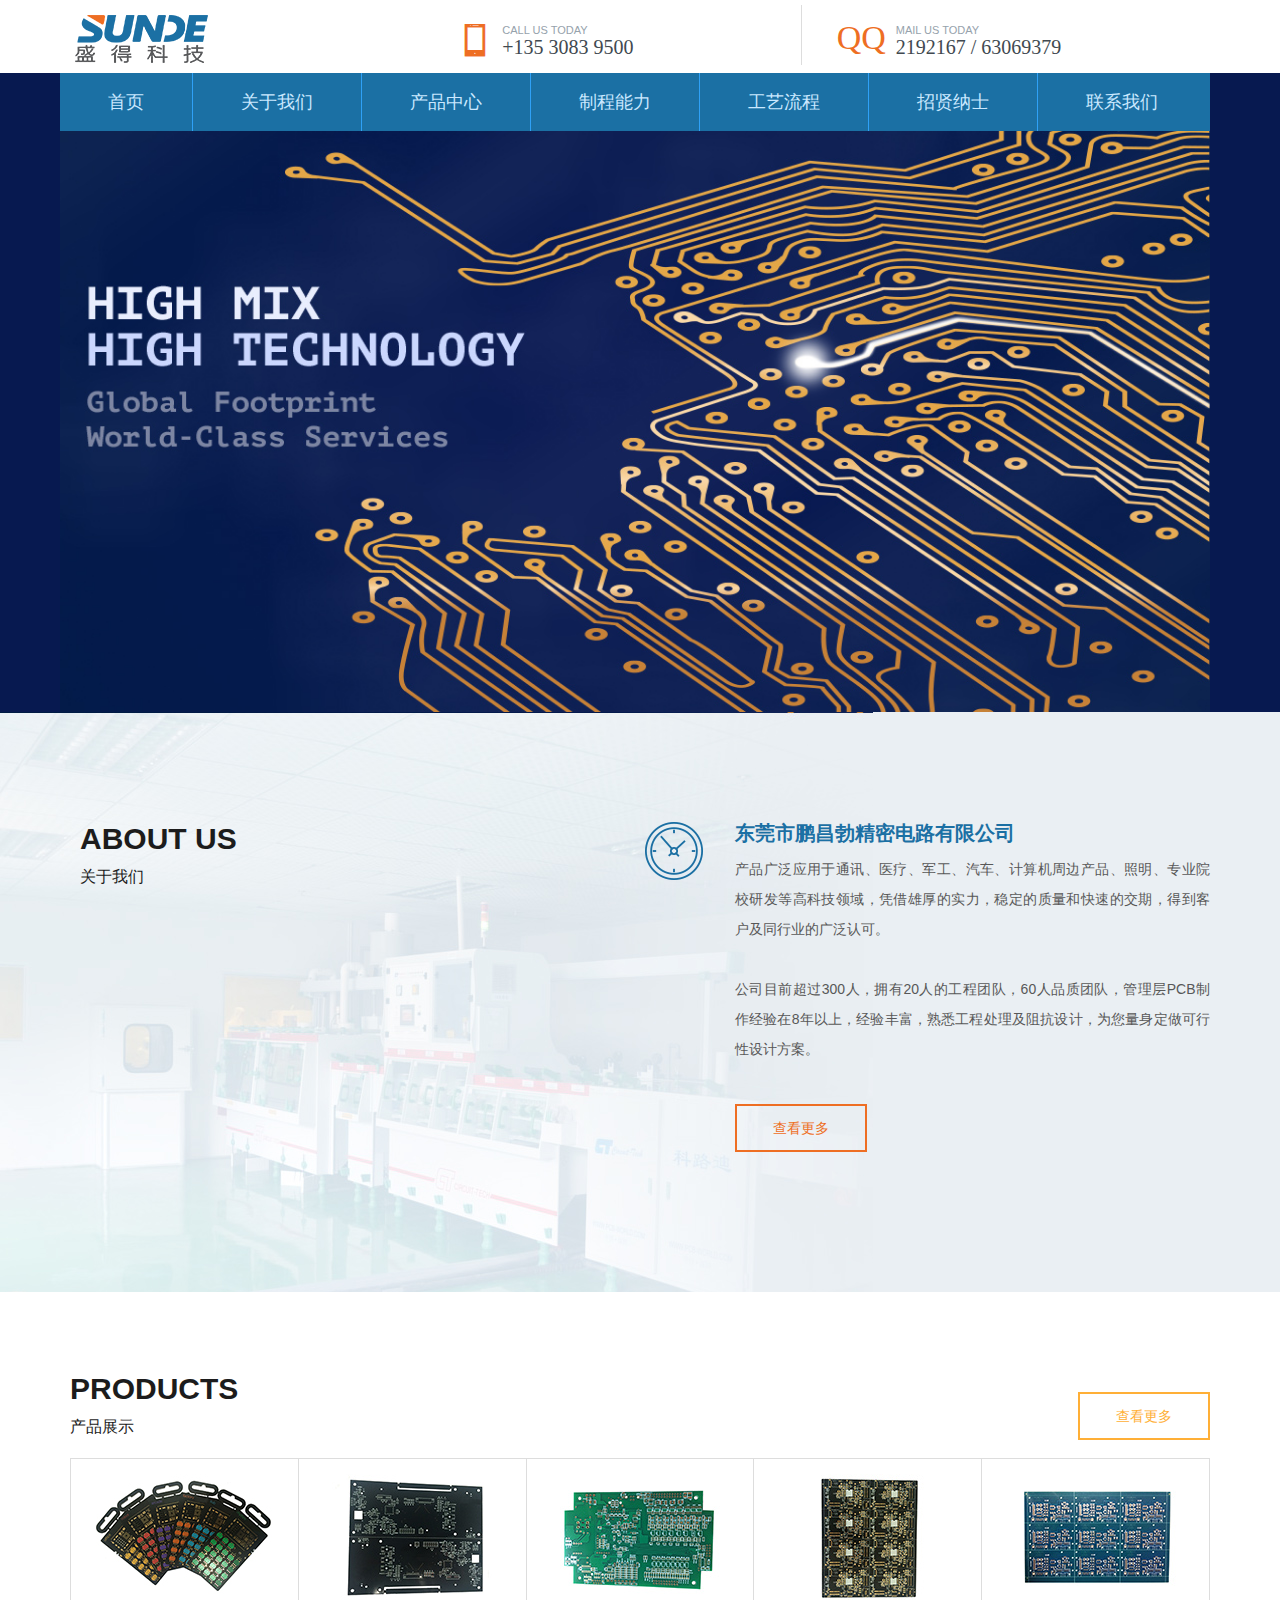
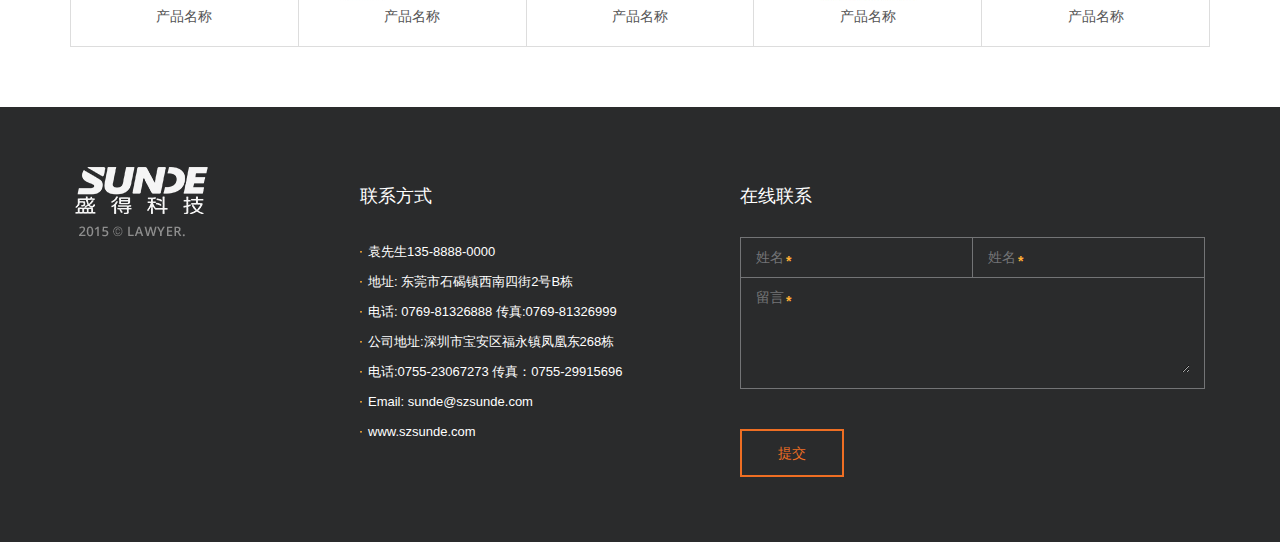
<file: index.html>
﻿<!DOCTYPE html>
<html xmlns="http://www.w3.org/1999/xhtml">
<head>
<meta http-equiv="Content-Type" content="text/html; charset=utf-8"/>
    <title></title>
    <meta http-equiv="X-UA-Compatible" content="IE=edge,chrome=1">
    <!--IOS中Safari允许全屏浏览-->
    <meta content="yes" name="apple-mobile-web-app-capable">
    <!--IOS中Safari顶端状态条样式-->
    <meta content="black" name="apple-mobile-web-app-status-bar-style">
    <!--忽略将数字变为电话号码-->
    <meta content="telephone=no" name="format-detection">
    <!--控制显示区域各种属性-->
    <meta content="width=device-width, initial-scale=1.0, maximum-scale=1.0, user-scalable=0" name="viewport">
    <link href="WebUI/css/reset.min.css" rel="stylesheet" />
    <link href="WebUI/css/bootstrap.min.css" rel="stylesheet" /> 
    <!--字体图标-->
    <link href="WebUI/font/iconfont.css" rel="stylesheet" />
    <link href="WebUI/css/theme.css" rel="stylesheet" />
    <link href="WebUI/css/index.css" rel="stylesheet" />
</head>
<body>
    <div class="infinitypush-wrapper" style="left:-150px;">
        <ul>
            <li><a href="index.html">首页</a></li>
            <li>
                <a href="aboutus.html">关于我们</a>
                <div class="child">
                    <p class="e"><a href="aboutus.html">关于我们</a></p>
                    <p><a href="gssj.html">公司实景</a></p>
                    <p><a href="qywh.html">企业文化</a></p>
                    <p><a href="fzlc.html">发展历程</a></p>
                </div>
            </li>
            <li>
                <a href="productCenter.html">产品中心</a>
                <div class="child">
                    <p><a href="productCenter.html">PCB</a></p>
                    <p><a href="productCenterF.html">FPC</a></p>
                </div>
            </li>
            <li><a href="productZcnl.html">制程能力</a></li>
            <li>
                <a href="pcb.html">工艺流程</a>
                <div class="child">
                    <p><a href="pcb.html">PCB工艺流程</a></p>
                    <p><a href="fpc.html">FPC工艺流程</a></p>
                </div>
            </li>
            <li><a href="job.html">招贤纳士</a></li>
            <li class="no-bord"><a href="contact.html">联系我们</a></li>
        </ul>
    </div>
    <div id="wrapper" style="left: 0">
        <div class="head">
            <div class="container">
                <div class="row">
                    <a href="javascript://" class="logo col-xs-4">
                        <img src="WebUI/images/logo.png" />
                    </a>
                    <div class="t-r col-xs-8">
                        <a href="javascript:// " class="col-xs-12 col-sm-6 col-md-6 col-lg-6">
                            <i class="iconfont text-orange">&#xe608;</i>
                            <span>
                                <em class="hidden-xs">CALL US TODAY</em>
                                <strong>+135 3083 9500</strong>
                            </span>
                        </a>
                        <b class="hidden-xs"></b>
                        <a href="javascript://" class="col-xs-12 col-sm-6 col-md-6 col-lg-6">
                            <i class="text-orange">QQ</i>
                            <span>
                                <em class="hidden-xs">MAIL US TODAY</em>
                                <strong>2192167 / 63069379</strong>
                            </span>
                        </a>
                    </div>
                    <div class="fclear"></div>
                </div>
            </div>
        </div>
        <div class="nav clearfix">
            <div class="container">
                <img src="WebUI/images/banner.jpg" class="banner" />
                <ul class="row hidden-xs hidden-sm">
                    <li class="e"><a href="index.html">首页</a></li>
                    <li>
                        <a href="aboutus.html">关于我们</a>
                        <div class="child">
                            <p><a href="aboutus.html">关于我们</a></p>
                            <p><a href="gssj.html">公司实景</a></p>
                            <p><a href="qywh.html">企业文化</a></p>
                            <p><a href="fzlc.html">发展历程</a></p>
                        </div>
                    </li>
                    <li>
                        <a href="productCenter.html">产品中心</a>
                        <div class="child">
                            <p><a href="productCenter.html">PCB</a></p>
                            <p><a href="productCenterF.html">FPC</a></p>
                        </div>
                    </li>
                    <li><a href="productZcnl.html">制程能力</a></li>
                    <li>
                        <a href="pcb.html">工艺流程</a>
                        <div class="child">
                            <p><a href="pcb.html">PCB工艺流程</a></p>
                            <p><a href="fpc.html">FPC工艺流程</a></p>
                        </div>
                    </li>
                    <li><a href="job.html">招贤纳士</a></li>
                    <li class="no-bord"><a href="contact.html">联系我们</a></li>
                </ul>
                <i class="iconfont infinitypush visible-xs visible-sm">&#xe601;</i>
            </div>
        </div>
        <div class="content">
            <div class="mid1 clearfix">
                <img src="WebUI/images/m1.jpg" class="m1" />
                <div class="container">
                    <div class="row">
                        <div class="left col-xs-12 col-sm-6">
                            <h2 class="title">ABOUT US<br /><span>关于我们</span></h2>
                        </div>
                        <div class="right col-xs-12  col-sm-6">
                            <img class="clocks" src="WebUI/images/index-clocks.png" />
                            <div class="intro">
                                <h2>东莞市鹏昌勃精密电路有限公司</h2>
                                <p>
                                    产品广泛应用于通讯、医疗、军工、汽车、计算机周边产品、照明、专业院校研发等高科技领域，凭借雄厚的实力，稳定的质量和快速的交期，得到客户及同行业的广泛认可。
                                    <br />
                                    <br />
                                    公司目前超过300人，拥有20人的工程团队，60人品质团队，管理层PCB制作经验在8年以上，经验丰富，熟悉工程处理及阻抗设计，为您量身定做可行性设计方案。
                                </p>
                                <a class="more" href="">查看更多</a>
                            </div>
                        </div>
                    </div>
                </div>
            </div>
            <div class="mid2 clearfix">
                <div class="container">
                    <div class="row">
                        <a class="more" href="">查看更多</a>
                        <h2 class="title">PRODUCTS<br /><span>产品展示</span></h2>
                        <div class="fclear"></div>
                        <ul class="clearfix">
                            <li class="thumbnail">
                                <a href="javascript://" class="imgs "><img src="WebUI/images/p1.jpg" /></a>
                                <p><a href="javascript://">产品名称</a></p>
                            </li>
                            <li class="thumbnail">
                                <a href="javascript://" class="imgs "><img src="WebUI/images/p2.jpg" /></a>
                                <p><a href="javascript://">产品名称</a></p>
                            </li>
                            <li class="thumbnail">
                                <a href="javascript://" class="imgs "><img src="WebUI/images/p3.jpg" /></a>
                                <p><a href="javascript://">产品名称</a></p>
                            </li>
                            <li class="thumbnail">
                                <a href="javascript://" class="imgs "><img src="WebUI/images/p4.jpg" /></a>
                                <p><a href="javascript://">产品名称</a></p>
                            </li>
                            <li class="thumbnail">
                                <a href="javascript://" class="imgs "><img src="WebUI/images/p5.jpg" /></a>
                                <p><a href="javascript://">产品名称</a></p>
                            </li>   
                           
                        </ul>
                    </div>
                </div>
            </div>
        </div>
        <div class="foot">
            <div class="container">
                <div class="row" style="padding:0 5px;">
                    <div class="col-xs-12 col-sm-3"><img src="WebUI/images/logo-b.png" /></div>
                    <div class="col-xs-12 col-sm-4">
                        <h2>联系方式</h2>
                        <p class="footinfo">   袁先生135-8888-0000</p>
                        <p class="footinfo">   地址: 东莞市石碣镇西南四街2号B栋</p>
                        <p class="footinfo">   电话: 0769-81326888 传真:0769-81326999</p>
                        <p class="footinfo">   公司地址:深圳市宝安区福永镇凤凰东268栋</p>
                        <p class="footinfo">   电话:0755-23067273 传真：0755-29915696</p>
                        <p class="footinfo">   Email: sunde@szsunde.com</p>
                        <p class="footinfo">   www.szsunde.com</p>
                    </div>
                    <div class="col-xs-12 col-sm-5">
                        <h2>在线联系</h2>
                        <form method="post">
                            <div class="formsDiv">
                                <div class="forms col-xs-6"><label>姓名<b>*</b></label><input type="text" placeholder="" /></div>
                                <div class="forms col-xs-6"><label>姓名<b>*</b></label><input type="text" placeholder="" /></div>
                            </div>
                            <div class="forms col-xs-12" style="border-top: none; border-right: #737476 1px solid;">
                                <label>留言<b>*</b></label>
                                <textarea></textarea>
                            </div>
                            <a class="more" href="">提交</a>
                        </form>
                    </div>
                </div>
            </div>
        </div>
    </div>
    <script src="WebUI/js/jquery-1.8.0.min.js"></script>
    <script src="WebUI/js/animate.js"></script>
    <script>
        $(function () {
            banner();
        })
        window.onresize = function () {
            banner();
        }
    </script>
</body>
</html>
</file>
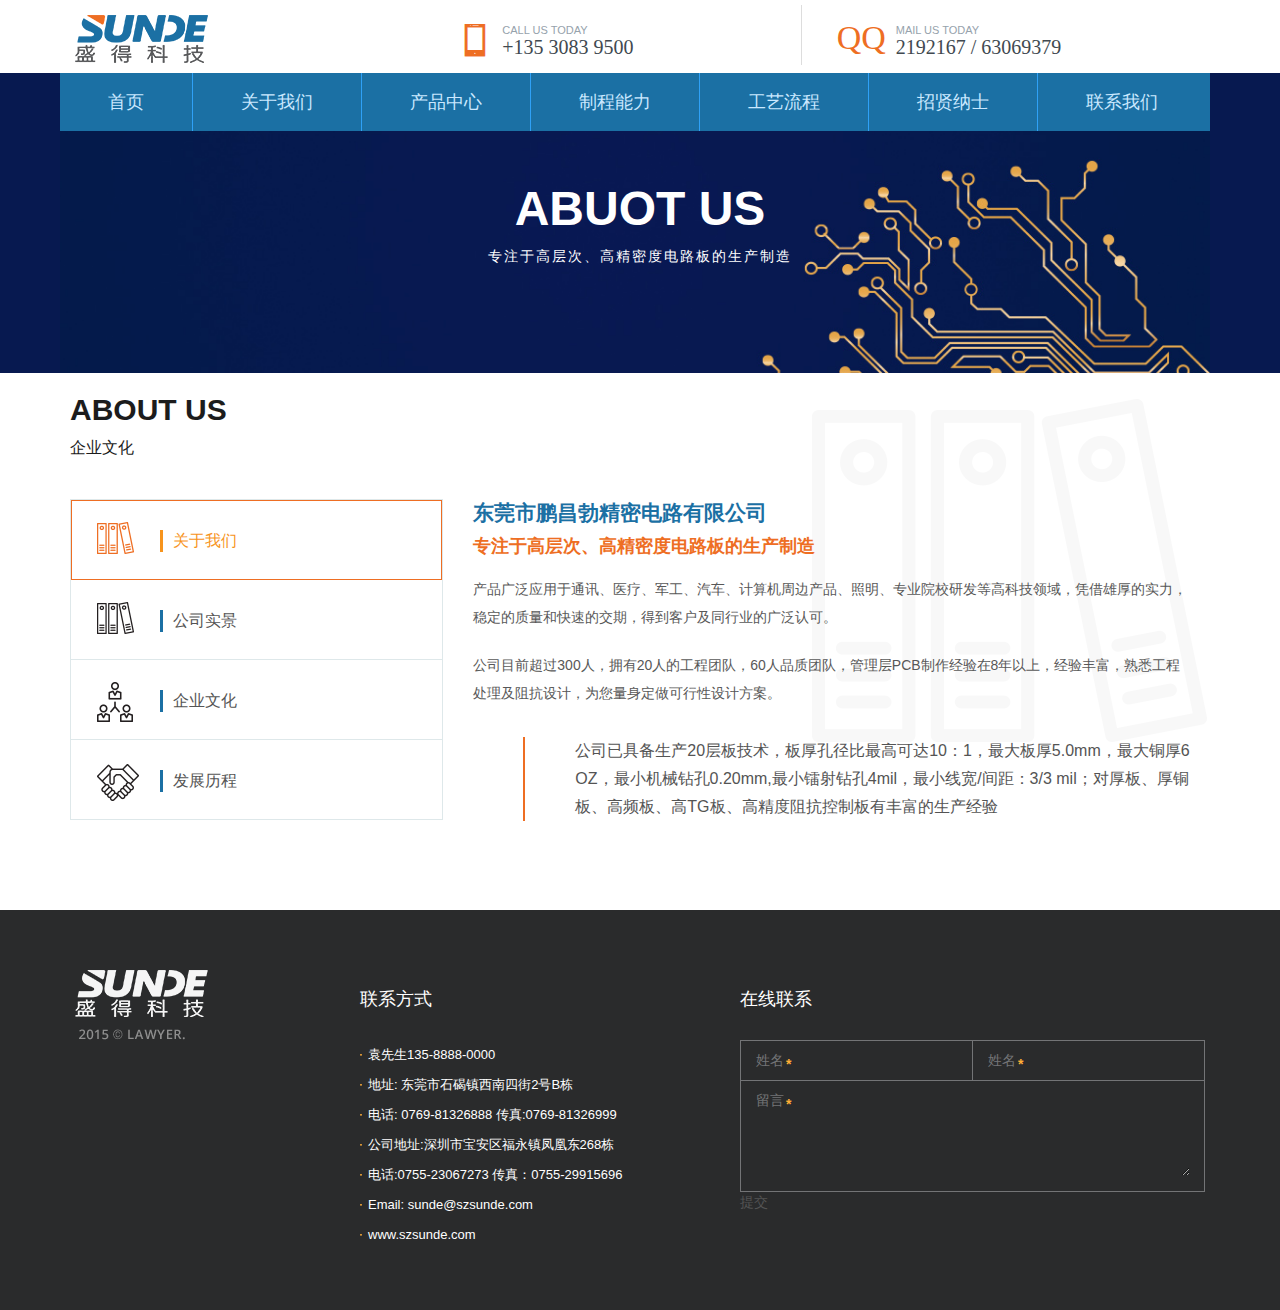
<file: aboutus.html>
﻿<!DOCTYPE html>
<html xmlns="http://www.w3.org/1999/xhtml">
<head>
<meta http-equiv="Content-Type" content="text/html; charset=utf-8"/>
    <title></title>
    <meta http-equiv="X-UA-Compatible" content="IE=edge,chrome=1">
    <!--IOS中Safari允许全屏浏览-->
    <meta content="yes" name="apple-mobile-web-app-capable">
    <!--IOS中Safari顶端状态条样式-->
    <meta content="black" name="apple-mobile-web-app-status-bar-style">
    <!--忽略将数字变为电话号码-->
    <meta content="telephone=no" name="format-detection">
    <!--控制显示区域各种属性-->
    <meta content="width=device-width, initial-scale=1.0, maximum-scale=1.0, user-scalable=0" name="viewport">
    <link href="WebUI/css/reset.min.css" rel="stylesheet" />
    <link href="WebUI/css/bootstrap.min.css" rel="stylesheet" /> 
    <!--字体图标-->
    <link href="WebUI/font/iconfont.css" rel="stylesheet" />
    <link href="WebUI/css/theme.css" rel="stylesheet" />
    <link href="WebUI/css/list1.css" rel="stylesheet" />
</head>
<body>
    <div class="infinitypush-wrapper" style="left:-150px;">
        <ul>
            <li><a href="index.html">首页</a></li>
            <li>
                <a href="aboutus.html">关于我们</a>
                <div class="child">
                    <p class="e"><a href="aboutus.html">关于我们</a></p>
                    <p><a href="gssj.html">公司实景</a></p>
                    <p><a href="qywh.html">企业文化</a></p>
                    <p><a href="fzlc.html">发展历程</a></p>
                </div>
            </li>
            <li>
                <a href="productCenter.html">产品中心</a>
                <div class="child">
                    <p><a href="productCenter.html">PCB</a></p>
                    <p><a href="productCenterF.html">FPC</a></p>
                </div>
            </li>
            <li><a href="productZcnl.html">制程能力</a></li>
            <li>
                <a href="pcb.html">工艺流程</a>
                <div class="child">
                    <p><a href="pcb.html">PCB工艺流程</a></p>
                    <p><a href="fpc.html">FPC工艺流程</a></p>
                </div>
            </li>
            <li><a href="job.html">招贤纳士</a></li>
            <li class="no-bord"><a href="contact.html">联系我们</a></li>
        </ul>
    </div>
    <div id="wrapper" style="left: 0">
        <div class="head">
            <div class="container">
                <div class="row">
                    <a href="javascript://" class="logo col-xs-4">
                        <img src="WebUI/images/logo.png" />
                    </a>
                    <div class="t-r col-xs-8">
                        <a href="javascript:// " class="col-xs-12 col-sm-6 col-md-6 col-lg-6">
                            <i class="iconfont text-orange">&#xe608;</i>
                            <span>
                                <em class="hidden-xs">CALL US TODAY</em>
                                <strong>+135 3083 9500</strong>
                            </span>
                        </a>
                        <b class="hidden-xs"></b>
                        <a href="javascript://" class="col-xs-12 col-sm-6 col-md-6 col-lg-6">
                            <i class="text-orange">QQ</i>
                            <span>
                                <em class="hidden-xs">MAIL US TODAY</em>
                                <strong>2192167 / 63069379</strong>
                            </span>
                        </a>
                    </div>
                    <div class="fclear"></div>
                </div>
            </div>
        </div>
        <div class="nav clearfix">
            <div class="banner-list">
                <h2>ABUOT US</h2>
                <p>专注于高层次、高精密度电路板的生产制造</p>
            </div>
            <div class="container">
                <img src="WebUI/images/banner-list.jpg" class="banner" />
                <ul class="row hidden-xs hidden-sm">
                    <li class="e"><a href="index.html">首页</a></li>
                    <li>
                        <a href="aboutus.html">关于我们</a>
                        <div class="child">
                            <p><a href="aboutus.html">关于我们</a></p>
                            <p><a href="gssj.html">公司实景</a></p>
                            <p><a href="qywh.html">企业文化</a></p>
                            <p><a href="fzlc.html">发展历程</a></p>
                        </div>
                    </li>
                    <li>
                        <a href="productCenter.html">产品中心</a>
                        <div class="child">
                            <p><a href="productCenter.html">PCB</a></p>
                            <p><a href="productCenterF.html">FPC</a></p>
                        </div>
                    </li>
                    <li><a href="productZcnl.html">制程能力</a></li>
                    <li>
                        <a href="pcb.html">工艺流程</a>
                        <div class="child">
                            <p><a href="pcb.html">PCB工艺流程</a></p>
                            <p><a href="fpc.html">FPC工艺流程</a></p>
                        </div>
                    </li>
                    <li><a href="job.html">招贤纳士</a></li>
                    <li class="no-bord"><a href="contact.html">联系我们</a></li>
                </ul>
                <i class="iconfont infinitypush visible-xs visible-sm">&#xe601;</i>
            </div>
        </div>
        <div class="content clearfix">
            <div class="container">
                <div class="row">
                    <h2 class="title">ABOUT US<br /><span>企业文化</span></h2>
                    <div class="left col-xs-12 col-sm-4">
                        <ul>
                            <li class="e"><i class="aboutUs"></i><a href="aboutus.html" class="a">关于我们</a><a href="aboutus.html" class="borders"></a></li>
                            <li><i class="gssj"></i><a href="gssj.html" class="a">公司实景</a><a href="gssj.html" class="borders"></a></li>
                            <li><i class="qywh"></i><a href="qywh.html" class="a">企业文化</a><a href="qywh.html" class="borders"></a></li>
                            <li><i class="fzlc"></i><a href="fzlc.html" class="a">发展历程</a><a href="fzlc.html" class="borders"></a></li>
                        </ul>
                    </div>
                    <div class="right col-xs-12 col-sm-8">
                        <img src="WebUI/images/bigico-about.png" class="bigIco2" />
                        <div class="text-indro">
                            <h2 style="margin-bottom:5px;">东莞市鹏昌勃精密电路有限公司 </h2>
                            <h3>专注于高层次、高精密度电路板的生产制造</h3>
                            <h4>产品广泛应用于通讯、医疗、军工、汽车、计算机周边产品、照明、专业院校研发等高科技领域，凭借雄厚的实力，稳定的质量和快速的交期，得到客户及同行业的广泛认可。</h4>
                            <h4>公司目前超过300人，拥有20人的工程团队，60人品质团队，管理层PCB制作经验在8年以上，经验丰富，熟悉工程处理及阻抗设计，为您量身定做可行性设计方案。</h4>
                            <p class="about-teshu" style="margin-top:30px;">公司已具备生产20层板技术，板厚孔径比最高可达10：1，最大板厚5.0mm，最大铜厚6 OZ，最小机械钻孔0.20mm,最小镭射钻孔4mil，最小线宽/间距：3/3 mil；对厚板、厚铜板、高频板、高TG板、高精度阻抗控制板有丰富的生产经验</p>
                        </div>
                    </div>
                </div>
            </div>
        </div>
        <div class="foot">
            <div class="container">
                <div class="row" style="padding:0 5px;">
                    <div class="col-xs-12 col-sm-3"><img src="WebUI/images/logo-b.png" /></div>
                    <div class="col-xs-12 col-sm-4">
                        <h2>联系方式</h2>
                        <p class="footinfo">   袁先生135-8888-0000</p>
                        <p class="footinfo">   地址: 东莞市石碣镇西南四街2号B栋</p>
                        <p class="footinfo">   电话: 0769-81326888 传真:0769-81326999</p>
                        <p class="footinfo">   公司地址:深圳市宝安区福永镇凤凰东268栋</p>
                        <p class="footinfo">   电话:0755-23067273 传真：0755-29915696</p>
                        <p class="footinfo">   Email: sunde@szsunde.com</p>
                        <p class="footinfo">   www.szsunde.com</p>
                    </div>
                    <div class="col-xs-12 col-sm-5">
                        <h2>在线联系</h2>
                        <form method="post">
                            <div class="formsDiv">
                                <div class="forms col-xs-6"><label>姓名<b>*</b></label><input type="text" placeholder="" /></div>
                                <div class="forms col-xs-6"><label>姓名<b>*</b></label><input type="text" placeholder="" /></div>
                            </div>
                            <div class="forms col-xs-12" style="border-top: none; border-right: #737476 1px solid;">
                                <label>留言<b>*</b></label>
                                <textarea></textarea>
                            </div>
                            <a class="more" href="">提交</a>
                        </form>
                    </div>
                </div>
            </div>
        </div>
    </div>
    <script src="WebUI/js/jquery-1.8.0.min.js"></script>
    <script src="WebUI/js/animate.js"></script>
    <script>
        $(function () {
            bannerList();

            //$(".left li").mouseover(function () {
            //    $(this).addClass("e").siblings("li").removeClass("e");
            //})
        })
        window.onresize = function () {
            bannerList();
        }
    </script>
</body>
</html>
</file>
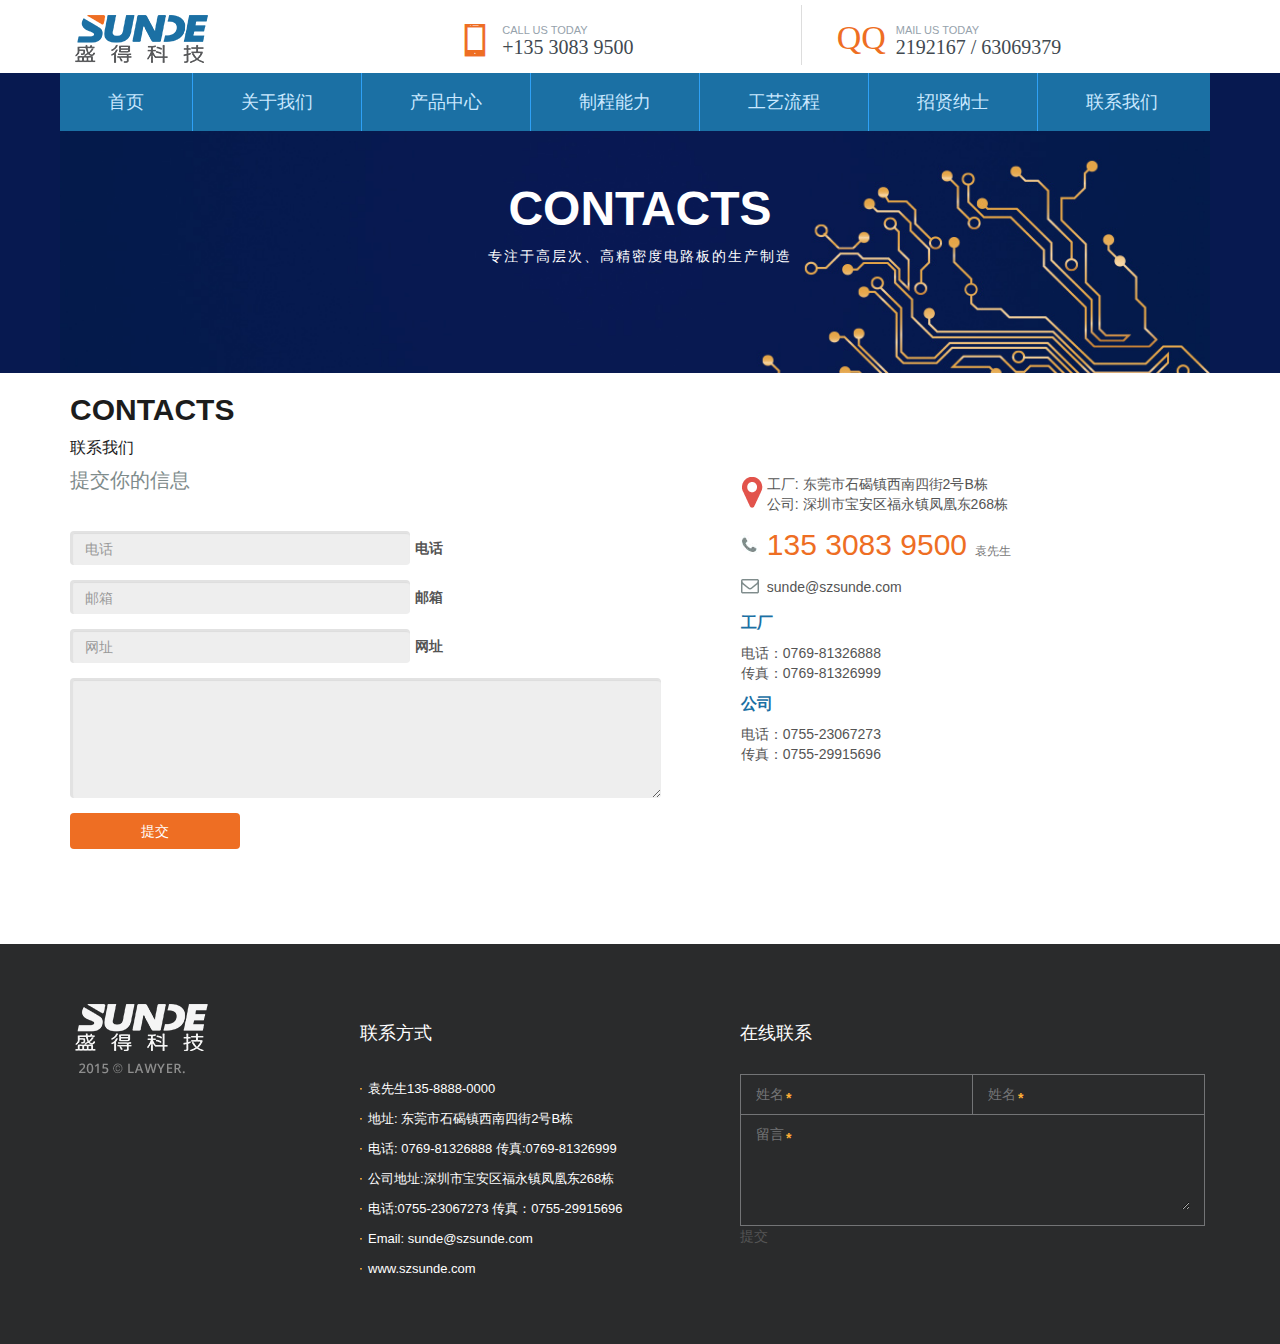
<file: contact.html>
﻿<!DOCTYPE html>
<html xmlns="http://www.w3.org/1999/xhtml">
<head>
<meta http-equiv="Content-Type" content="text/html; charset=utf-8"/>
    <title></title>
    <meta http-equiv="X-UA-Compatible" content="IE=edge,chrome=1">
    <!--IOS中Safari允许全屏浏览-->
    <meta content="yes" name="apple-mobile-web-app-capable">
    <!--IOS中Safari顶端状态条样式-->
    <meta content="black" name="apple-mobile-web-app-status-bar-style">
    <!--忽略将数字变为电话号码-->
    <meta content="telephone=no" name="format-detection">
    <!--控制显示区域各种属性-->
    <meta content="width=device-width, initial-scale=1.0, maximum-scale=1.0, user-scalable=0" name="viewport">
    <link href="WebUI/css/reset.min.css" rel="stylesheet" />
    <link href="WebUI/css/bootstrap.min.css" rel="stylesheet" /> 
    <!--字体图标-->
    <link href="WebUI/font/iconfont.css" rel="stylesheet" />
    <link href="WebUI/css/theme.css" rel="stylesheet" />
    <link href="WebUI/css/list1.css" rel="stylesheet" />
</head>
<body>
    <div class="infinitypush-wrapper" style="left:-150px;">
        <ul>
            <li><a href="index.html">首页</a></li>
            <li>
                <a href="aboutus.html">关于我们</a>
                <div class="child">
                    <p class="e"><a href="aboutus.html">关于我们</a></p>
                    <p><a href="gssj.html">公司实景</a></p>
                    <p><a href="qywh.html">企业文化</a></p>
                    <p><a href="fzlc.html">发展历程</a></p>
                </div>
            </li>
            <li>
                <a href="productCenter.html">产品中心</a>
                <div class="child">
                    <p><a href="productCenter.html">PCB</a></p>
                    <p><a href="productCenterF.html">FPC</a></p>
                </div>
            </li>
            <li><a href="productZcnl.html">制程能力</a></li>
            <li>
                <a href="pcb.html">工艺流程</a>
                <div class="child">
                    <p><a href="pcb.html">PCB工艺流程</a></p>
                    <p><a href="fpc.html">FPC工艺流程</a></p>
                </div>
            </li>
            <li><a href="job.html">招贤纳士</a></li>
            <li class="no-bord"><a href="contact.html">联系我们</a></li>
        </ul>
    </div>
    <div id="wrapper" style="left: 0">
        <div class="head">
            <div class="container">
                <div class="row">
                    <a href="javascript://" class="logo col-xs-4">
                        <img src="WebUI/images/logo.png" />
                    </a>
                    <div class="t-r col-xs-8">
                        <a href="javascript:// " class="col-xs-12 col-sm-6 col-md-6 col-lg-6">
                            <i class="iconfont text-orange">&#xe608;</i>
                            <span>
                                <em class="hidden-xs">CALL US TODAY</em>
                                <strong>+135 3083 9500</strong>
                            </span>
                        </a>
                        <b class="hidden-xs"></b>
                        <a href="javascript://" class="col-xs-12 col-sm-6 col-md-6 col-lg-6">
                            <i class="text-orange">QQ</i>
                            <span>
                                <em class="hidden-xs">MAIL US TODAY</em>
                                <strong>2192167 / 63069379</strong>
                            </span>
                        </a>
                    </div>
                    <div class="fclear"></div>
                </div>
            </div>
        </div>
        <div class="nav clearfix">
            <div class="banner-list">
                <h2>CONTACTS</h2>
                <p>专注于高层次、高精密度电路板的生产制造</p>
            </div>
            <div class="container">
                <img src="WebUI/images/banner-list.jpg" class="banner" />
                <ul class="row hidden-xs hidden-sm">
                    <li class="e"><a href="index.html">首页</a></li>
                    <li>
                        <a href="aboutus.html">关于我们</a>
                        <div class="child">
                            <p><a href="aboutus.html">关于我们</a></p>
                            <p><a href="gssj.html">公司实景</a></p>
                            <p><a href="qywh.html">企业文化</a></p>
                            <p><a href="fzlc.html">发展历程</a></p>
                        </div>
                    </li>
                    <li>
                        <a href="productCenter.html">产品中心</a>
                        <div class="child">
                            <p><a href="productCenter.html">PCB</a></p>
                            <p><a href="productCenterF.html">FPC</a></p>
                        </div>
                    </li>
                    <li><a href="productZcnl.html">制程能力</a></li>
                    <li>
                        <a href="pcb.html">工艺流程</a>
                        <div class="child">
                            <p><a href="pcb.html">PCB工艺流程</a></p>
                            <p><a href="fpc.html">FPC工艺流程</a></p>
                        </div>
                    </li>
                    <li><a href="job.html">招贤纳士</a></li>
                    <li class="no-bord"><a href="contact.html">联系我们</a></li>
                </ul>
                <i class="iconfont infinitypush visible-xs visible-sm">&#xe601;</i>
            </div>
        </div>
        <div class="content clearfix">
            <div class="container contact">
                <div class="row">
                    <h2 class="title">CONTACTS<br /><span>联系我们</span></h2>
                    <div class="col-xs-12 col-sm-7">
                        <div class="form-body form-horizontal">
                            <h3>提交你的信息</h3>
                            <div class="form-group">
                                <div class="col-xs-12 col-sm-7">
                                    <input class="form-control"  type="text" placeholder="电话"/>
                                </div>
                                <label class="control-label hidden-xs">电话</label>
                            </div>
                            <div class="form-group">
                                <div class="col-xs-12 col-sm-7">
                                    <input class="form-control"  type="text" placeholder="邮箱"/>
                                </div>
                                <label class="control-label hidden-xs">邮箱</label>
                            </div>
                            <div class="form-group">
                                <div class="col-xs-12 col-sm-7">
                                    <input class="form-control"  type="text" placeholder="网址"/>
                                </div>
                                <label class="control-label hidden-xs">网址</label>
                            </div>
                            <div class="form-group">
                                <div class="col-xs-12">
                                    <textarea class="form-control" style="height:120px;"></textarea>
                                </div>
                            </div>
                            <div class="form-group">
                                <div class="col-xs-8"><a class="btn orange">提交</a></div>
                            </div>
                        </div>
                    </div>
                    <div class="col-xs-12 col-sm-5">
                        <ul>
                            <li class="ads">
                                工厂: 东莞市石碣镇西南四街2号B栋<br/>
                                公司: 深圳市宝安区福永镇凤凰东268栋
                            </li>
                            <li class="phone">135 3083 9500 <small>袁先生</small></li>
                            <li class="email"><a>sunde@szsunde.com</a></li>
                        </ul>
                        <dl>
                            <dt>工厂</dt>
                            <dd>
                                电话：0769-81326888<br/>
                                传真：0769-81326999
                            </dd>
                            <dt>公司</dt>
                            <dd>
                                电话：0755-23067273<br/>
                                传真：0755-29915696
                            </dd>
                        </dl>
                    </div>
                </div>
            </div>
        </div>
        <div class="foot">
            <div class="container">
                <div class="row" style="padding:0 5px;">
                    <div class="col-xs-12 col-sm-3"><img src="WebUI/images/logo-b.png" /></div>
                    <div class="col-xs-12 col-sm-4">
                        <h2>联系方式</h2>
                        <p class="footinfo">   袁先生135-8888-0000</p>
                        <p class="footinfo">   地址: 东莞市石碣镇西南四街2号B栋</p>
                        <p class="footinfo">   电话: 0769-81326888 传真:0769-81326999</p>
                        <p class="footinfo">   公司地址:深圳市宝安区福永镇凤凰东268栋</p>
                        <p class="footinfo">   电话:0755-23067273 传真：0755-29915696</p>
                        <p class="footinfo">   Email: sunde@szsunde.com</p>
                        <p class="footinfo">   www.szsunde.com</p>
                    </div>
                    <div class="col-xs-12 col-sm-5">
                        <h2>在线联系</h2>
                        <form method="post">
                            <div class="formsDiv">
                                <div class="forms col-xs-6"><label>姓名<b>*</b></label><input type="text" placeholder="" /></div>
                                <div class="forms col-xs-6"><label>姓名<b>*</b></label><input type="text" placeholder="" /></div>
                            </div>
                            <div class="forms col-xs-12" style="border-top: none; border-right: #737476 1px solid;">
                                <label>留言<b>*</b></label>
                                <textarea></textarea>
                            </div>
                            <a class="more" href="">提交</a>
                        </form>
                    </div>
                </div>
            </div>
        </div>
    </div>
    <script src="WebUI/js/jquery-1.8.0.min.js"></script>
    <script src="WebUI/js/animate.js"></script>
    <script>
        $(function () {
            bannerList();

            $(".left li").mouseover(function () {
                $(this).addClass("e").siblings("li").removeClass("e");
            })
        })
        window.onresize = function () {
            bannerList();
        }
    </script>
</body>
</html>
</file>
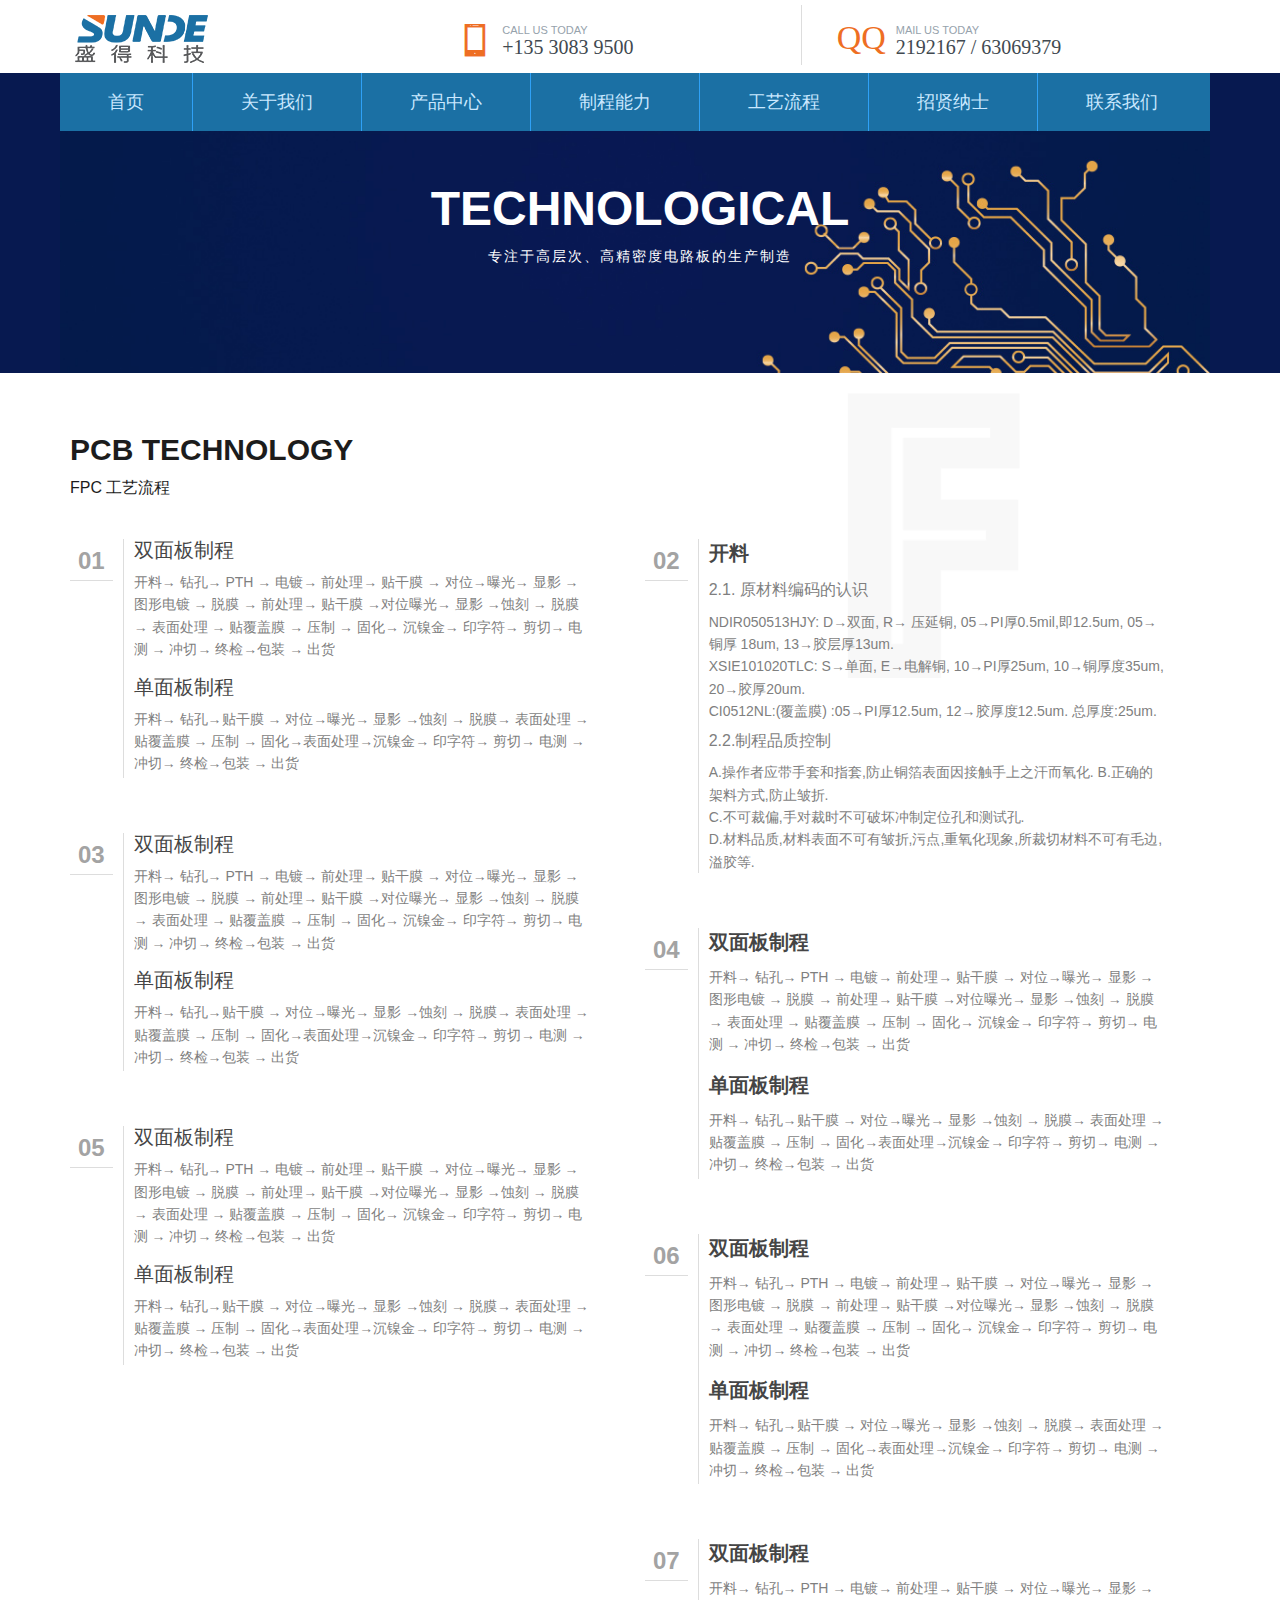
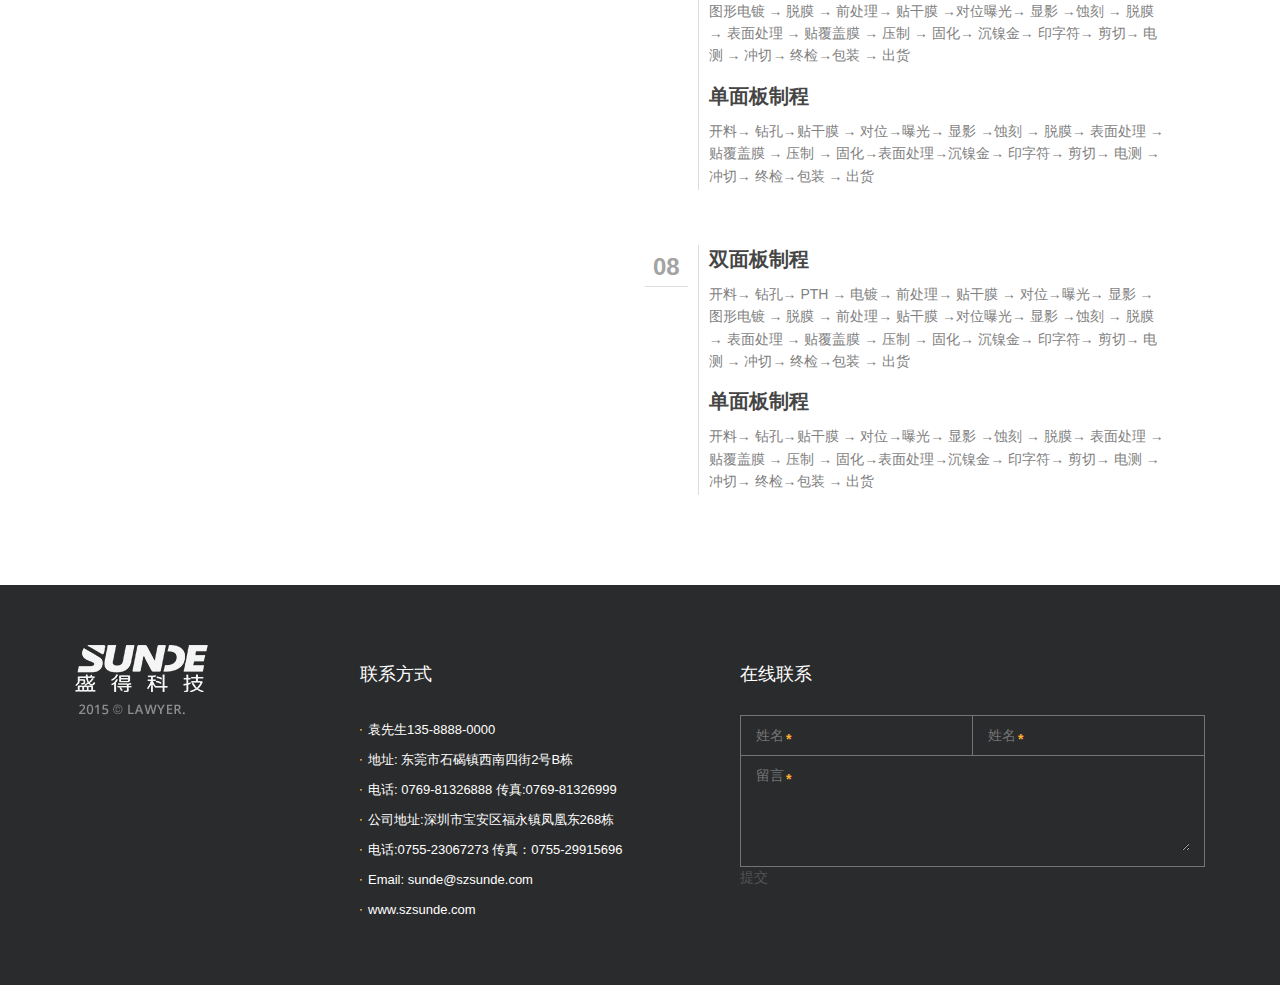
<file: fpc.html>
﻿<!DOCTYPE html>
<html xmlns="http://www.w3.org/1999/xhtml">
<head>
<meta http-equiv="Content-Type" content="text/html; charset=utf-8"/>
    <title></title>
    <meta http-equiv="X-UA-Compatible" content="IE=edge,chrome=1">
    <!--IOS中Safari允许全屏浏览-->
    <meta content="yes" name="apple-mobile-web-app-capable">
    <!--IOS中Safari顶端状态条样式-->
    <meta content="black" name="apple-mobile-web-app-status-bar-style">
    <!--忽略将数字变为电话号码-->
    <meta content="telephone=no" name="format-detection">
    <!--控制显示区域各种属性-->
    <meta content="width=device-width, initial-scale=1.0, maximum-scale=1.0, user-scalable=0" name="viewport">
    <link href="WebUI/css/reset.min.css" rel="stylesheet" />
    <link href="WebUI/css/bootstrap.min.css" rel="stylesheet" /> 
    <!--字体图标-->
    <link href="WebUI/font/iconfont.css" rel="stylesheet" />
    <link href="WebUI/css/theme.css" rel="stylesheet" />
    <link href="WebUI/css/list1.css" rel="stylesheet" />
</head>
<body>
    <div class="infinitypush-wrapper" style="left:-150px;">
        <ul>
            <li><a href="index.html">首页</a></li>
            <li>
                <a href="aboutus.html">关于我们</a>
                <div class="child">
                    <p class="e"><a href="aboutus.html">关于我们</a></p>
                    <p><a href="gssj.html">公司实景</a></p>
                    <p><a href="qywh.html">企业文化</a></p>
                    <p><a href="fzlc.html">发展历程</a></p>
                </div>
            </li>
            <li>
                <a href="productCenter.html">产品中心</a>
                <div class="child">
                    <p><a href="productCenter.html">PCB</a></p>
                    <p><a href="productCenterF.html">FPC</a></p>
                </div>
            </li>
            <li><a href="productZcnl.html">制程能力</a></li>
            <li>
                <a href="pcb.html">工艺流程</a>
                <div class="child">
                    <p><a href="pcb.html">PCB工艺流程</a></p>
                    <p><a href="fpc.html">FPC工艺流程</a></p>
                </div>
            </li>
            <li><a href="job.html">招贤纳士</a></li>
            <li class="no-bord"><a href="contact.html">联系我们</a></li>
        </ul>
    </div>
    <div id="wrapper" style="left: 0">
        <div class="head">
            <div class="container">
                <div class="row">
                    <a href="javascript://" class="logo col-xs-4">
                        <img src="WebUI/images/logo.png" />
                    </a>
                    <div class="t-r col-xs-8">
                        <a href="javascript:// " class="col-xs-12 col-sm-6 col-md-6 col-lg-6">
                            <i class="iconfont text-orange">&#xe608;</i>
                            <span>
                                <em class="hidden-xs">CALL US TODAY</em>
                                <strong>+135 3083 9500</strong>
                            </span>
                        </a>
                        <b class="hidden-xs"></b>
                        <a href="javascript://" class="col-xs-12 col-sm-6 col-md-6 col-lg-6">
                            <i class="text-orange">QQ</i>
                            <span>
                                <em class="hidden-xs">MAIL US TODAY</em>
                                <strong>2192167 / 63069379</strong>
                            </span>
                        </a>
                    </div>
                    <div class="fclear"></div>
                </div>
            </div>
        </div>
        <div class="nav clearfix">
            <div class="banner-list">
                <h2>TECHNOLOGICAL</h2>
                <p>专注于高层次、高精密度电路板的生产制造</p>
            </div>
            <div class="container">
                <img src="WebUI/images/banner-list.jpg" class="banner" />
                <ul class="row hidden-xs hidden-sm">
                    <li class="e"><a href="index.html">首页</a></li>
                    <li>
                        <a href="aboutus.html">关于我们</a>
                        <div class="child">
                            <p><a href="aboutus.html">关于我们</a></p>
                            <p><a href="gssj.html">公司实景</a></p>
                            <p><a href="qywh.html">企业文化</a></p>
                            <p><a href="fzlc.html">发展历程</a></p>
                        </div>
                    </li>
                    <li>
                        <a href="productCenter.html">产品中心</a>
                        <div class="child">
                            <p><a href="productCenter.html">PCB</a></p>
                            <p><a href="productCenterF.html">FPC</a></p>
                        </div>
                    </li>
                    <li><a href="productZcnl.html">制程能力</a></li>
                    <li>
                        <a href="pcb.html">工艺流程</a>
                        <div class="child">
                            <p><a href="pcb.html">PCB工艺流程</a></p>
                            <p><a href="fpc.html">FPC工艺流程</a></p>
                        </div>
                    </li>
                    <li><a href="job.html">招贤纳士</a></li>
                    <li class="no-bord"><a href="contact.html">联系我们</a></li>
                </ul>
                <i class="iconfont infinitypush visible-xs visible-sm">&#xe601;</i>
            </div>
        </div>
        <div class="content clearfix">
            <div class="container products fpc">
                <div class="row">
                    <h2 class="title">PCB TECHNOLOGY<br /><span>FPC 工艺流程</span></h2>
                    <div class="left col-xs-12 col-sm-6 max-img">
                        <!-- 模块1 -->
                        <div class="media fpc-col-1">
                            <span class="pull-left media-left">01</span>
                            <div class="media-body">
                                <h3>双面板制程</h3>
                                <p>
                                    开料→ 钻孔→ PTH → 电镀→ 前处理→ 贴干膜 → 对位→曝光→ 显影 → 图形电镀 → 脱膜 → 前处理→ 贴干膜 →对位曝光→ 显影 →蚀刻 → 脱膜→ 表面处理 → 贴覆盖膜 → 压制 → 固化→ 沉镍金→ 印字符→ 剪切→ 电测 → 冲切→ 终检→包装 → 出货
                                </p>
                                <h3>单面板制程</h3>
                                <p>
                                    开料→ 钻孔→贴干膜 → 对位→曝光→ 显影 →蚀刻 → 脱膜→ 表面处理 → 贴覆盖膜 → 压制 → 固化→表面处理→沉镍金→ 印字符→ 剪切→ 电测 → 冲切→ 终检→包装 → 出货
                                </p>
                            </div>
                        </div>
                        <!-- 模块2 -->
                        <div class="media fpc-col-2 hidden-lg hidden-md hidden-sm">
                            <span class="pull-left media-left">02</span>
                            <div class="media-body">
                                <h3>开料</h3>
                                <h4>2.1. 原材料编码的认识</h4>
                                <p>
                                    NDIR050513HJY: D→双面, R→ 压延铜, 05→PI厚0.5mil,即12.5um, 05→铜厚 18um, 13→胶层厚13um.<br/>
                                    XSIE101020TLC: S→单面, E→电解铜, 10→PI厚25um, 10→铜厚度35um, 20→胶厚20um.<br/>
                                    CI0512NL:(覆盖膜) :05→PI厚12.5um, 12→胶厚度12.5um. 总厚度:25um.
                                </p>
                                <h4>2.2.制程品质控制</h4>
                                <p>
                                    A.操作者应带手套和指套,防止铜箔表面因接触手上之汗而氧化. B.正确的架料方式,防止皱折.<br/>
                                    C.不可裁偏,手对裁时不可破坏冲制定位孔和测试孔.<br/>
                                    D.材料品质,材料表面不可有皱折,污点,重氧化现象,所裁切材料不可有毛边,溢胶等.
                                </p>
                            </div>
                        </div>
                        <!-- 模块3 -->
                        <div class="media fpc-col-3">
                            <span class="pull-left media-left">03</span>
                            <div class="media-body">
                                <h3>双面板制程</h3>
                                <p>
                                    开料→ 钻孔→ PTH → 电镀→ 前处理→ 贴干膜 → 对位→曝光→ 显影 → 图形电镀 → 脱膜 → 前处理→ 贴干膜 →对位曝光→ 显影 →蚀刻 → 脱膜→ 表面处理 → 贴覆盖膜 → 压制 → 固化→ 沉镍金→ 印字符→ 剪切→ 电测 → 冲切→ 终检→包装 → 出货
                                </p>
                                <h3>单面板制程</h3>
                                <p>
                                    开料→ 钻孔→贴干膜 → 对位→曝光→ 显影 →蚀刻 → 脱膜→ 表面处理 → 贴覆盖膜 → 压制 → 固化→表面处理→沉镍金→ 印字符→ 剪切→ 电测 → 冲切→ 终检→包装 → 出货
                                </p>
                            </div>
                        </div>
                        <!-- 模块4 -->
                        <div class="media fpc-col-4 hidden-lg hidden-md hidden-sm">
                            <span class="pull-left media-left">04</span>
                            <div class="media-body">
                                <h3>双面板制程</h3>
                                <p>
                                    开料→ 钻孔→ PTH → 电镀→ 前处理→ 贴干膜 → 对位→曝光→ 显影 → 图形电镀 → 脱膜 → 前处理→ 贴干膜 →对位曝光→ 显影 →蚀刻 → 脱膜→ 表面处理 → 贴覆盖膜 → 压制 → 固化→ 沉镍金→ 印字符→ 剪切→ 电测 → 冲切→ 终检→包装 → 出货
                                </p>
                                <h3>单面板制程</h3>
                                <p>
                                    开料→ 钻孔→贴干膜 → 对位→曝光→ 显影 →蚀刻 → 脱膜→ 表面处理 → 贴覆盖膜 → 压制 → 固化→表面处理→沉镍金→ 印字符→ 剪切→ 电测 → 冲切→ 终检→包装 → 出货
                                </p>
                            </div>
                        </div>
                        <!-- 模块5 -->
                        <div class="media fpc-col-5">
                            <span class="pull-left media-left">05</span>
                            <div class="media-body">
                                <h3>双面板制程</h3>
                                <p>
                                    开料→ 钻孔→ PTH → 电镀→ 前处理→ 贴干膜 → 对位→曝光→ 显影 → 图形电镀 → 脱膜 → 前处理→ 贴干膜 →对位曝光→ 显影 →蚀刻 → 脱膜→ 表面处理 → 贴覆盖膜 → 压制 → 固化→ 沉镍金→ 印字符→ 剪切→ 电测 → 冲切→ 终检→包装 → 出货
                                </p>
                                <h3>单面板制程</h3>
                                <p>
                                    开料→ 钻孔→贴干膜 → 对位→曝光→ 显影 →蚀刻 → 脱膜→ 表面处理 → 贴覆盖膜 → 压制 → 固化→表面处理→沉镍金→ 印字符→ 剪切→ 电测 → 冲切→ 终检→包装 → 出货
                                </p>
                            </div>
                        </div>
                    </div>
                    <div class="right col-xs-12 col-sm-6 max-img">
                        <!-- 模块2 -->
                        <div class="media fpc-col-2 hidden-xs">
                            <span class="pull-left media-left">02</span>
                            <div class="media-body">
                                <h3>开料</h3>
                                <h4>2.1. 原材料编码的认识</h4>
                                <p>
                                    NDIR050513HJY: D→双面, R→ 压延铜, 05→PI厚0.5mil,即12.5um, 05→铜厚 18um, 13→胶层厚13um.<br/>
                                    XSIE101020TLC: S→单面, E→电解铜, 10→PI厚25um, 10→铜厚度35um, 20→胶厚20um.<br/>
                                    CI0512NL:(覆盖膜) :05→PI厚12.5um, 12→胶厚度12.5um. 总厚度:25um.
                                </p>
                                <h4>2.2.制程品质控制</h4>
                                <p>
                                    A.操作者应带手套和指套,防止铜箔表面因接触手上之汗而氧化. B.正确的架料方式,防止皱折.<br/>
                                    C.不可裁偏,手对裁时不可破坏冲制定位孔和测试孔.<br/>
                                    D.材料品质,材料表面不可有皱折,污点,重氧化现象,所裁切材料不可有毛边,溢胶等.
                                </p>
                            </div>
                        </div>
                        <!-- 模块4 -->
                        <div class="media fpc-col-4 hidden-xs">
                            <span class="pull-left media-left">04</span>
                            <div class="media-body">
                                <h3>双面板制程</h3>
                                <p>
                                    开料→ 钻孔→ PTH → 电镀→ 前处理→ 贴干膜 → 对位→曝光→ 显影 → 图形电镀 → 脱膜 → 前处理→ 贴干膜 →对位曝光→ 显影 →蚀刻 → 脱膜→ 表面处理 → 贴覆盖膜 → 压制 → 固化→ 沉镍金→ 印字符→ 剪切→ 电测 → 冲切→ 终检→包装 → 出货
                                </p>
                                <h3>单面板制程</h3>
                                <p>
                                    开料→ 钻孔→贴干膜 → 对位→曝光→ 显影 →蚀刻 → 脱膜→ 表面处理 → 贴覆盖膜 → 压制 → 固化→表面处理→沉镍金→ 印字符→ 剪切→ 电测 → 冲切→ 终检→包装 → 出货
                                </p>
                            </div>
                        </div>
                        <!-- 模块6 -->
                        <div class="media fpc-col-6">
                            <span class="pull-left media-left">06</span>
                            <div class="media-body">
                                <h3>双面板制程</h3>
                                <p>
                                    开料→ 钻孔→ PTH → 电镀→ 前处理→ 贴干膜 → 对位→曝光→ 显影 → 图形电镀 → 脱膜 → 前处理→ 贴干膜 →对位曝光→ 显影 →蚀刻 → 脱膜→ 表面处理 → 贴覆盖膜 → 压制 → 固化→ 沉镍金→ 印字符→ 剪切→ 电测 → 冲切→ 终检→包装 → 出货
                                </p>
                                <h3>单面板制程</h3>
                                <p>
                                    开料→ 钻孔→贴干膜 → 对位→曝光→ 显影 →蚀刻 → 脱膜→ 表面处理 → 贴覆盖膜 → 压制 → 固化→表面处理→沉镍金→ 印字符→ 剪切→ 电测 → 冲切→ 终检→包装 → 出货
                                </p>
                            </div>
                        </div>
                        <!-- 模块7 -->
                        <div class="media fpc-col-7">
                            <span class="pull-left media-left">07</span>
                            <div class="media-body">
                                <h3>双面板制程</h3>
                                <p>
                                    开料→ 钻孔→ PTH → 电镀→ 前处理→ 贴干膜 → 对位→曝光→ 显影 → 图形电镀 → 脱膜 → 前处理→ 贴干膜 →对位曝光→ 显影 →蚀刻 → 脱膜→ 表面处理 → 贴覆盖膜 → 压制 → 固化→ 沉镍金→ 印字符→ 剪切→ 电测 → 冲切→ 终检→包装 → 出货
                                </p>
                                <h3>单面板制程</h3>
                                <p>
                                    开料→ 钻孔→贴干膜 → 对位→曝光→ 显影 →蚀刻 → 脱膜→ 表面处理 → 贴覆盖膜 → 压制 → 固化→表面处理→沉镍金→ 印字符→ 剪切→ 电测 → 冲切→ 终检→包装 → 出货
                                </p>
                            </div>
                        </div>
                        <!-- 模块8 -->
                        <div class="media fpc-col-8">
                            <span class="pull-left media-left">08</span>
                            <div class="media-body">
                                <h3>双面板制程</h3>
                                <p>
                                    开料→ 钻孔→ PTH → 电镀→ 前处理→ 贴干膜 → 对位→曝光→ 显影 → 图形电镀 → 脱膜 → 前处理→ 贴干膜 →对位曝光→ 显影 →蚀刻 → 脱膜→ 表面处理 → 贴覆盖膜 → 压制 → 固化→ 沉镍金→ 印字符→ 剪切→ 电测 → 冲切→ 终检→包装 → 出货
                                </p>
                                <h3>单面板制程</h3>
                                <p>
                                    开料→ 钻孔→贴干膜 → 对位→曝光→ 显影 →蚀刻 → 脱膜→ 表面处理 → 贴覆盖膜 → 压制 → 固化→表面处理→沉镍金→ 印字符→ 剪切→ 电测 → 冲切→ 终检→包装 → 出货
                                </p>
                            </div>
                        </div>
                    </div>
                </div>
            </div>
        </div>
        <div class="foot">
            <div class="container">
                <div class="row" style="padding:0 5px;">
                    <div class="col-xs-12 col-sm-3"><img src="WebUI/images/logo-b.png" /></div>
                    <div class="col-xs-12 col-sm-4">
                        <h2>联系方式</h2>
                        <p class="footinfo">   袁先生135-8888-0000</p>
                        <p class="footinfo">   地址: 东莞市石碣镇西南四街2号B栋</p>
                        <p class="footinfo">   电话: 0769-81326888 传真:0769-81326999</p>
                        <p class="footinfo">   公司地址:深圳市宝安区福永镇凤凰东268栋</p>
                        <p class="footinfo">   电话:0755-23067273 传真：0755-29915696</p>
                        <p class="footinfo">   Email: sunde@szsunde.com</p>
                        <p class="footinfo">   www.szsunde.com</p>
                    </div>
                    <div class="col-xs-12 col-sm-5">
                        <h2>在线联系</h2>
                        <form method="post">
                            <div class="formsDiv">
                                <div class="forms col-xs-6"><label>姓名<b>*</b></label><input type="text" placeholder="" /></div>
                                <div class="forms col-xs-6"><label>姓名<b>*</b></label><input type="text" placeholder="" /></div>
                            </div>
                            <div class="forms col-xs-12" style="border-top: none; border-right: #737476 1px solid;">
                                <label>留言<b>*</b></label>
                                <textarea></textarea>
                            </div>
                            <a class="more" href="">提交</a>
                        </form>
                    </div>
                </div>
            </div>
        </div>
    </div>
    <script src="WebUI/js/jquery-1.8.0.min.js"></script>
    <script src="WebUI/js/animate.js"></script>
    <script>
        $(function () {
            bannerList();

            $(".left li").mouseover(function () {
                $(this).addClass("e").siblings("li").removeClass("e");
            })
        })
        window.onresize = function () {
            bannerList();
        }
    </script>
</body>
</html>
</file>
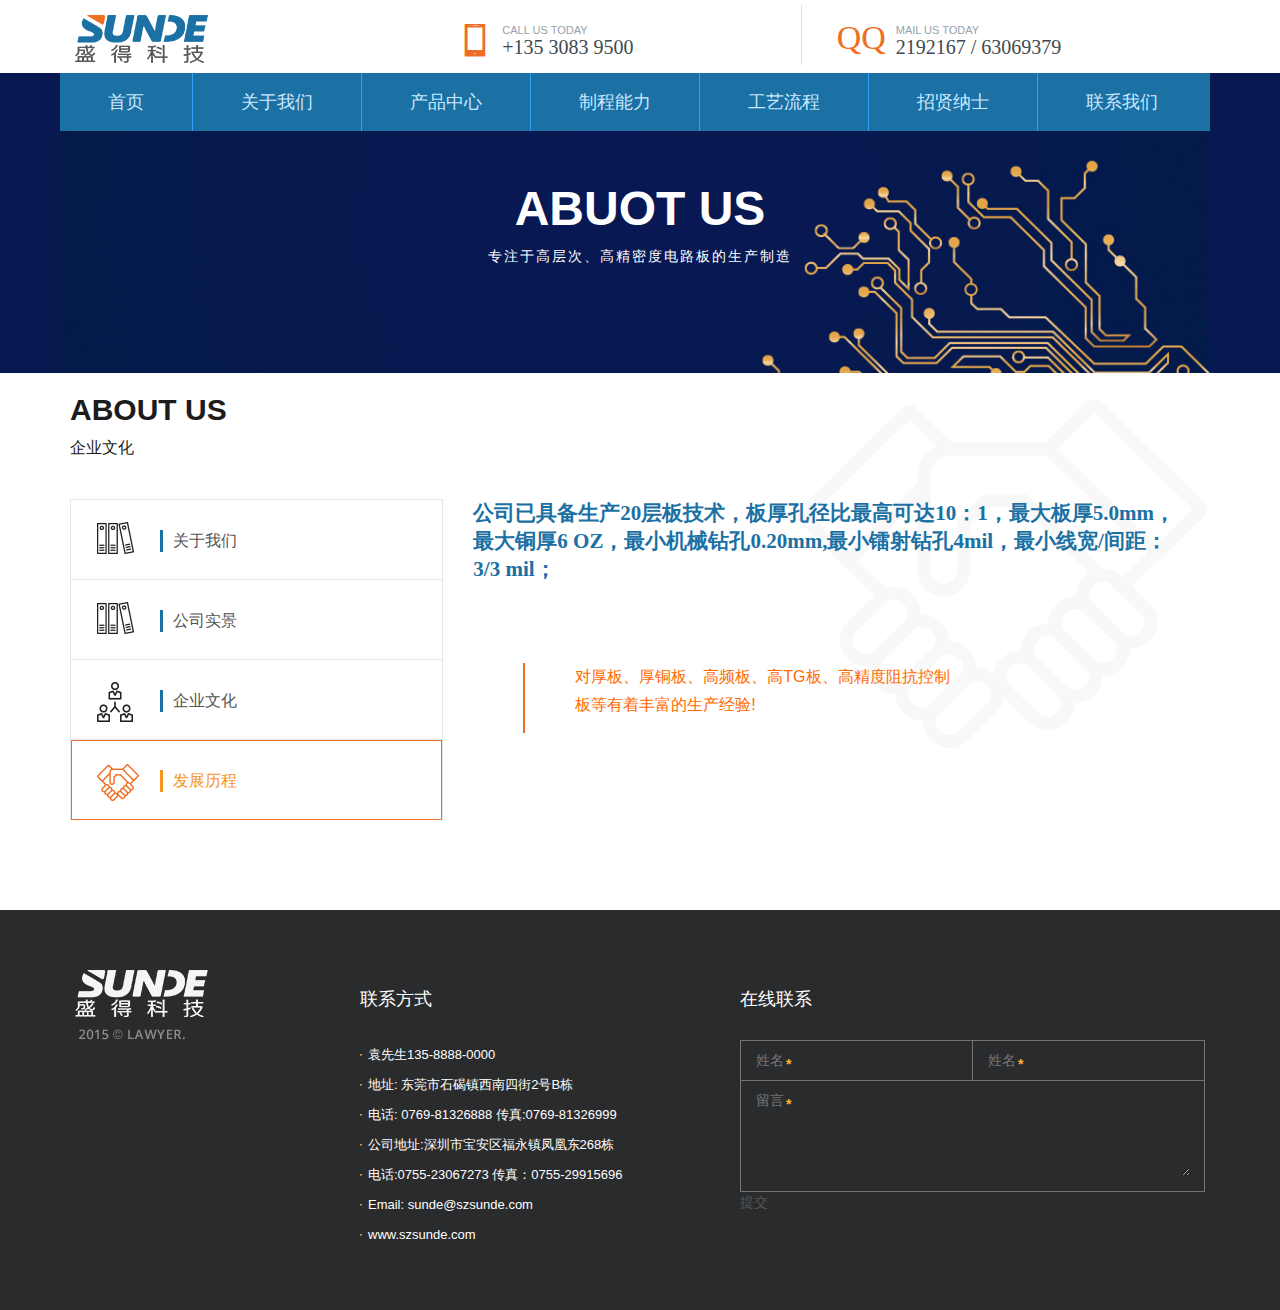
<file: fzlc.html>
﻿<!DOCTYPE html>
<html xmlns="http://www.w3.org/1999/xhtml">
<head>
<meta http-equiv="Content-Type" content="text/html; charset=utf-8"/>
    <title></title>
    <meta http-equiv="X-UA-Compatible" content="IE=edge,chrome=1">
    <!--IOS中Safari允许全屏浏览-->
    <meta content="yes" name="apple-mobile-web-app-capable">
    <!--IOS中Safari顶端状态条样式-->
    <meta content="black" name="apple-mobile-web-app-status-bar-style">
    <!--忽略将数字变为电话号码-->
    <meta content="telephone=no" name="format-detection">
    <!--控制显示区域各种属性-->
    <meta content="width=device-width, initial-scale=1.0, maximum-scale=1.0, user-scalable=0" name="viewport">
    <link href="WebUI/css/reset.min.css" rel="stylesheet" />
    <link href="WebUI/css/bootstrap.min.css" rel="stylesheet" /> 
    <!--字体图标-->
    <link href="WebUI/font/iconfont.css" rel="stylesheet" />
    <link href="WebUI/css/theme.css" rel="stylesheet" />
    <link href="WebUI/css/list1.css" rel="stylesheet" />
</head>
<body>
    <div class="infinitypush-wrapper" style="left:-150px;">
        <ul>
            <li><a href="index.html">首页</a></li>
            <li>
                <a href="aboutus.html">关于我们</a>
                <div class="child">
                    <p class="e"><a href="aboutus.html">关于我们</a></p>
                    <p><a href="gssj.html">公司实景</a></p>
                    <p><a href="qywh.html">企业文化</a></p>
                    <p><a href="fzlc.html">发展历程</a></p>
                </div>
            </li>
            <li>
                <a href="productCenter.html">产品中心</a>
                <div class="child">
                    <p><a href="productCenter.html">PCB</a></p>
                    <p><a href="productCenterF.html">FPC</a></p>
                </div>
            </li>
            <li><a href="productZcnl.html">制程能力</a></li>
            <li>
                <a href="pcb.html">工艺流程</a>
                <div class="child">
                    <p><a href="pcb.html">PCB工艺流程</a></p>
                    <p><a href="fpc.html">FPC工艺流程</a></p>
                </div>
            </li>
            <li><a href="job.html">招贤纳士</a></li>
            <li class="no-bord"><a href="contact.html">联系我们</a></li>
        </ul>
    </div>
    <div id="wrapper" style="left: 0">
        <div class="head">
            <div class="container">
                <div class="row">
                    <a href="javascript://" class="logo col-xs-4">
                        <img src="WebUI/images/logo.png" />
                    </a>
                    <div class="t-r col-xs-8">
                        <a href="javascript:// " class="col-xs-12 col-sm-6 col-md-6 col-lg-6">
                            <i class="iconfont text-orange">&#xe608;</i>
                            <span>
                                <em class="hidden-xs">CALL US TODAY</em>
                                <strong>+135 3083 9500</strong>
                            </span>
                        </a>
                        <b class="hidden-xs"></b>
                        <a href="javascript://" class="col-xs-12 col-sm-6 col-md-6 col-lg-6">
                            <i class="text-orange">QQ</i>
                            <span>
                                <em class="hidden-xs">MAIL US TODAY</em>
                                <strong>2192167 / 63069379</strong>
                            </span>
                        </a>
                    </div>
                    <div class="fclear"></div>
                </div>
            </div>
        </div>
        <div class="nav clearfix">
            <div class="banner-list">
                <h2>ABUOT US</h2>
                <p>专注于高层次、高精密度电路板的生产制造</p>
            </div>
            <div class="container">
                <img src="WebUI/images/banner-list.jpg" class="banner" />
                <ul class="row hidden-xs hidden-sm">
                    <li class="e"><a href="index.html">首页</a></li>
                    <li>
                        <a href="aboutus.html">关于我们</a>
                        <div class="child">
                            <p><a href="aboutus.html">关于我们</a></p>
                            <p><a href="gssj.html">公司实景</a></p>
                            <p><a href="qywh.html">企业文化</a></p>
                            <p><a href="fzlc.html">发展历程</a></p>
                        </div>
                    </li>
                    <li>
                        <a href="productCenter.html">产品中心</a>
                        <div class="child">
                            <p><a href="productCenter.html">PCB</a></p>
                            <p><a href="productCenterF.html">FPC</a></p>
                        </div>
                    </li>
                    <li><a href="productZcnl.html">制程能力</a></li>
                    <li>
                        <a href="pcb.html">工艺流程</a>
                        <div class="child">
                            <p><a href="pcb.html">PCB工艺流程</a></p>
                            <p><a href="fpc.html">FPC工艺流程</a></p>
                        </div>
                    </li>
                    <li><a href="job.html">招贤纳士</a></li>
                    <li class="no-bord"><a href="contact.html">联系我们</a></li>
                </ul>
                <i class="iconfont infinitypush visible-xs visible-sm">&#xe601;</i>
            </div>
        </div>
        <div class="content clearfix">
            <div class="container">
                <div class="row">
                    <h2 class="title">ABOUT US<br /><span>企业文化</span></h2>
                    <div class="left col-xs-12 col-sm-4">
                        <ul>
                            <li><i class="aboutUs"></i><a href="aboutus.html" class="a">关于我们</a><a href="aboutus.html" class="borders"></a></li>
                            <li><i class="gssj"></i><a href="gssj.html" class="a">公司实景</a><a href="gssj.html" class="borders"></a></li>
                            <li><i class="qywh"></i><a href="qywh.html" class="a">企业文化</a><a href="qywh.html" class="borders"></a></li>
                            <li class="e"><i class="fzlc"></i><a href="fzlc.html" class="a">发展历程</a><a href="fzlc.html" class="borders"></a></li>
                        </ul>
                    </div>
                    <div class="right col-xs-12 col-sm-8">
                        <img src="WebUI/images/bigico-three.png" class="bigIco2" />
                        <div class="text-indro">
                            <h2> 公司已具备生产20层板技术，板厚孔径比最高可达10：1，最大板厚5.0mm，最大铜厚6 OZ，最小机械钻孔0.20mm,最小镭射钻孔4mil，最小线宽/间距：3/3 mil； </h2>
                            <p class="about-teshu" style="max-width:430px;color:#ff6a00"> 对厚板、厚铜板、高频板、高TG板、高精度阻抗控制板等有着丰富的生产经验!</p>
                        </div>
                    </div>
                </div>
            </div>
        </div>
        <div class="foot">
            <div class="container">
                <div class="row" style="padding:0 5px;">
                    <div class="col-xs-12 col-sm-3"><img src="WebUI/images/logo-b.png" /></div>
                    <div class="col-xs-12 col-sm-4">
                        <h2>联系方式</h2>
                        <p class="footinfo">   袁先生135-8888-0000</p>
                        <p class="footinfo">   地址: 东莞市石碣镇西南四街2号B栋</p>
                        <p class="footinfo">   电话: 0769-81326888 传真:0769-81326999</p>
                        <p class="footinfo">   公司地址:深圳市宝安区福永镇凤凰东268栋</p>
                        <p class="footinfo">   电话:0755-23067273 传真：0755-29915696</p>
                        <p class="footinfo">   Email: sunde@szsunde.com</p>
                        <p class="footinfo">   www.szsunde.com</p>
                    </div>
                    <div class="col-xs-12 col-sm-5">
                        <h2>在线联系</h2>
                        <form method="post">
                            <div class="formsDiv">
                                <div class="forms col-xs-6"><label>姓名<b>*</b></label><input type="text" placeholder="" /></div>
                                <div class="forms col-xs-6"><label>姓名<b>*</b></label><input type="text" placeholder="" /></div>
                            </div>
                            <div class="forms col-xs-12" style="border-top: none; border-right: #737476 1px solid;">
                                <label>留言<b>*</b></label>
                                <textarea></textarea>
                            </div>
                            <a class="more" href="">提交</a>
                        </form>
                    </div>
                </div>
            </div>
        </div>
    </div>
    <script src="WebUI/js/jquery-1.8.0.min.js"></script>
    <script src="WebUI/js/animate.js"></script>
    <script>
        $(function () {
            bannerList();

            //$(".left li").mouseover(function () {
            //    $(this).addClass("e").siblings("li").removeClass("e");
            //})
        })
        window.onresize = function () {
            bannerList();
        }
    </script>
</body>
</html>
</file>
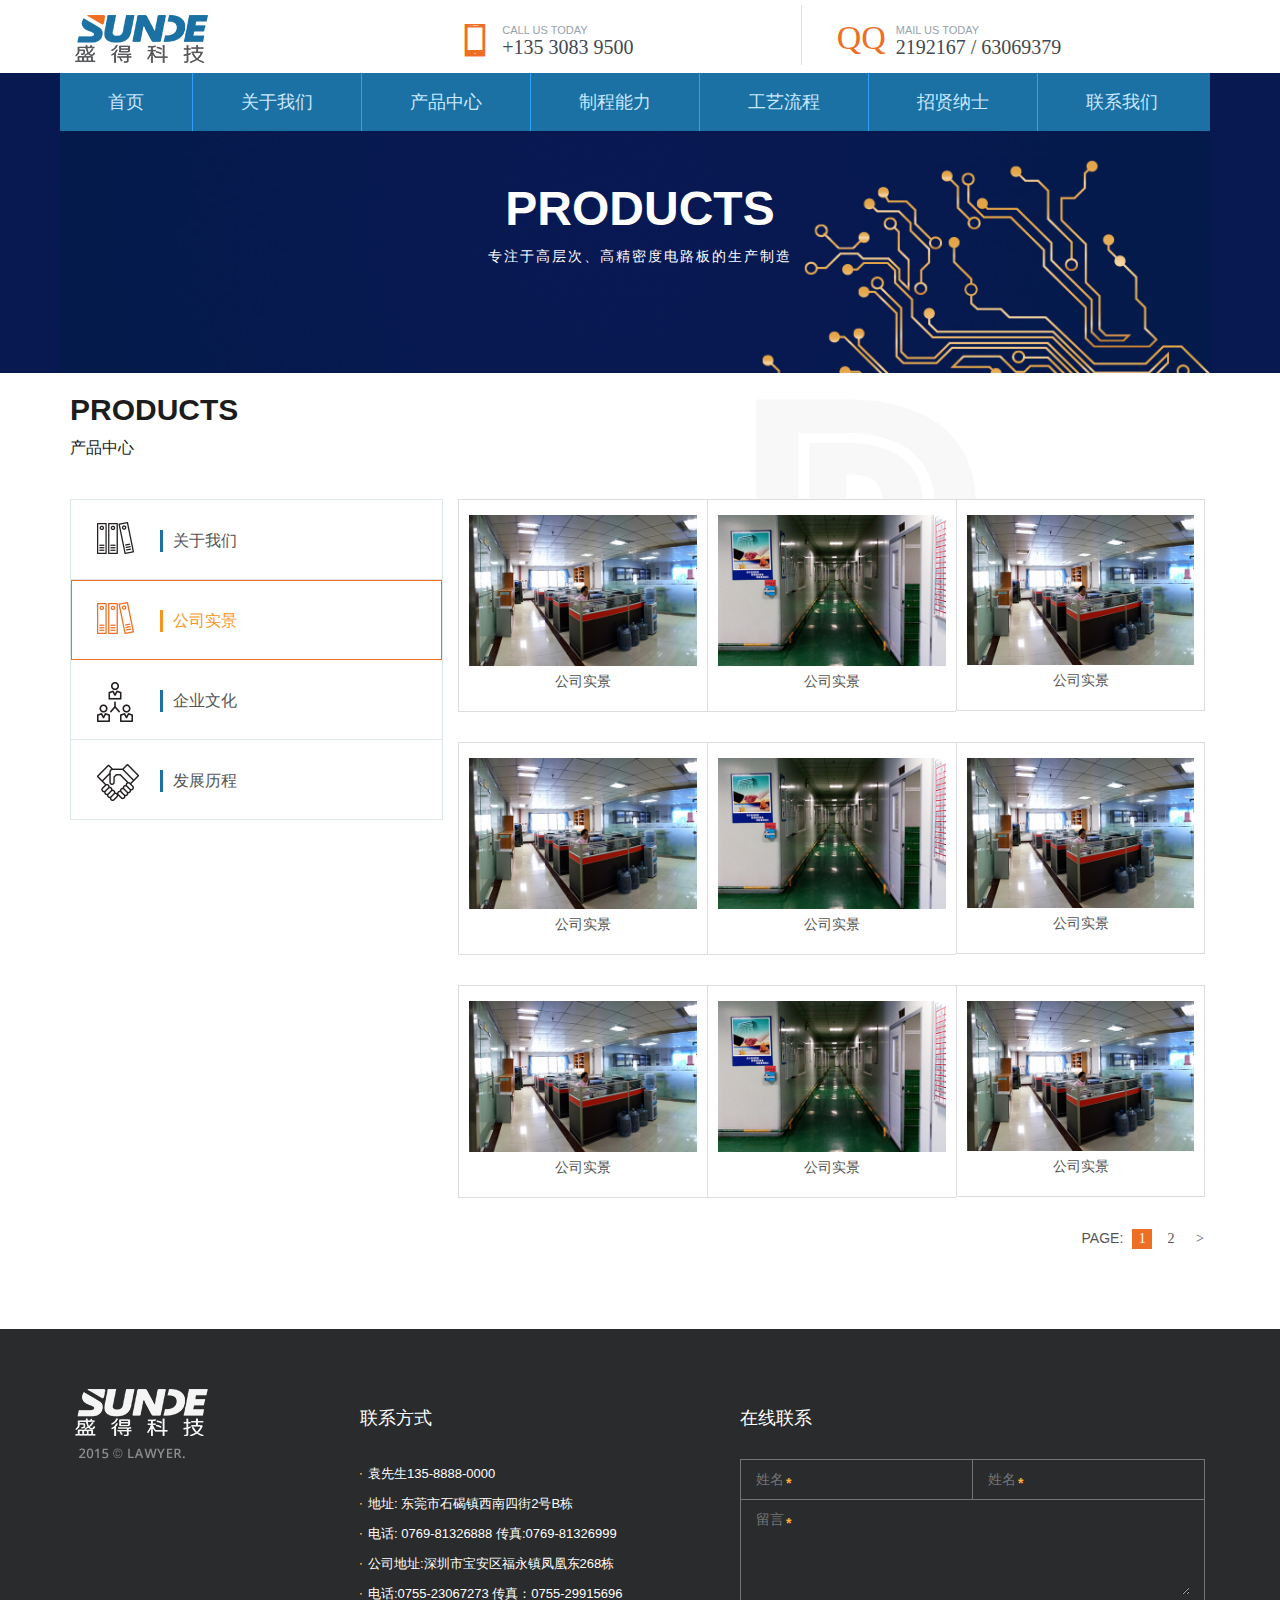
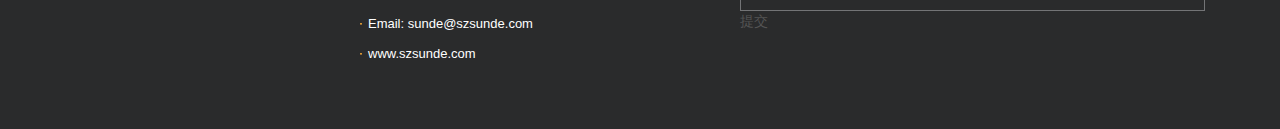
<file: gssj.html>
﻿<!DOCTYPE html>
<html xmlns="http://www.w3.org/1999/xhtml">
<head>
<meta http-equiv="Content-Type" content="text/html; charset=utf-8"/>
    <title></title>
    <meta http-equiv="X-UA-Compatible" content="IE=edge,chrome=1">
    <!--IOS中Safari允许全屏浏览-->
    <meta content="yes" name="apple-mobile-web-app-capable">
    <!--IOS中Safari顶端状态条样式-->
    <meta content="black" name="apple-mobile-web-app-status-bar-style">
    <!--忽略将数字变为电话号码-->
    <meta content="telephone=no" name="format-detection">
    <!--控制显示区域各种属性-->
    <meta content="width=device-width, initial-scale=1.0, maximum-scale=1.0, user-scalable=0" name="viewport">
    <link href="WebUI/css/reset.min.css" rel="stylesheet" />
    <link href="WebUI/css/bootstrap.min.css" rel="stylesheet" /> 
    <!--字体图标-->
    <link href="WebUI/font/iconfont.css" rel="stylesheet" />
    <link href="WebUI/css/theme.css" rel="stylesheet" />
    <link href="WebUI/css/list1.css" rel="stylesheet" />
    <style>
        .prolist li a.imgs{ padding:0 10px;overflow:hidden; display:block;}
    </style>
</head>
<body>
    <div class="infinitypush-wrapper" style="left:-150px;">
        <ul>
            <li><a href="index.html">首页</a></li>
            <li>
                <a href="aboutus.html">关于我们</a>
                <div class="child">
                    <p class="e"><a href="aboutus.html">关于我们</a></p>
                    <p><a href="gssj.html">公司实景</a></p>
                    <p><a href="qywh.html">企业文化</a></p>
                    <p><a href="fzlc.html">发展历程</a></p>
                </div>
            </li>
            <li>
                <a href="productCenter.html">产品中心</a>
                <div class="child">
                    <p><a href="productCenter.html">PCB</a></p>
                    <p><a href="productCenterF.html">FPC</a></p>
                </div>
            </li>
            <li><a href="productZcnl.html">制程能力</a></li>
            <li>
                <a href="pcb.html">工艺流程</a>
                <div class="child">
                    <p><a href="pcb.html">PCB工艺流程</a></p>
                    <p><a href="fpc.html">FPC工艺流程</a></p>
                </div>
            </li>
            <li><a href="job.html">招贤纳士</a></li>
            <li class="no-bord"><a href="contact.html">联系我们</a></li>
        </ul>
    </div>
    <div id="wrapper" style="left: 0">
        <div class="head">
            <div class="container">
                <div class="row">
                    <a href="javascript://" class="logo col-xs-4">
                        <img src="WebUI/images/logo.png" />
                    </a>
                    <div class="t-r col-xs-8">
                        <a href="javascript:// " class="col-xs-12 col-sm-6 col-md-6 col-lg-6">
                            <i class="iconfont text-orange">&#xe608;</i>
                            <span>
                                <em class="hidden-xs">CALL US TODAY</em>
                                <strong>+135 3083 9500</strong>
                            </span>
                        </a>
                        <b class="hidden-xs"></b>
                        <a href="javascript://" class="col-xs-12 col-sm-6 col-md-6 col-lg-6">
                            <i class="text-orange">QQ</i>
                            <span>
                                <em class="hidden-xs">MAIL US TODAY</em>
                                <strong>2192167 / 63069379</strong>
                            </span>
                        </a>
                    </div>
                    <div class="fclear"></div>
                </div>
            </div>
        </div>
        <div class="nav clearfix">
            <div class="banner-list">
                <h2>PRODUCTS</h2>
                <p>专注于高层次、高精密度电路板的生产制造</p>
            </div>
            <div class="container">
                <img src="WebUI/images/banner-list.jpg" class="banner" />
                <ul class="row hidden-xs hidden-sm">
                    <li class="e"><a href="index.html">首页</a></li>
                    <li>
                        <a href="aboutus.html">关于我们</a>
                        <div class="child">
                            <p><a href="aboutus.html">关于我们</a></p>
                            <p><a href="gssj.html">公司实景</a></p>
                            <p><a href="qywh.html">企业文化</a></p>
                            <p><a href="fzlc.html">发展历程</a></p>
                        </div>
                    </li>
                    <li>
                        <a href="productCenter.html">产品中心</a>
                        <div class="child">
                            <p><a href="productCenter.html">PCB</a></p>
                            <p><a href="productCenterF.html">FPC</a></p>
                        </div>
                    </li>
                    <li><a href="productZcnl.html">制程能力</a></li>
                    <li>
                        <a href="pcb.html">工艺流程</a>
                        <div class="child">
                            <p><a href="pcb.html">PCB工艺流程</a></p>
                            <p><a href="fpc.html">FPC工艺流程</a></p>
                        </div>
                    </li>
                    <li><a href="job.html">招贤纳士</a></li>
                    <li class="no-bord"><a href="contact.html">联系我们</a></li>
                </ul>
                <i class="iconfont infinitypush visible-xs visible-sm">&#xe601;</i>
            </div>
        </div>
        <div class="content clearfix">
            <div class="container">
                <div class="row">
                    <h2 class="title">PRODUCTS<br /><span>产品中心</span></h2>
                    <div class="left col-xs-12 col-sm-4">
                        <ul>
                            <li><i class="aboutUs"></i><a href="aboutus.html" class="a">关于我们</a><a href="aboutus.html" class="borders"></a></li>
                            <li class="e"><i class="gssj"></i><a href="gssj.html" class="a">公司实景</a><a href="gssj.html" class="borders"></a></li>
                            <li><i class="qywh"></i><a href="qywh.html" class="a">企业文化</a><a href="qywh.html" class="borders"></a></li>
                            <li><i class="fzlc"></i><a href="fzlc.html" class="a">发展历程</a><a href="fzlc.html" class="borders"></a></li>
                        </ul>
                    </div>
                    <div class="right-prolist col-xs-12 col-sm-8">
                        <img src="WebUI/images/bigico-p.png" class="bigIco" />
                        <ul class="prolist clearfix">
                            <li class="thumbnail">
                                <a href="javascript://" class="imgs "><img src="WebUI/images/g1.jpg" /></a>
                                <p><a href="javascript://">公司实景</a></p>
                            </li>
                            <li class="thumbnail">
                                <a href="javascript://" class="imgs "><img src="WebUI/images/g2.jpg" /></a>
                                <p><a href="javascript://">公司实景</a></p>
                            </li>
                            <li class="thumbnail bordRight">
                                <a href="javascript://" class="imgs "><img src="WebUI/images/g1.jpg" /></a>
                                <p><a href="javascript://">公司实景</a></p>
                            </li>
                            <div class="fclear"></div>
                            <li class="thumbnail">
                                <a href="javascript://" class="imgs "><img src="WebUI/images/g1.jpg" /></a>
                                <p><a href="javascript://">公司实景</a></p>
                            </li>
                            <li class="thumbnail">
                                <a href="javascript://" class="imgs "><img src="WebUI/images/g2.jpg" /></a>
                                <p><a href="javascript://">公司实景</a></p>
                            </li>
                            <li class="thumbnail bordRight">
                                <a href="javascript://" class="imgs "><img src="WebUI/images/g1.jpg" /></a>
                                <p><a href="javascript://">公司实景</a></p>
                            </li>
                            <div class="fclear"></div>
                            <li class="thumbnail">
                                <a href="javascript://" class="imgs "><img src="WebUI/images/g1.jpg" /></a>
                                <p><a href="javascript://">公司实景</a></p>
                            </li>
                            <li class="thumbnail">
                                <a href="javascript://" class="imgs "><img src="WebUI/images/g2.jpg" /></a>
                                <p><a href="javascript://">公司实景</a></p>
                            </li>
                            <li class="thumbnail bordRight">
                                <a href="javascript://" class="imgs "><img src="WebUI/images/g1.jpg" /></a>
                                <p><a href="javascript://">公司实景</a></p>
                            </li>
                        </ul>
                        <div class="page">PAGE:
                            <a href="javascript://" class="e">1</a>
                            <a href="javascript://">2</a>
                            <a href="javascript://"> > </a>
                        </div>
                    </div>
                </div>
            </div>
        </div>
        <div class="foot">
            <div class="container">
                <div class="row" style="padding:0 5px;">
                    <div class="col-xs-12 col-sm-3"><img src="WebUI/images/logo-b.png" /></div>
                    <div class="col-xs-12 col-sm-4">
                        <h2>联系方式</h2>
                        <p class="footinfo">   袁先生135-8888-0000</p>
                        <p class="footinfo">   地址: 东莞市石碣镇西南四街2号B栋</p>
                        <p class="footinfo">   电话: 0769-81326888 传真:0769-81326999</p>
                        <p class="footinfo">   公司地址:深圳市宝安区福永镇凤凰东268栋</p>
                        <p class="footinfo">   电话:0755-23067273 传真：0755-29915696</p>
                        <p class="footinfo">   Email: sunde@szsunde.com</p>
                        <p class="footinfo">   www.szsunde.com</p>
                    </div>
                    <div class="col-xs-12 col-sm-5">
                        <h2>在线联系</h2>
                        <form method="post">
                            <div class="formsDiv">
                                <div class="forms col-xs-6"><label>姓名<b>*</b></label><input type="text" placeholder="" /></div>
                                <div class="forms col-xs-6"><label>姓名<b>*</b></label><input type="text" placeholder="" /></div>
                            </div>
                            <div class="forms col-xs-12" style="border-top: none; border-right: #737476 1px solid;">
                                <label>留言<b>*</b></label>
                                <textarea></textarea>
                            </div>
                            <a class="more" href="">提交</a>
                        </form>
                    </div>
                </div>
            </div>
        </div>
    </div>
    <script src="WebUI/js/jquery-1.8.0.min.js"></script>
    <script src="WebUI/js/animate.js"></script>
    <script>
        $(function () {
            bannerList();

            //$(".left li").mouseover(function () {
            //    $(this).addClass("e").siblings("li").removeClass("e");
            //})
        })
        window.onresize = function () {
            bannerList();
        }
    </script>
</body>
</html>
</file>
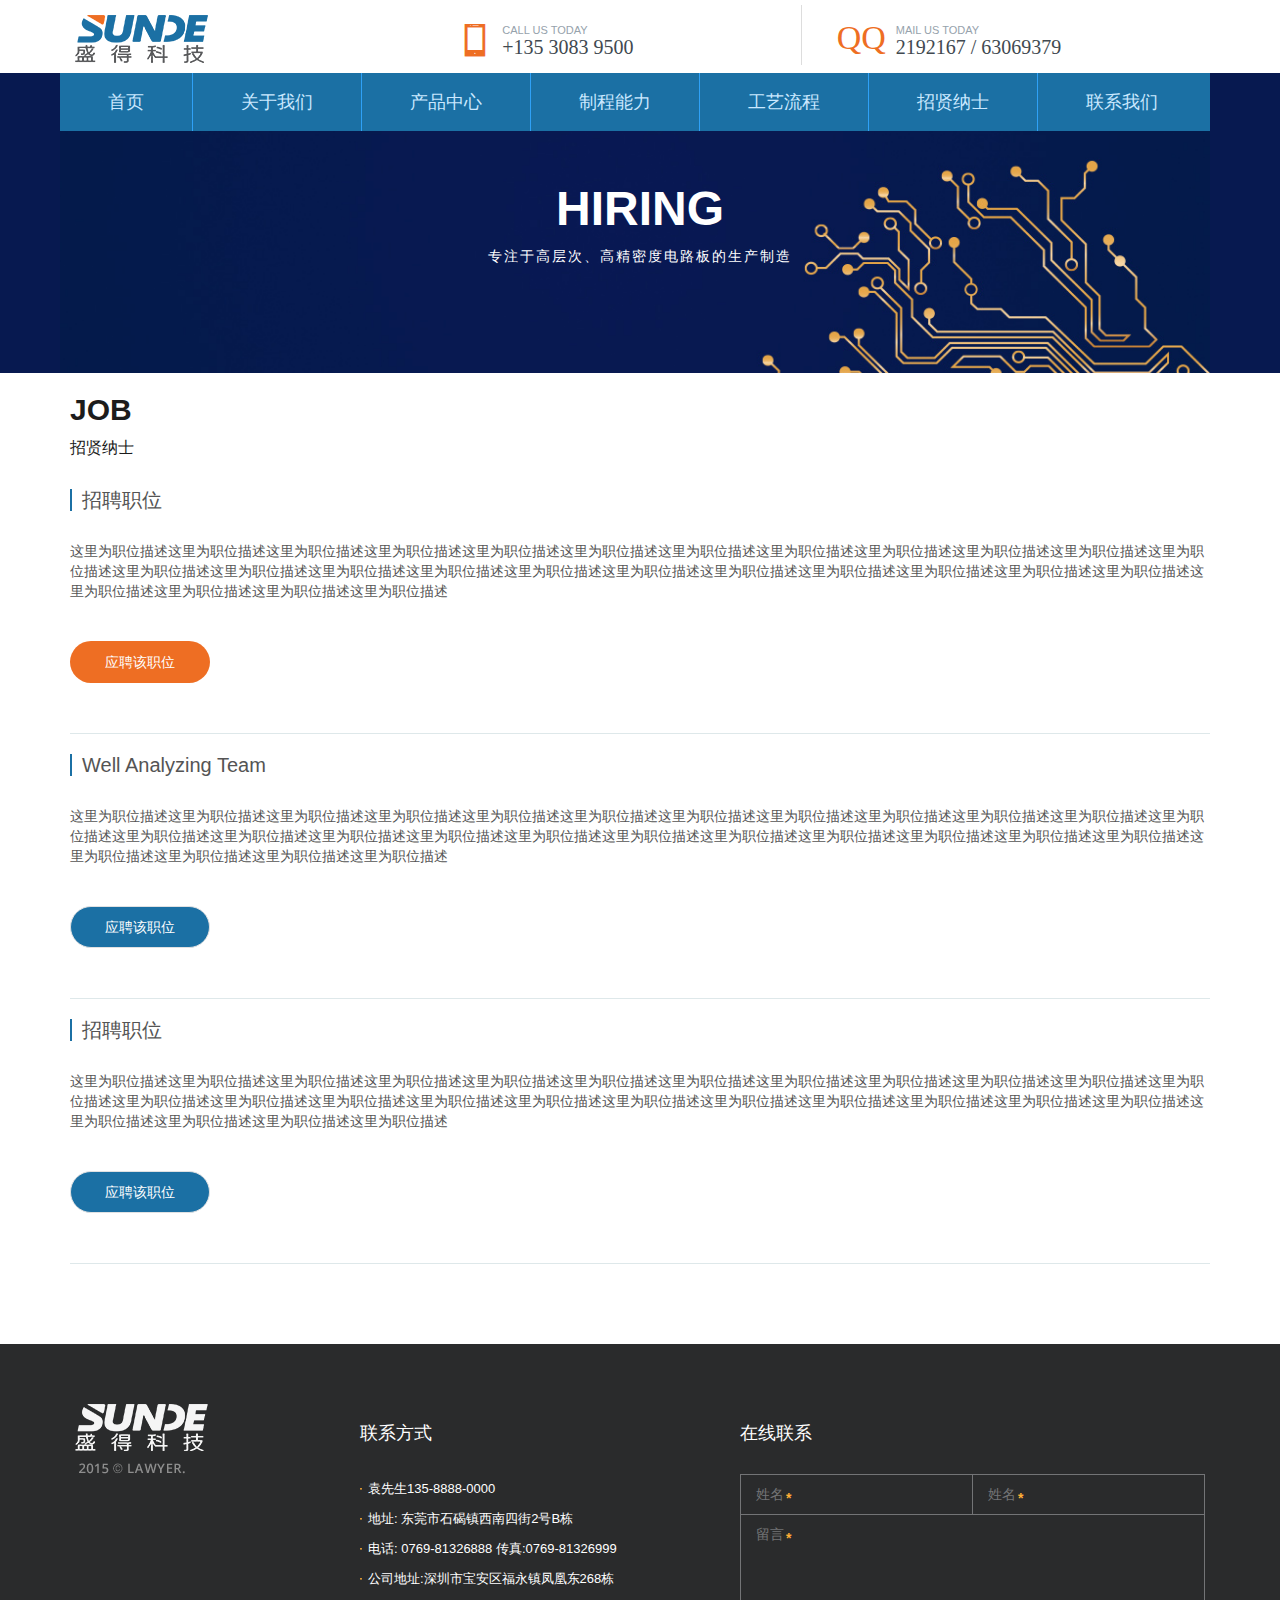
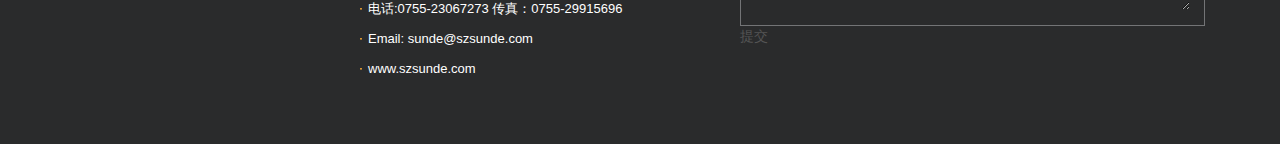
<file: job.html>
﻿<!DOCTYPE html>
<html xmlns="http://www.w3.org/1999/xhtml">
<head>
<meta http-equiv="Content-Type" content="text/html; charset=utf-8"/>
    <title></title>
    <meta http-equiv="X-UA-Compatible" content="IE=edge,chrome=1">
    <!--IOS中Safari允许全屏浏览-->
    <meta content="yes" name="apple-mobile-web-app-capable">
    <!--IOS中Safari顶端状态条样式-->
    <meta content="black" name="apple-mobile-web-app-status-bar-style">
    <!--忽略将数字变为电话号码-->
    <meta content="telephone=no" name="format-detection">
    <!--控制显示区域各种属性-->
    <meta content="width=device-width, initial-scale=1.0, maximum-scale=1.0, user-scalable=0" name="viewport">
    <link href="WebUI/css/reset.min.css" rel="stylesheet" />
    <link href="WebUI/css/bootstrap.min.css" rel="stylesheet" /> 
    <!--字体图标-->
    <link href="WebUI/font/iconfont.css" rel="stylesheet" />
    <link href="WebUI/css/theme.css" rel="stylesheet" />
    <link href="WebUI/css/list1.css" rel="stylesheet" />
</head>
<body>
    <div class="infinitypush-wrapper" style="left:-150px;">
        <ul>
            <li><a href="index.html">首页</a></li>
            <li>
                <a href="aboutus.html">关于我们</a>
                <div class="child">
                    <p class="e"><a href="aboutus.html">关于我们</a></p>
                    <p><a href="gssj.html">公司实景</a></p>
                    <p><a href="qywh.html">企业文化</a></p>
                    <p><a href="fzlc.html">发展历程</a></p>
                </div>
            </li>
            <li>
                <a href="productCenter.html">产品中心</a>
                <div class="child">
                    <p><a href="productCenter.html">PCB</a></p>
                    <p><a href="productCenterF.html">FPC</a></p>
                </div>
            </li>
            <li><a href="productZcnl.html">制程能力</a></li>
            <li>
                <a href="pcb.html">工艺流程</a>
                <div class="child">
                    <p><a href="pcb.html">PCB工艺流程</a></p>
                    <p><a href="fpc.html">FPC工艺流程</a></p>
                </div>
            </li>
            <li><a href="job.html">招贤纳士</a></li>
            <li class="no-bord"><a href="contact.html">联系我们</a></li>
        </ul>
    </div>
    <div id="wrapper" style="left: 0">
        <div class="head">
            <div class="container">
                <div class="row">
                    <a href="javascript://" class="logo col-xs-4">
                        <img src="WebUI/images/logo.png" />
                    </a>
                    <div class="t-r col-xs-8">
                        <a href="javascript:// " class="col-xs-12 col-sm-6 col-md-6 col-lg-6">
                            <i class="iconfont text-orange">&#xe608;</i>
                            <span>
                                <em class="hidden-xs">CALL US TODAY</em>
                                <strong>+135 3083 9500</strong>
                            </span>
                        </a>
                        <b class="hidden-xs"></b>
                        <a href="javascript://" class="col-xs-12 col-sm-6 col-md-6 col-lg-6">
                            <i class="text-orange">QQ</i>
                            <span>
                                <em class="hidden-xs">MAIL US TODAY</em>
                                <strong>2192167 / 63069379</strong>
                            </span>
                        </a>
                    </div>
                    <div class="fclear"></div>
                </div>
            </div>
        </div>
        <div class="nav clearfix">
            <div class="banner-list">
                <h2>HIRING</h2>
                <p>专注于高层次、高精密度电路板的生产制造</p>
            </div>
            <div class="container">
                <img src="WebUI/images/banner-list.jpg" class="banner" />
                <ul class="row hidden-xs hidden-sm">
                    <li class="e"><a href="index.html">首页</a></li>
                    <li>
                        <a href="aboutus.html">关于我们</a>
                        <div class="child">
                            <p><a href="aboutus.html">关于我们</a></p>
                            <p><a href="gssj.html">公司实景</a></p>
                            <p><a href="qywh.html">企业文化</a></p>
                            <p><a href="fzlc.html">发展历程</a></p>
                        </div>
                    </li>
                    <li>
                        <a href="productCenter.html">产品中心</a>
                        <div class="child">
                            <p><a href="productCenter.html">PCB</a></p>
                            <p><a href="productCenterF.html">FPC</a></p>
                        </div>
                    </li>
                    <li><a href="productZcnl.html">制程能力</a></li>
                    <li>
                        <a href="pcb.html">工艺流程</a>
                        <div class="child">
                            <p><a href="pcb.html">PCB工艺流程</a></p>
                            <p><a href="fpc.html">FPC工艺流程</a></p>
                        </div>
                    </li>
                    <li><a href="job.html">招贤纳士</a></li>
                    <li class="no-bord"><a href="contact.html">联系我们</a></li>
                </ul>
                <i class="iconfont infinitypush visible-xs visible-sm">&#xe601;</i>
            </div>
        </div>
        <div class="content clearfix">
            <div class="container job">
                <div class="row">
                    <h2 class="title">JOB<br /><span>招贤纳士</span></h2>
                    <div class="col-xs-12">
                        <div class="column">
                            <h3 class="sub-title">招聘职位</h3>
                            <p>
                                这里为职位描述这里为职位描述这里为职位描述这里为职位描述这里为职位描述这里为职位描述这里为职位描述这里为职位描述这里为职位描述这里为职位描述这里为职位描述这里为职位描述这里为职位描述这里为职位描述这里为职位描述这里为职位描述这里为职位描述这里为职位描述这里为职位描述这里为职位描述这里为职位描述这里为职位描述这里为职位描述这里为职位描述这里为职位描述这里为职位描述这里为职位描述
                            </p>
                            <a class="btn orange">应聘该职位</a>
                        </div>
                        <div class="column">
                            <h3 class="sub-title">Well Analyzing Team</h3>
                            <p>
                                这里为职位描述这里为职位描述这里为职位描述这里为职位描述这里为职位描述这里为职位描述这里为职位描述这里为职位描述这里为职位描述这里为职位描述这里为职位描述这里为职位描述这里为职位描述这里为职位描述这里为职位描述这里为职位描述这里为职位描述这里为职位描述这里为职位描述这里为职位描述这里为职位描述这里为职位描述这里为职位描述这里为职位描述这里为职位描述这里为职位描述这里为职位描述
                            </p>
                            <a class="btn blue">应聘该职位</a>
                        </div>
                        <div class="column">
                            <h3 class="sub-title">招聘职位</h3>
                            <p>
                                这里为职位描述这里为职位描述这里为职位描述这里为职位描述这里为职位描述这里为职位描述这里为职位描述这里为职位描述这里为职位描述这里为职位描述这里为职位描述这里为职位描述这里为职位描述这里为职位描述这里为职位描述这里为职位描述这里为职位描述这里为职位描述这里为职位描述这里为职位描述这里为职位描述这里为职位描述这里为职位描述这里为职位描述这里为职位描述这里为职位描述这里为职位描述
                            </p>
                            <a class="btn blue">应聘该职位</a>
                        </div>
                    </div>
                </div>
            </div>
        </div>
        <div class="foot">
            <div class="container">
                <div class="row" style="padding:0 5px;">
                    <div class="col-xs-12 col-sm-3"><img src="WebUI/images/logo-b.png" /></div>
                    <div class="col-xs-12 col-sm-4">
                        <h2>联系方式</h2>
                        <p class="footinfo">   袁先生135-8888-0000</p>
                        <p class="footinfo">   地址: 东莞市石碣镇西南四街2号B栋</p>
                        <p class="footinfo">   电话: 0769-81326888 传真:0769-81326999</p>
                        <p class="footinfo">   公司地址:深圳市宝安区福永镇凤凰东268栋</p>
                        <p class="footinfo">   电话:0755-23067273 传真：0755-29915696</p>
                        <p class="footinfo">   Email: sunde@szsunde.com</p>
                        <p class="footinfo">   www.szsunde.com</p>
                    </div>
                    <div class="col-xs-12 col-sm-5">
                        <h2>在线联系</h2>
                        <form method="post">
                            <div class="formsDiv">
                                <div class="forms col-xs-6"><label>姓名<b>*</b></label><input type="text" placeholder="" /></div>
                                <div class="forms col-xs-6"><label>姓名<b>*</b></label><input type="text" placeholder="" /></div>
                            </div>
                            <div class="forms col-xs-12" style="border-top: none; border-right: #737476 1px solid;">
                                <label>留言<b>*</b></label>
                                <textarea></textarea>
                            </div>
                            <a class="more" href="">提交</a>
                        </form>
                    </div>
                </div>
            </div>
        </div>
    </div>
    <script src="WebUI/js/jquery-1.8.0.min.js"></script>
    <script src="WebUI/js/animate.js"></script>
    <script>
        $(function () {
            bannerList();

            $(".left li").mouseover(function () {
                $(this).addClass("e").siblings("li").removeClass("e");
            })
        })
        window.onresize = function () {
            bannerList();
        }
    </script>
</body>
</html>
</file>
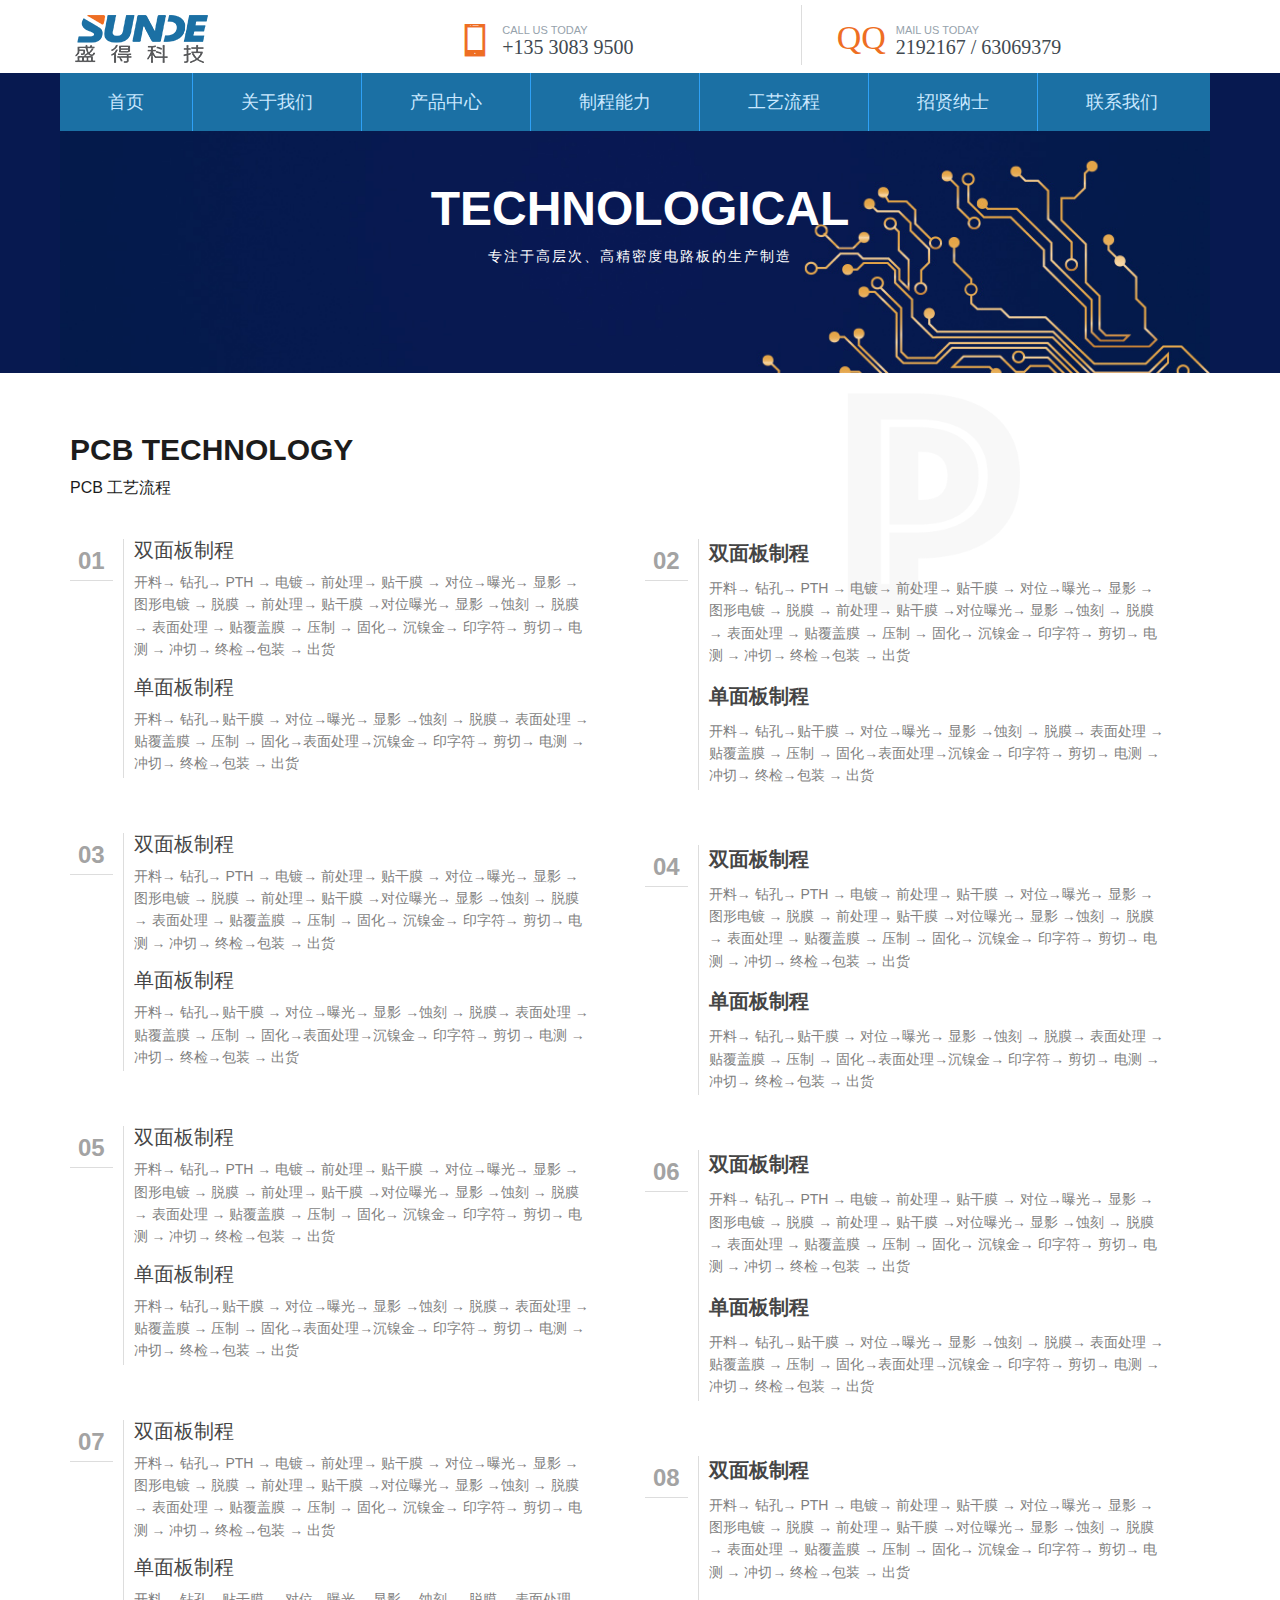
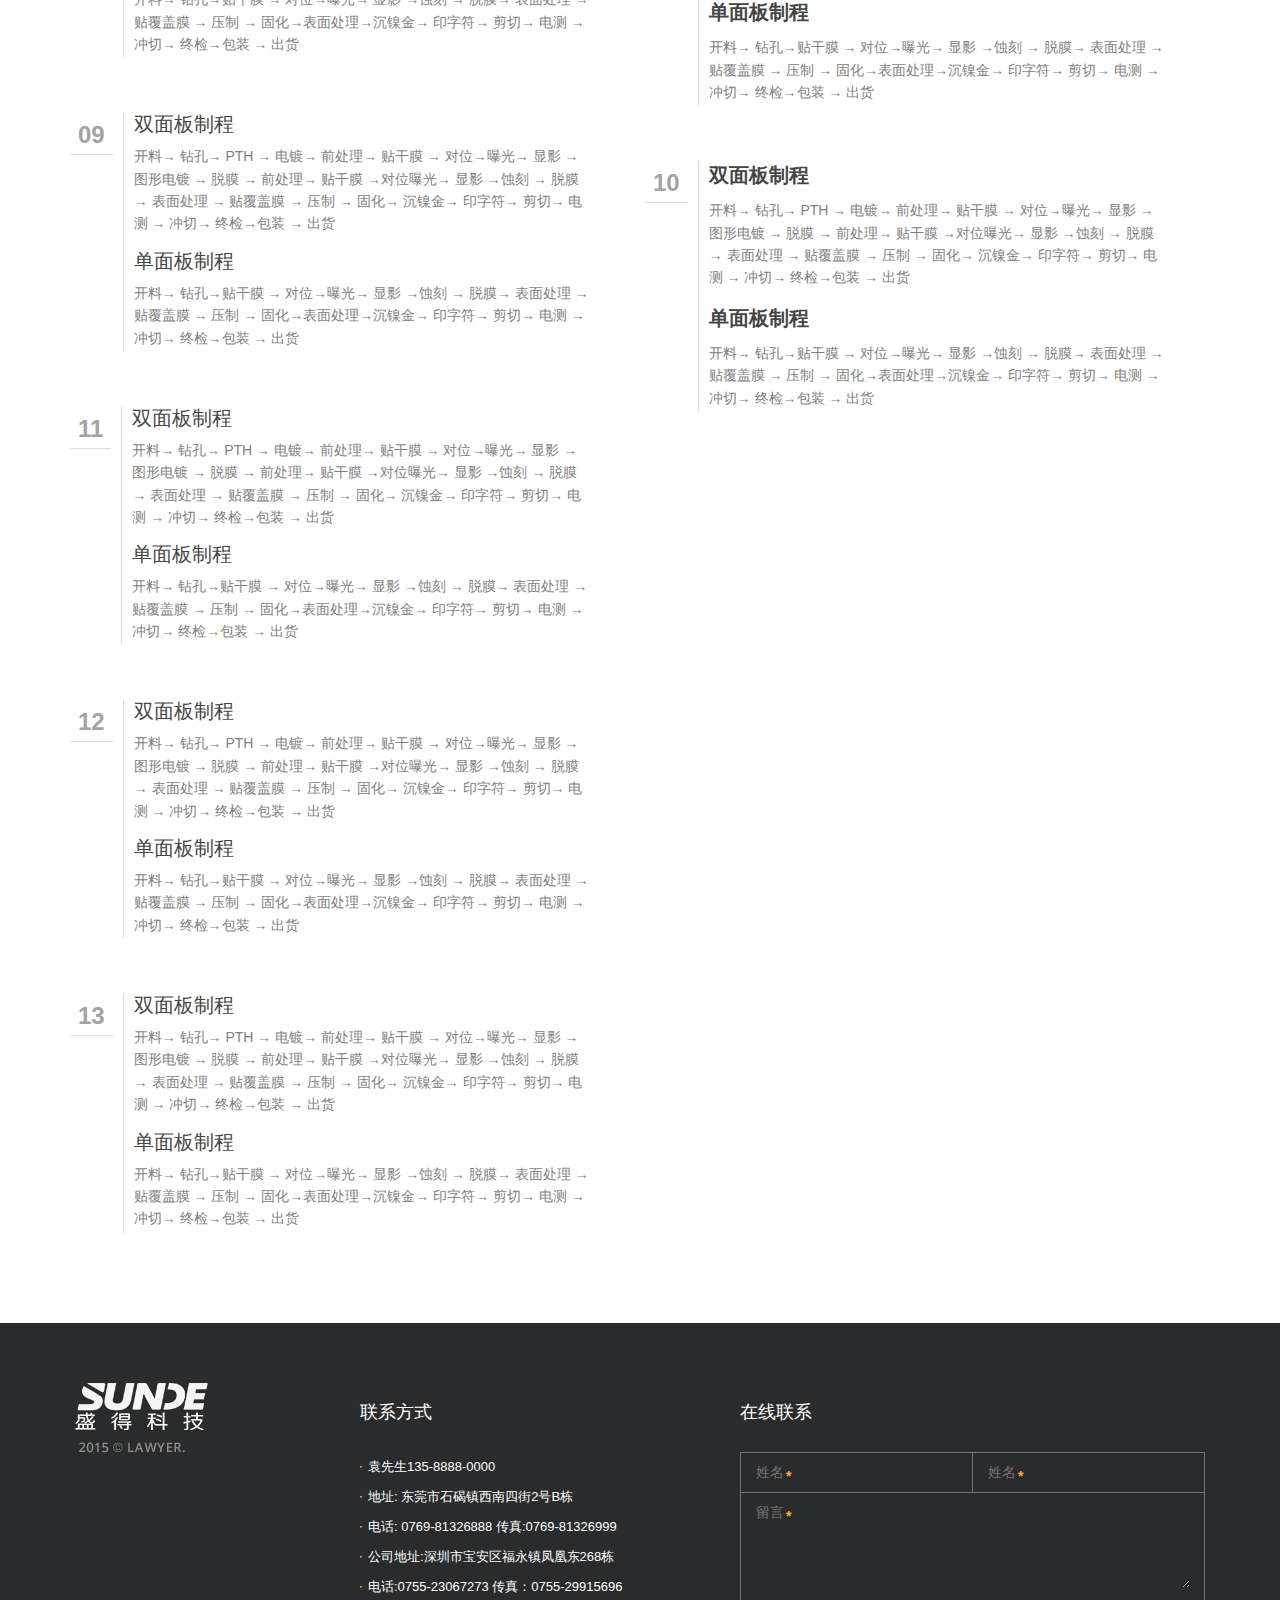
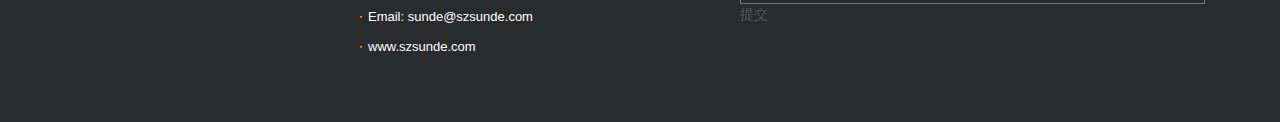
<file: pcb.html>
﻿<!DOCTYPE html>
<html xmlns="http://www.w3.org/1999/xhtml">
<head>
<meta http-equiv="Content-Type" content="text/html; charset=utf-8"/>
    <title></title>
    <meta http-equiv="X-UA-Compatible" content="IE=edge,chrome=1">
    <!--IOS中Safari允许全屏浏览-->
    <meta content="yes" name="apple-mobile-web-app-capable">
    <!--IOS中Safari顶端状态条样式-->
    <meta content="black" name="apple-mobile-web-app-status-bar-style">
    <!--忽略将数字变为电话号码-->
    <meta content="telephone=no" name="format-detection">
    <!--控制显示区域各种属性-->
    <meta content="width=device-width, initial-scale=1.0, maximum-scale=1.0, user-scalable=0" name="viewport">
    <link href="WebUI/css/reset.min.css" rel="stylesheet" />
    <link href="WebUI/css/bootstrap.min.css" rel="stylesheet" /> 
    <!--字体图标-->
    <link href="WebUI/font/iconfont.css" rel="stylesheet" />
    <link href="WebUI/css/theme.css" rel="stylesheet" />
    <link href="WebUI/css/list1.css" rel="stylesheet" />
</head>
<body>
    <div class="infinitypush-wrapper" style="left:-150px;">
        <ul>
            <li><a href="index.html">首页</a></li>
            <li>
                <a href="aboutus.html">关于我们</a>
                <div class="child">
                    <p class="e"><a href="aboutus.html">关于我们</a></p>
                    <p><a href="gssj.html">公司实景</a></p>
                    <p><a href="qywh.html">企业文化</a></p>
                    <p><a href="fzlc.html">发展历程</a></p>
                </div>
            </li>
            <li>
                <a href="productCenter.html">产品中心</a>
                <div class="child">
                    <p><a href="productCenter.html">PCB</a></p>
                    <p><a href="productCenterF.html">FPC</a></p>
                </div>
            </li>
            <li><a href="productZcnl.html">制程能力</a></li>
            <li>
                <a href="pcb.html">工艺流程</a>
                <div class="child">
                    <p><a href="pcb.html">PCB工艺流程</a></p>
                    <p><a href="fpc.html">FPC工艺流程</a></p>
                </div>
            </li>
            <li><a href="job.html">招贤纳士</a></li>
            <li class="no-bord"><a href="contact.html">联系我们</a></li>
        </ul>
    </div>
    <div id="wrapper" style="left: 0">
        <div class="head">
            <div class="container">
                <div class="row">
                    <a href="javascript://" class="logo col-xs-4">
                        <img src="WebUI/images/logo.png" />
                    </a>
                    <div class="t-r col-xs-8">
                        <a href="javascript:// " class="col-xs-12 col-sm-6 col-md-6 col-lg-6">
                            <i class="iconfont text-orange">&#xe608;</i>
                            <span>
                                <em class="hidden-xs">CALL US TODAY</em>
                                <strong>+135 3083 9500</strong>
                            </span>
                        </a>
                        <b class="hidden-xs"></b>
                        <a href="javascript://" class="col-xs-12 col-sm-6 col-md-6 col-lg-6">
                            <i class="text-orange">QQ</i>
                            <span>
                                <em class="hidden-xs">MAIL US TODAY</em>
                                <strong>2192167 / 63069379</strong>
                            </span>
                        </a>
                    </div>
                    <div class="fclear"></div>
                </div>
            </div>
        </div>
        <div class="nav clearfix">
            <div class="banner-list">
                <h2>TECHNOLOGICAL</h2>
                <p>专注于高层次、高精密度电路板的生产制造</p>
            </div>
            <div class="container">
                <img src="WebUI/images/banner-list.jpg" class="banner" />
                <ul class="row hidden-xs hidden-sm">
                    <li class="e"><a href="index.html">首页</a></li>
                    <li>
                        <a href="aboutus.html">关于我们</a>
                        <div class="child">
                            <p><a href="aboutus.html">关于我们</a></p>
                            <p><a href="gssj.html">公司实景</a></p>
                            <p><a href="qywh.html">企业文化</a></p>
                            <p><a href="fzlc.html">发展历程</a></p>
                        </div>
                    </li>
                    <li>
                        <a href="productCenter.html">产品中心</a>
                        <div class="child">
                            <p><a href="productCenter.html">PCB</a></p>
                            <p><a href="productCenterF.html">FPC</a></p>
                        </div>
                    </li>
                    <li><a href="productZcnl.html">制程能力</a></li>
                    <li>
                        <a href="pcb.html">工艺流程</a>
                        <div class="child">
                            <p><a href="pcb.html">PCB工艺流程</a></p>
                            <p><a href="fpc.html">FPC工艺流程</a></p>
                        </div>
                    </li>
                    <li><a href="job.html">招贤纳士</a></li>
                    <li class="no-bord"><a href="contact.html">联系我们</a></li>
                </ul>
                <i class="iconfont infinitypush visible-xs visible-sm">&#xe601;</i>
            </div>
        </div>
        <div class="content clearfix">
            <div class="container products pcb">
                <div class="row">
                    <h2 class="title">PCB TECHNOLOGY<br /><span>PCB 工艺流程</span></h2>
                    <div class="left col-xs-12 col-sm-6 max-img">
                        <!-- 模块1 -->
                        <div class="media pcb-col-1">
                            <span class="pull-left media-left">01</span>
                            <div class="media-body">
                                <h3>双面板制程</h3>
                                <p>
                                    开料→ 钻孔→ PTH → 电镀→ 前处理→ 贴干膜 → 对位→曝光→ 显影 → 图形电镀 → 脱膜 → 前处理→ 贴干膜 →对位曝光→ 显影 →蚀刻 → 脱膜→ 表面处理 → 贴覆盖膜 → 压制 → 固化→ 沉镍金→ 印字符→ 剪切→ 电测 → 冲切→ 终检→包装 → 出货
                                </p>
                                <h3>单面板制程</h3>
                                <p>
                                    开料→ 钻孔→贴干膜 → 对位→曝光→ 显影 →蚀刻 → 脱膜→ 表面处理 → 贴覆盖膜 → 压制 → 固化→表面处理→沉镍金→ 印字符→ 剪切→ 电测 → 冲切→ 终检→包装 → 出货
                                </p>
                            </div>
                        </div>
                        <!-- 模块2 -->
                        <div class="media pcb-col-2 hidden-lg hidden-md hidden-sm">
                            <span class="pull-left media-left">02</span>
                            <div class="media-body">
                                <h3>双面板制程</h3>
                                <p>
                                    开料→ 钻孔→ PTH → 电镀→ 前处理→ 贴干膜 → 对位→曝光→ 显影 → 图形电镀 → 脱膜 → 前处理→ 贴干膜 →对位曝光→ 显影 →蚀刻 → 脱膜→ 表面处理 → 贴覆盖膜 → 压制 → 固化→ 沉镍金→ 印字符→ 剪切→ 电测 → 冲切→ 终检→包装 → 出货
                                </p>
                                <h3>单面板制程</h3>
                                <p>
                                    开料→ 钻孔→贴干膜 → 对位→曝光→ 显影 →蚀刻 → 脱膜→ 表面处理 → 贴覆盖膜 → 压制 → 固化→表面处理→沉镍金→ 印字符→ 剪切→ 电测 → 冲切→ 终检→包装 → 出货
                                </p>
                            </div>
                        </div>
                        <!-- 模块3 -->
                        <div class="media pcb-col-3">
                            <span class="pull-left media-left">03</span>
                            <div class="media-body">
                                <h3>双面板制程</h3>
                                <p>
                                    开料→ 钻孔→ PTH → 电镀→ 前处理→ 贴干膜 → 对位→曝光→ 显影 → 图形电镀 → 脱膜 → 前处理→ 贴干膜 →对位曝光→ 显影 →蚀刻 → 脱膜→ 表面处理 → 贴覆盖膜 → 压制 → 固化→ 沉镍金→ 印字符→ 剪切→ 电测 → 冲切→ 终检→包装 → 出货
                                </p>
                                <h3>单面板制程</h3>
                                <p>
                                    开料→ 钻孔→贴干膜 → 对位→曝光→ 显影 →蚀刻 → 脱膜→ 表面处理 → 贴覆盖膜 → 压制 → 固化→表面处理→沉镍金→ 印字符→ 剪切→ 电测 → 冲切→ 终检→包装 → 出货
                                </p>
                            </div>
                        </div>
                        <!-- 模块4 -->
                        <div class="media pcb-col-4 hidden-lg hidden-md hidden-sm">
                            <span class="pull-left media-left">04</span>
                            <div class="media-body">
                                <h3>双面板制程</h3>
                                <p>
                                    开料→ 钻孔→ PTH → 电镀→ 前处理→ 贴干膜 → 对位→曝光→ 显影 → 图形电镀 → 脱膜 → 前处理→ 贴干膜 →对位曝光→ 显影 →蚀刻 → 脱膜→ 表面处理 → 贴覆盖膜 → 压制 → 固化→ 沉镍金→ 印字符→ 剪切→ 电测 → 冲切→ 终检→包装 → 出货
                                </p>
                                <h3>单面板制程</h3>
                                <p>
                                    开料→ 钻孔→贴干膜 → 对位→曝光→ 显影 →蚀刻 → 脱膜→ 表面处理 → 贴覆盖膜 → 压制 → 固化→表面处理→沉镍金→ 印字符→ 剪切→ 电测 → 冲切→ 终检→包装 → 出货
                                </p>
                            </div>
                        </div>
                        <!-- 模块5 -->
                        <div class="media pcb-col-5">
                            <span class="pull-left media-left">05</span>
                            <div class="media-body">
                                <h3>双面板制程</h3>
                                <p>
                                    开料→ 钻孔→ PTH → 电镀→ 前处理→ 贴干膜 → 对位→曝光→ 显影 → 图形电镀 → 脱膜 → 前处理→ 贴干膜 →对位曝光→ 显影 →蚀刻 → 脱膜→ 表面处理 → 贴覆盖膜 → 压制 → 固化→ 沉镍金→ 印字符→ 剪切→ 电测 → 冲切→ 终检→包装 → 出货
                                </p>
                                <h3>单面板制程</h3>
                                <p>
                                    开料→ 钻孔→贴干膜 → 对位→曝光→ 显影 →蚀刻 → 脱膜→ 表面处理 → 贴覆盖膜 → 压制 → 固化→表面处理→沉镍金→ 印字符→ 剪切→ 电测 → 冲切→ 终检→包装 → 出货
                                </p>
                            </div>
                        </div>
                        <!-- 模块6 -->
                        <div class="media pcb-col-6 hidden-lg hidden-md hidden-sm">
                            <span class="pull-left media-left">06</span>
                            <div class="media-body">
                                <h3>双面板制程</h3>
                                <p>
                                    开料→ 钻孔→ PTH → 电镀→ 前处理→ 贴干膜 → 对位→曝光→ 显影 → 图形电镀 → 脱膜 → 前处理→ 贴干膜 →对位曝光→ 显影 →蚀刻 → 脱膜→ 表面处理 → 贴覆盖膜 → 压制 → 固化→ 沉镍金→ 印字符→ 剪切→ 电测 → 冲切→ 终检→包装 → 出货
                                </p>
                                <h3>单面板制程</h3>
                                <p>
                                    开料→ 钻孔→贴干膜 → 对位→曝光→ 显影 →蚀刻 → 脱膜→ 表面处理 → 贴覆盖膜 → 压制 → 固化→表面处理→沉镍金→ 印字符→ 剪切→ 电测 → 冲切→ 终检→包装 → 出货
                                </p>
                            </div>
                        </div>
                        <!-- 模块7 -->
                        <div class="media pcb-col-7">
                            <span class="pull-left media-left">07</span>
                            <div class="media-body">
                                <h3>双面板制程</h3>
                                <p>
                                    开料→ 钻孔→ PTH → 电镀→ 前处理→ 贴干膜 → 对位→曝光→ 显影 → 图形电镀 → 脱膜 → 前处理→ 贴干膜 →对位曝光→ 显影 →蚀刻 → 脱膜→ 表面处理 → 贴覆盖膜 → 压制 → 固化→ 沉镍金→ 印字符→ 剪切→ 电测 → 冲切→ 终检→包装 → 出货
                                </p>
                                <h3>单面板制程</h3>
                                <p>
                                    开料→ 钻孔→贴干膜 → 对位→曝光→ 显影 →蚀刻 → 脱膜→ 表面处理 → 贴覆盖膜 → 压制 → 固化→表面处理→沉镍金→ 印字符→ 剪切→ 电测 → 冲切→ 终检→包装 → 出货
                                </p>
                            </div>
                        </div>
                        <!-- 模块8 -->
                        <div class="media pcb-col-8 hidden-lg hidden-md hidden-sm">
                            <span class="pull-left media-left">08</span>
                            <div class="media-body">
                                <h3>双面板制程</h3>
                                <p>
                                    开料→ 钻孔→ PTH → 电镀→ 前处理→ 贴干膜 → 对位→曝光→ 显影 → 图形电镀 → 脱膜 → 前处理→ 贴干膜 →对位曝光→ 显影 →蚀刻 → 脱膜→ 表面处理 → 贴覆盖膜 → 压制 → 固化→ 沉镍金→ 印字符→ 剪切→ 电测 → 冲切→ 终检→包装 → 出货
                                </p>
                                <h3>单面板制程</h3>
                                <p>
                                    开料→ 钻孔→贴干膜 → 对位→曝光→ 显影 →蚀刻 → 脱膜→ 表面处理 → 贴覆盖膜 → 压制 → 固化→表面处理→沉镍金→ 印字符→ 剪切→ 电测 → 冲切→ 终检→包装 → 出货
                                </p>
                            </div>
                        </div>
                        <!-- 模块9 -->
                        <div class="media pcb-col-9">
                            <span class="pull-left media-left">09</span>
                            <div class="media-body">
                                <h3>双面板制程</h3>
                                <p>
                                    开料→ 钻孔→ PTH → 电镀→ 前处理→ 贴干膜 → 对位→曝光→ 显影 → 图形电镀 → 脱膜 → 前处理→ 贴干膜 →对位曝光→ 显影 →蚀刻 → 脱膜→ 表面处理 → 贴覆盖膜 → 压制 → 固化→ 沉镍金→ 印字符→ 剪切→ 电测 → 冲切→ 终检→包装 → 出货
                                </p>
                                <h3>单面板制程</h3>
                                <p>
                                    开料→ 钻孔→贴干膜 → 对位→曝光→ 显影 →蚀刻 → 脱膜→ 表面处理 → 贴覆盖膜 → 压制 → 固化→表面处理→沉镍金→ 印字符→ 剪切→ 电测 → 冲切→ 终检→包装 → 出货
                                </p>
                            </div>
                        </div>
                        <!-- 模块10 -->
                        <div class="media pcb-col-10 hidden-lg hidden-md hidden-sm">
                            <span class="pull-left media-left">10</span>
                            <div class="media-body">
                                <h3>双面板制程</h3>
                                <p>
                                    开料→ 钻孔→ PTH → 电镀→ 前处理→ 贴干膜 → 对位→曝光→ 显影 → 图形电镀 → 脱膜 → 前处理→ 贴干膜 →对位曝光→ 显影 →蚀刻 → 脱膜→ 表面处理 → 贴覆盖膜 → 压制 → 固化→ 沉镍金→ 印字符→ 剪切→ 电测 → 冲切→ 终检→包装 → 出货
                                </p>
                                <h3>单面板制程</h3>
                                <p>
                                    开料→ 钻孔→贴干膜 → 对位→曝光→ 显影 →蚀刻 → 脱膜→ 表面处理 → 贴覆盖膜 → 压制 → 固化→表面处理→沉镍金→ 印字符→ 剪切→ 电测 → 冲切→ 终检→包装 → 出货
                                </p>
                            </div>
                        </div>
                        <!-- 模块11 -->
                        <div class="media pcb-col-11">
                            <span class="pull-left media-left">11</span>
                            <div class="media-body">
                                <h3>双面板制程</h3>
                                <p>
                                    开料→ 钻孔→ PTH → 电镀→ 前处理→ 贴干膜 → 对位→曝光→ 显影 → 图形电镀 → 脱膜 → 前处理→ 贴干膜 →对位曝光→ 显影 →蚀刻 → 脱膜→ 表面处理 → 贴覆盖膜 → 压制 → 固化→ 沉镍金→ 印字符→ 剪切→ 电测 → 冲切→ 终检→包装 → 出货
                                </p>
                                <h3>单面板制程</h3>
                                <p>
                                    开料→ 钻孔→贴干膜 → 对位→曝光→ 显影 →蚀刻 → 脱膜→ 表面处理 → 贴覆盖膜 → 压制 → 固化→表面处理→沉镍金→ 印字符→ 剪切→ 电测 → 冲切→ 终检→包装 → 出货
                                </p>
                            </div>
                        </div>
                        <!-- 模块12 -->
                        <div class="media pcb-col-12">
                            <span class="pull-left media-left">12</span>
                            <div class="media-body">
                                <h3>双面板制程</h3>
                                <p>
                                    开料→ 钻孔→ PTH → 电镀→ 前处理→ 贴干膜 → 对位→曝光→ 显影 → 图形电镀 → 脱膜 → 前处理→ 贴干膜 →对位曝光→ 显影 →蚀刻 → 脱膜→ 表面处理 → 贴覆盖膜 → 压制 → 固化→ 沉镍金→ 印字符→ 剪切→ 电测 → 冲切→ 终检→包装 → 出货
                                </p>
                                <h3>单面板制程</h3>
                                <p>
                                    开料→ 钻孔→贴干膜 → 对位→曝光→ 显影 →蚀刻 → 脱膜→ 表面处理 → 贴覆盖膜 → 压制 → 固化→表面处理→沉镍金→ 印字符→ 剪切→ 电测 → 冲切→ 终检→包装 → 出货
                                </p>
                            </div>
                        </div>
                        <!-- 模块13 -->
                        <div class="media pcb-col-13">
                            <span class="pull-left media-left">13</span>
                            <div class="media-body">
                                <h3>双面板制程</h3>
                                <p>
                                    开料→ 钻孔→ PTH → 电镀→ 前处理→ 贴干膜 → 对位→曝光→ 显影 → 图形电镀 → 脱膜 → 前处理→ 贴干膜 →对位曝光→ 显影 →蚀刻 → 脱膜→ 表面处理 → 贴覆盖膜 → 压制 → 固化→ 沉镍金→ 印字符→ 剪切→ 电测 → 冲切→ 终检→包装 → 出货
                                </p>
                                <h3>单面板制程</h3>
                                <p>
                                    开料→ 钻孔→贴干膜 → 对位→曝光→ 显影 →蚀刻 → 脱膜→ 表面处理 → 贴覆盖膜 → 压制 → 固化→表面处理→沉镍金→ 印字符→ 剪切→ 电测 → 冲切→ 终检→包装 → 出货
                                </p>
                            </div>
                        </div>
                    </div>
                    <div class="right col-xs-12 col-sm-6 max-img hidden-xs">
                        <!-- 模块13 -->
                        <div class="media pcb-col-2">
                            <span class="pull-left media-left">02</span>
                            <div class="media-body">
                                <h3>双面板制程</h3>
                                <p>
                                    开料→ 钻孔→ PTH → 电镀→ 前处理→ 贴干膜 → 对位→曝光→ 显影 → 图形电镀 → 脱膜 → 前处理→ 贴干膜 →对位曝光→ 显影 →蚀刻 → 脱膜→ 表面处理 → 贴覆盖膜 → 压制 → 固化→ 沉镍金→ 印字符→ 剪切→ 电测 → 冲切→ 终检→包装 → 出货
                                </p>
                                <h3>单面板制程</h3>
                                <p>
                                    开料→ 钻孔→贴干膜 → 对位→曝光→ 显影 →蚀刻 → 脱膜→ 表面处理 → 贴覆盖膜 → 压制 → 固化→表面处理→沉镍金→ 印字符→ 剪切→ 电测 → 冲切→ 终检→包装 → 出货
                                </p>
                            </div>
                        </div>
                        <!-- 模块13 -->
                        <div class="media pcb-col-4">
                            <span class="pull-left media-left">04</span>
                            <div class="media-body">
                                <h3>双面板制程</h3>
                                <p>
                                    开料→ 钻孔→ PTH → 电镀→ 前处理→ 贴干膜 → 对位→曝光→ 显影 → 图形电镀 → 脱膜 → 前处理→ 贴干膜 →对位曝光→ 显影 →蚀刻 → 脱膜→ 表面处理 → 贴覆盖膜 → 压制 → 固化→ 沉镍金→ 印字符→ 剪切→ 电测 → 冲切→ 终检→包装 → 出货
                                </p>
                                <h3>单面板制程</h3>
                                <p>
                                    开料→ 钻孔→贴干膜 → 对位→曝光→ 显影 →蚀刻 → 脱膜→ 表面处理 → 贴覆盖膜 → 压制 → 固化→表面处理→沉镍金→ 印字符→ 剪切→ 电测 → 冲切→ 终检→包装 → 出货
                                </p>
                            </div>
                        </div>
                        <!-- 模块13 -->
                        <div class="media pcb-col-6">
                            <span class="pull-left media-left">06</span>
                            <div class="media-body">
                                <h3>双面板制程</h3>
                                <p>
                                    开料→ 钻孔→ PTH → 电镀→ 前处理→ 贴干膜 → 对位→曝光→ 显影 → 图形电镀 → 脱膜 → 前处理→ 贴干膜 →对位曝光→ 显影 →蚀刻 → 脱膜→ 表面处理 → 贴覆盖膜 → 压制 → 固化→ 沉镍金→ 印字符→ 剪切→ 电测 → 冲切→ 终检→包装 → 出货
                                </p>
                                <h3>单面板制程</h3>
                                <p>
                                    开料→ 钻孔→贴干膜 → 对位→曝光→ 显影 →蚀刻 → 脱膜→ 表面处理 → 贴覆盖膜 → 压制 → 固化→表面处理→沉镍金→ 印字符→ 剪切→ 电测 → 冲切→ 终检→包装 → 出货
                                </p>
                            </div>
                        </div>
                        <!-- 模块13 -->
                        <div class="media pcb-col-8">
                            <span class="pull-left media-left">08</span>
                            <div class="media-body">
                                <h3>双面板制程</h3>
                                <p>
                                    开料→ 钻孔→ PTH → 电镀→ 前处理→ 贴干膜 → 对位→曝光→ 显影 → 图形电镀 → 脱膜 → 前处理→ 贴干膜 →对位曝光→ 显影 →蚀刻 → 脱膜→ 表面处理 → 贴覆盖膜 → 压制 → 固化→ 沉镍金→ 印字符→ 剪切→ 电测 → 冲切→ 终检→包装 → 出货
                                </p>
                                <h3>单面板制程</h3>
                                <p>
                                    开料→ 钻孔→贴干膜 → 对位→曝光→ 显影 →蚀刻 → 脱膜→ 表面处理 → 贴覆盖膜 → 压制 → 固化→表面处理→沉镍金→ 印字符→ 剪切→ 电测 → 冲切→ 终检→包装 → 出货
                                </p>
                            </div>
                        </div>
                        <!-- 模块13 -->
                        <div class="media pcb-col-10">
                            <span class="pull-left media-left">10</span>
                            <div class="media-body">
                                <h3>双面板制程</h3>
                                <p>
                                    开料→ 钻孔→ PTH → 电镀→ 前处理→ 贴干膜 → 对位→曝光→ 显影 → 图形电镀 → 脱膜 → 前处理→ 贴干膜 →对位曝光→ 显影 →蚀刻 → 脱膜→ 表面处理 → 贴覆盖膜 → 压制 → 固化→ 沉镍金→ 印字符→ 剪切→ 电测 → 冲切→ 终检→包装 → 出货
                                </p>
                                <h3>单面板制程</h3>
                                <p>
                                    开料→ 钻孔→贴干膜 → 对位→曝光→ 显影 →蚀刻 → 脱膜→ 表面处理 → 贴覆盖膜 → 压制 → 固化→表面处理→沉镍金→ 印字符→ 剪切→ 电测 → 冲切→ 终检→包装 → 出货
                                </p>
                            </div>
                        </div>
                    </div>
                </div>
            </div>
        </div>
        <div class="foot">
            <div class="container">
                <div class="row" style="padding:0 5px;">
                    <div class="col-xs-12 col-sm-3"><img src="WebUI/images/logo-b.png" /></div>
                    <div class="col-xs-12 col-sm-4">
                        <h2>联系方式</h2>
                        <p class="footinfo">   袁先生135-8888-0000</p>
                        <p class="footinfo">   地址: 东莞市石碣镇西南四街2号B栋</p>
                        <p class="footinfo">   电话: 0769-81326888 传真:0769-81326999</p>
                        <p class="footinfo">   公司地址:深圳市宝安区福永镇凤凰东268栋</p>
                        <p class="footinfo">   电话:0755-23067273 传真：0755-29915696</p>
                        <p class="footinfo">   Email: sunde@szsunde.com</p>
                        <p class="footinfo">   www.szsunde.com</p>
                    </div>
                    <div class="col-xs-12 col-sm-5">
                        <h2>在线联系</h2>
                        <form method="post">
                            <div class="formsDiv">
                                <div class="forms col-xs-6"><label>姓名<b>*</b></label><input type="text" placeholder="" /></div>
                                <div class="forms col-xs-6"><label>姓名<b>*</b></label><input type="text" placeholder="" /></div>
                            </div>
                            <div class="forms col-xs-12" style="border-top: none; border-right: #737476 1px solid;">
                                <label>留言<b>*</b></label>
                                <textarea></textarea>
                            </div>
                            <a class="more" href="">提交</a>
                        </form>
                    </div>
                </div>
            </div>
        </div>
    </div>
    <script src="WebUI/js/jquery-1.8.0.min.js"></script>
    <script src="WebUI/js/animate.js"></script>
    <script>
        $(function () {
            bannerList();

            $(".left li").mouseover(function () {
                $(this).addClass("e").siblings("li").removeClass("e");
            })
        })
        window.onresize = function () {
            bannerList();
        }
    </script>
</body>
</html>
</file>
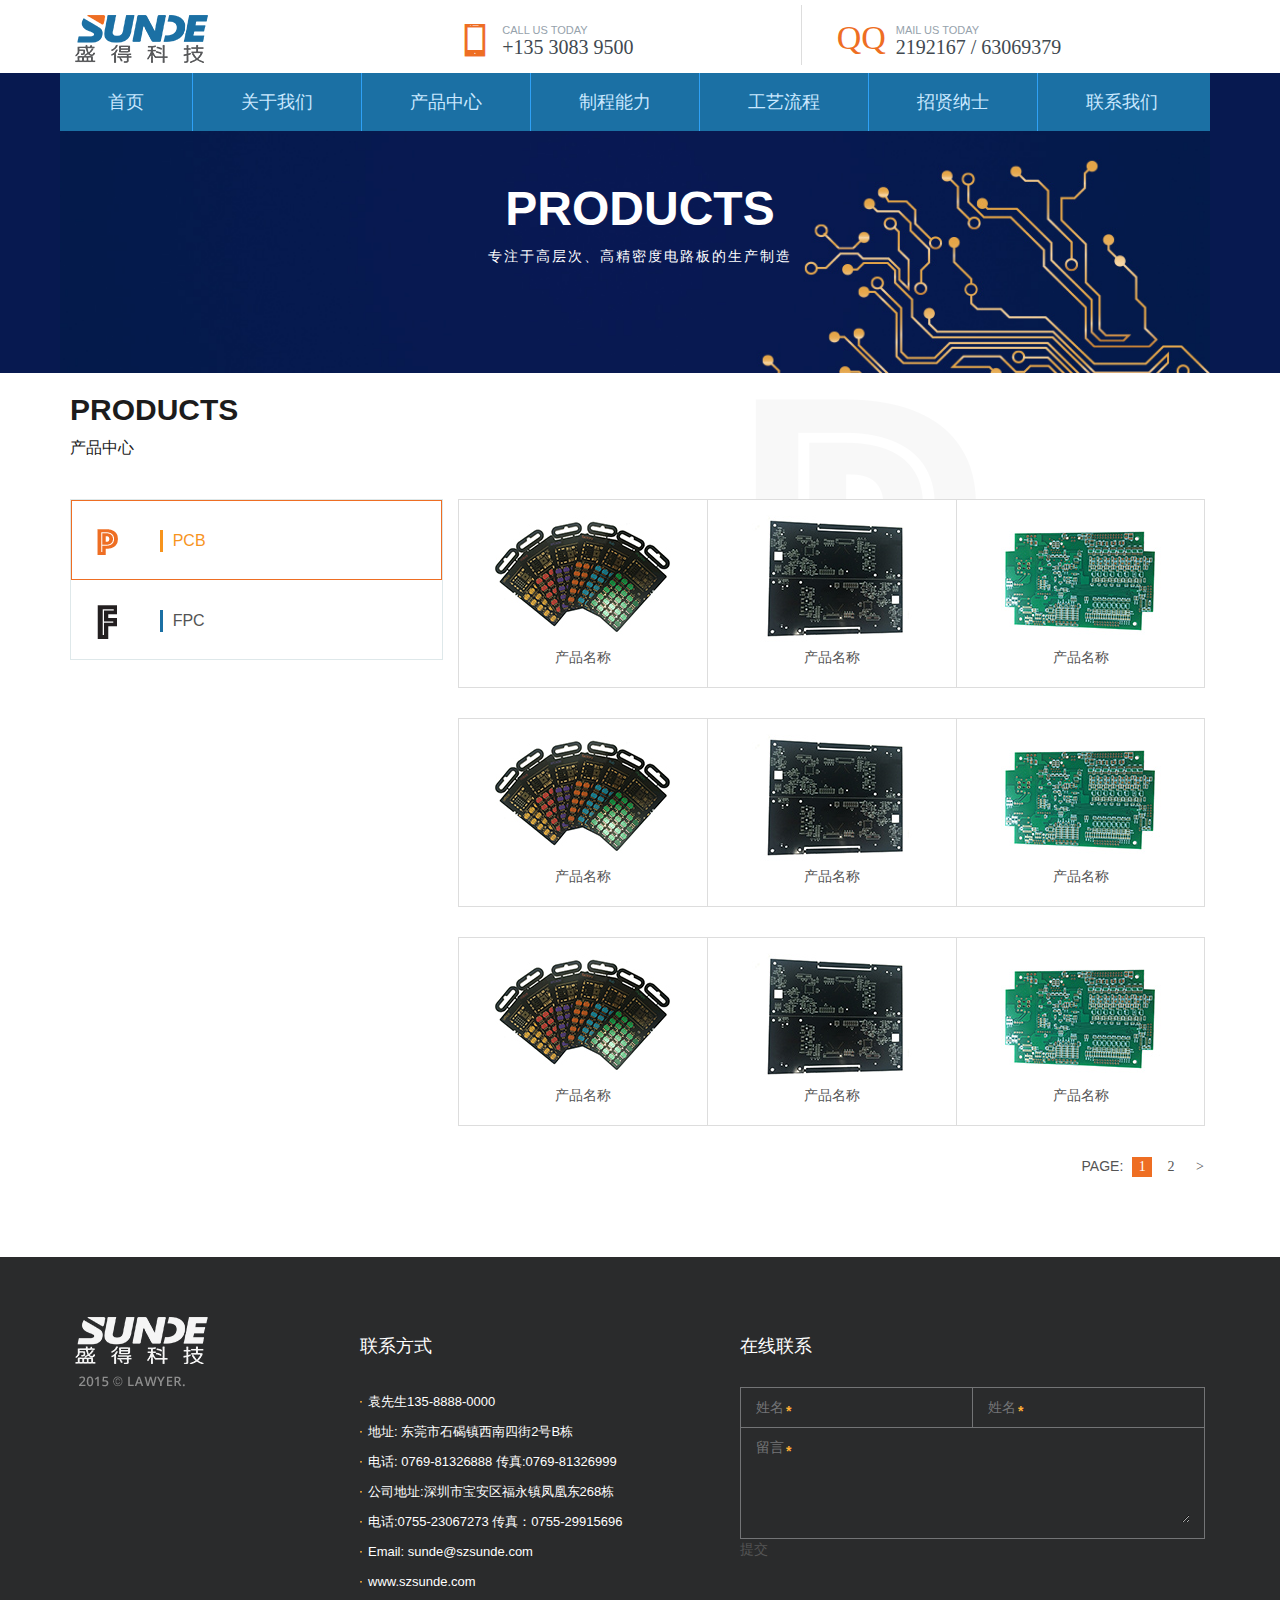
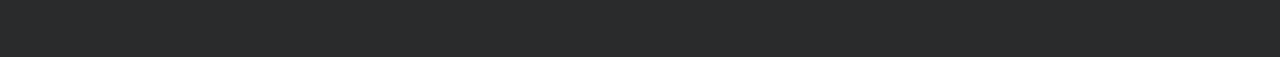
<file: productCenter.html>
﻿<!DOCTYPE html>
<html xmlns="http://www.w3.org/1999/xhtml">
<head>
<meta http-equiv="Content-Type" content="text/html; charset=utf-8"/>
    <title></title>
    <meta http-equiv="X-UA-Compatible" content="IE=edge,chrome=1">
    <!--IOS中Safari允许全屏浏览-->
    <meta content="yes" name="apple-mobile-web-app-capable">
    <!--IOS中Safari顶端状态条样式-->
    <meta content="black" name="apple-mobile-web-app-status-bar-style">
    <!--忽略将数字变为电话号码-->
    <meta content="telephone=no" name="format-detection">
    <!--控制显示区域各种属性-->
    <meta content="width=device-width, initial-scale=1.0, maximum-scale=1.0, user-scalable=0" name="viewport">
    <link href="WebUI/css/reset.min.css" rel="stylesheet" />
    <link href="WebUI/css/bootstrap.min.css" rel="stylesheet" /> 
    <!--字体图标-->
    <link href="WebUI/font/iconfont.css" rel="stylesheet" />
    <link href="WebUI/css/theme.css" rel="stylesheet" />
    <link href="WebUI/css/list1.css" rel="stylesheet" />
</head>
<body>
    <div class="infinitypush-wrapper" style="left:-150px;">
        <ul>
            <li><a href="index.html">首页</a></li>
            <li>
                <a href="aboutus.html">关于我们</a>
                <div class="child">
                    <p class="e"><a href="aboutus.html">关于我们</a></p>
                    <p><a href="gssj.html">公司实景</a></p>
                    <p><a href="qywh.html">企业文化</a></p>
                    <p><a href="fzlc.html">发展历程</a></p>
                </div>
            </li>
            <li>
                <a href="productCenter.html">产品中心</a>
                <div class="child">
                    <p><a href="productCenter.html">PCB</a></p>
                    <p><a href="productCenterF.html">FPC</a></p>
                </div>
            </li>
            <li><a href="productZcnl.html">制程能力</a></li>
            <li>
                <a href="pcb.html">工艺流程</a>
                <div class="child">
                    <p><a href="pcb.html">PCB工艺流程</a></p>
                    <p><a href="fpc.html">FPC工艺流程</a></p>
                </div>
            </li>
            <li><a href="job.html">招贤纳士</a></li>
            <li class="no-bord"><a href="contact.html">联系我们</a></li>
        </ul>
    </div>
    <div id="wrapper" style="left: 0">
        <div class="head">
            <div class="container">
                <div class="row">
                    <a href="javascript://" class="logo col-xs-4">
                        <img src="WebUI/images/logo.png" />
                    </a>
                    <div class="t-r col-xs-8">
                        <a href="javascript:// " class="col-xs-12 col-sm-6 col-md-6 col-lg-6">
                            <i class="iconfont text-orange">&#xe608;</i>
                            <span>
                                <em class="hidden-xs">CALL US TODAY</em>
                                <strong>+135 3083 9500</strong>
                            </span>
                        </a>
                        <b class="hidden-xs"></b>
                        <a href="javascript://" class="col-xs-12 col-sm-6 col-md-6 col-lg-6">
                            <i class="text-orange">QQ</i>
                            <span>
                                <em class="hidden-xs">MAIL US TODAY</em>
                                <strong>2192167 / 63069379</strong>
                            </span>
                        </a>
                    </div>
                    <div class="fclear"></div>
                </div>
            </div>
        </div>
        <div class="nav clearfix">
            <div class="banner-list">
                <h2>PRODUCTS</h2>
                <p>专注于高层次、高精密度电路板的生产制造</p>
            </div>
            <div class="container">
                <img src="WebUI/images/banner-list.jpg" class="banner" />
                <ul class="row hidden-xs hidden-sm">
                    <li class="e"><a href="index.html">首页</a></li>
                    <li>
                        <a href="aboutus.html">关于我们</a>
                        <div class="child">
                            <p><a href="aboutus.html">关于我们</a></p>
                            <p><a href="gssj.html">公司实景</a></p>
                            <p><a href="qywh.html">企业文化</a></p>
                            <p><a href="fzlc.html">发展历程</a></p>
                        </div>
                    </li>
                    <li>
                        <a href="productCenter.html">产品中心</a>
                        <div class="child">
                            <p><a href="productCenter.html">PCB</a></p>
                            <p><a href="productCenterF.html">FPC</a></p>
                        </div>
                    </li>
                    <li><a href="productZcnl.html">制程能力</a></li>
                    <li>
                        <a href="pcb.html">工艺流程</a>
                        <div class="child">
                            <p><a href="pcb.html">PCB工艺流程</a></p>
                            <p><a href="fpc.html">FPC工艺流程</a></p>
                        </div>
                    </li>
                    <li><a href="job.html">招贤纳士</a></li>
                    <li class="no-bord"><a href="contact.html">联系我们</a></li>
                </ul>
                <i class="iconfont infinitypush visible-xs visible-sm">&#xe601;</i>
            </div>
        </div>
        <div class="content clearfix">
            <div class="container">
                <div class="row">
                    <h2 class="title">PRODUCTS<br /><span>产品中心</span></h2>
                    <div class="left col-xs-12 col-sm-4">
                        <ul>
                            <li class="e"><i class="p"></i><a href="productCenter.html" class="a">PCB</a><a href="productCenter.html" class="borders"></a></li>
                            <li><i class="f"></i><a href="productCenterF.html" class="a">FPC</a><a href="productCenterF.html" class="borders"></a></li>
                        </ul>
                    </div>
                    <div class="right-prolist col-xs-12 col-sm-8">
                        <img src="WebUI/images/bigico-p.png" class="bigIco" />
                        <ul class="prolist clearfix">
                            <li class="thumbnail">
                                <a href="javascript://" class="imgs "><img src="WebUI/images/p1.jpg" /></a>
                                <p><a href="javascript://">产品名称</a></p>
                            </li>
                            <li class="thumbnail">
                                <a href="javascript://" class="imgs "><img src="WebUI/images/p2.jpg" /></a>
                                <p><a href="javascript://">产品名称</a></p>
                            </li>
                            <li class="thumbnail bordRight">
                                <a href="javascript://" class="imgs "><img src="WebUI/images/p3.jpg" /></a>
                                <p><a href="javascript://">产品名称</a></p>
                            </li>
                            <div class="fclear"></div>
                            <li class="thumbnail">
                                <a href="javascript://" class="imgs "><img src="WebUI/images/p1.jpg" /></a>
                                <p><a href="javascript://">产品名称</a></p>
                            </li>
                            <li class="thumbnail">
                                <a href="javascript://" class="imgs "><img src="WebUI/images/p2.jpg" /></a>
                                <p><a href="javascript://">产品名称</a></p>
                            </li>
                            <li class="thumbnail bordRight">
                                <a href="javascript://" class="imgs "><img src="WebUI/images/p3.jpg" /></a>
                                <p><a href="javascript://">产品名称</a></p>
                            </li>
                            <div class="fclear"></div>
                            <li class="thumbnail">
                                <a href="javascript://" class="imgs "><img src="WebUI/images/p1.jpg" /></a>
                                <p><a href="javascript://">产品名称</a></p>
                            </li>
                            <li class="thumbnail">
                                <a href="javascript://" class="imgs "><img src="WebUI/images/p2.jpg" /></a>
                                <p><a href="javascript://">产品名称</a></p>
                            </li>
                            <li class="thumbnail bordRight">
                                <a href="javascript://" class="imgs "><img src="WebUI/images/p3.jpg" /></a>
                                <p><a href="javascript://">产品名称</a></p>
                            </li>
                        </ul>
                        <div class="page">PAGE:
                            <a href="javascript://" class="e">1</a>
                            <a href="javascript://">2</a>
                            <a href="javascript://"> > </a>
                        </div>
                    </div>
                </div>
            </div>
        </div>
        <div class="foot">
            <div class="container">
                <div class="row" style="padding:0 5px;">
                    <div class="col-xs-12 col-sm-3"><img src="WebUI/images/logo-b.png" /></div>
                    <div class="col-xs-12 col-sm-4">
                        <h2>联系方式</h2>
                        <p class="footinfo">   袁先生135-8888-0000</p>
                        <p class="footinfo">   地址: 东莞市石碣镇西南四街2号B栋</p>
                        <p class="footinfo">   电话: 0769-81326888 传真:0769-81326999</p>
                        <p class="footinfo">   公司地址:深圳市宝安区福永镇凤凰东268栋</p>
                        <p class="footinfo">   电话:0755-23067273 传真：0755-29915696</p>
                        <p class="footinfo">   Email: sunde@szsunde.com</p>
                        <p class="footinfo">   www.szsunde.com</p>
                    </div>
                    <div class="col-xs-12 col-sm-5">
                        <h2>在线联系</h2>
                        <form method="post">
                            <div class="formsDiv">
                                <div class="forms col-xs-6"><label>姓名<b>*</b></label><input type="text" placeholder="" /></div>
                                <div class="forms col-xs-6"><label>姓名<b>*</b></label><input type="text" placeholder="" /></div>
                            </div>
                            <div class="forms col-xs-12" style="border-top: none; border-right: #737476 1px solid;">
                                <label>留言<b>*</b></label>
                                <textarea></textarea>
                            </div>
                            <a class="more" href="">提交</a>
                        </form>
                    </div>
                </div>
            </div>
        </div>
    </div>
    <script src="WebUI/js/jquery-1.8.0.min.js"></script>
    <script src="WebUI/js/animate.js"></script>
    <script>
        $(function () {
            bannerList();

            //$(".left li").mouseover(function () {
            //    $(this).addClass("e").siblings("li").removeClass("e");
            //})
        })
        window.onresize = function () {
            bannerList();
        }
    </script>
</body>
</html>
</file>
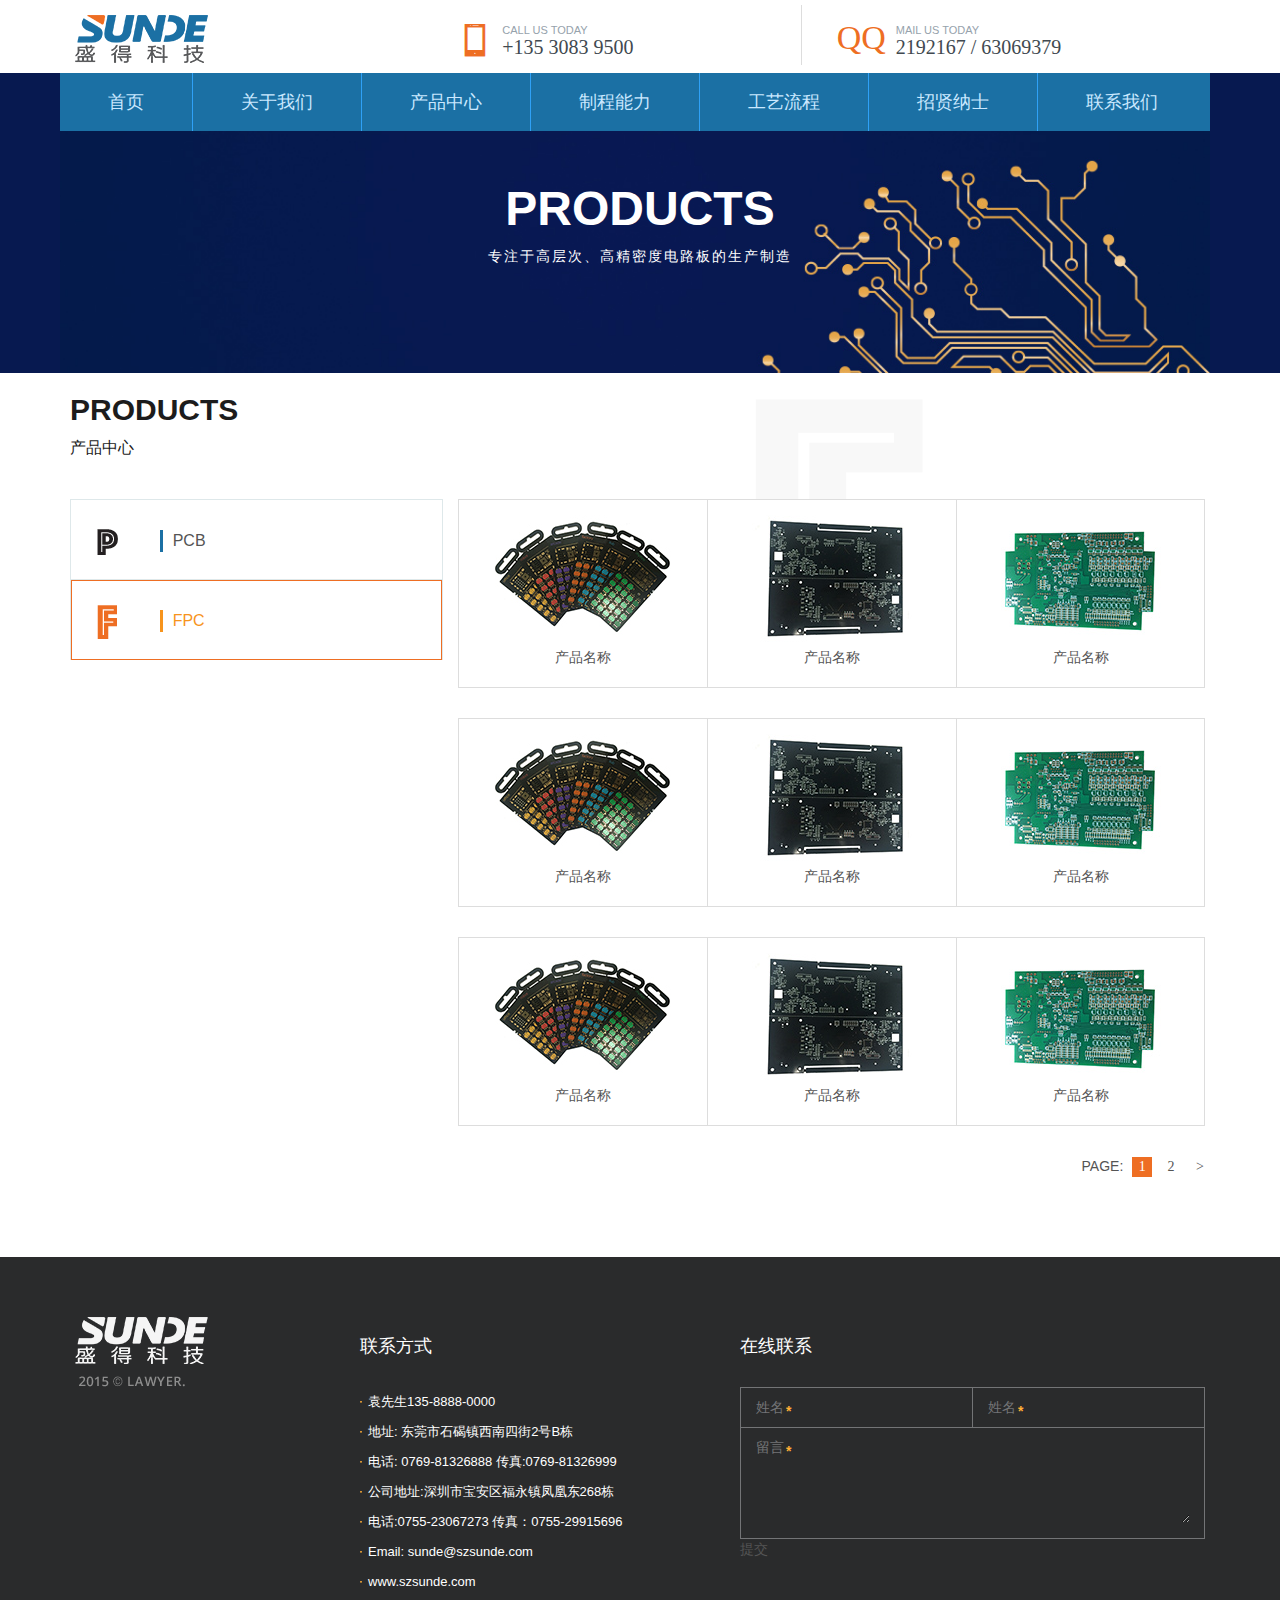
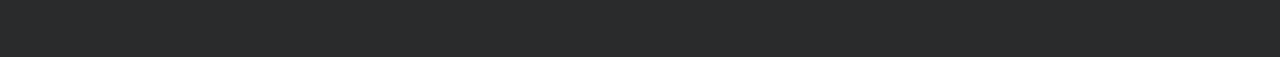
<file: productCenterF.html>
﻿<!DOCTYPE html>
<html xmlns="http://www.w3.org/1999/xhtml">
<head>
<meta http-equiv="Content-Type" content="text/html; charset=utf-8"/>
    <title></title>
    <meta http-equiv="X-UA-Compatible" content="IE=edge,chrome=1">
    <!--IOS中Safari允许全屏浏览-->
    <meta content="yes" name="apple-mobile-web-app-capable">
    <!--IOS中Safari顶端状态条样式-->
    <meta content="black" name="apple-mobile-web-app-status-bar-style">
    <!--忽略将数字变为电话号码-->
    <meta content="telephone=no" name="format-detection">
    <!--控制显示区域各种属性-->
    <meta content="width=device-width, initial-scale=1.0, maximum-scale=1.0, user-scalable=0" name="viewport">
    <link href="WebUI/css/reset.min.css" rel="stylesheet" />
    <link href="WebUI/css/bootstrap.min.css" rel="stylesheet" /> 
    <!--字体图标-->
    <link href="WebUI/font/iconfont.css" rel="stylesheet" />
    <link href="WebUI/css/theme.css" rel="stylesheet" />
    <link href="WebUI/css/list1.css" rel="stylesheet" />
</head>
<body>
    <div class="infinitypush-wrapper" style="left:-150px;">
        <ul>
            <li><a href="index.html">首页</a></li>
            <li>
                <a href="aboutus.html">关于我们</a>
                <div class="child">
                    <p class="e"><a href="aboutus.html">关于我们</a></p>
                    <p><a href="gssj.html">公司实景</a></p>
                    <p><a href="qywh.html">企业文化</a></p>
                    <p><a href="fzlc.html">发展历程</a></p>
                </div>
            </li>
            <li>
                <a href="productCenter.html">产品中心</a>
                <div class="child">
                    <p><a href="productCenter.html">PCB</a></p>
                    <p><a href="productCenterF.html">FPC</a></p>
                </div>
            </li>
            <li><a href="productZcnl.html">制程能力</a></li>
            <li>
                <a href="pcb.html">工艺流程</a>
                <div class="child">
                    <p><a href="pcb.html">PCB工艺流程</a></p>
                    <p><a href="fpc.html">FPC工艺流程</a></p>
                </div>
            </li>
            <li><a href="job.html">招贤纳士</a></li>
            <li class="no-bord"><a href="contact.html">联系我们</a></li>
        </ul>
    </div>
    <div id="wrapper" style="left: 0">
        <div class="head">
            <div class="container">
                <div class="row">
                    <a href="javascript://" class="logo col-xs-4">
                        <img src="WebUI/images/logo.png" />
                    </a>
                    <div class="t-r col-xs-8">
                        <a href="javascript:// " class="col-xs-12 col-sm-6 col-md-6 col-lg-6">
                            <i class="iconfont text-orange">&#xe608;</i>
                            <span>
                                <em class="hidden-xs">CALL US TODAY</em>
                                <strong>+135 3083 9500</strong>
                            </span>
                        </a>
                        <b class="hidden-xs"></b>
                        <a href="javascript://" class="col-xs-12 col-sm-6 col-md-6 col-lg-6">
                            <i class="text-orange">QQ</i>
                            <span>
                                <em class="hidden-xs">MAIL US TODAY</em>
                                <strong>2192167 / 63069379</strong>
                            </span>
                        </a>
                    </div>
                    <div class="fclear"></div>
                </div>
            </div>
        </div>
        <div class="nav clearfix">
            <div class="banner-list">
                <h2>PRODUCTS</h2>
                <p>专注于高层次、高精密度电路板的生产制造</p>
            </div>
            <div class="container">
                <img src="WebUI/images/banner-list.jpg" class="banner" />
                <ul class="row hidden-xs hidden-sm">
                    <li class="e"><a href="index.html">首页</a></li>
                    <li>
                        <a href="aboutus.html">关于我们</a>
                        <div class="child">
                            <p><a href="aboutus.html">关于我们</a></p>
                            <p><a href="gssj.html">公司实景</a></p>
                            <p><a href="qywh.html">企业文化</a></p>
                            <p><a href="fzlc.html">发展历程</a></p>
                        </div>
                    </li>
                    <li>
                        <a href="productCenter.html">产品中心</a>
                        <div class="child">
                            <p><a href="productCenter.html">PCB</a></p>
                            <p><a href="productCenterF.html">FPC</a></p>
                        </div>
                    </li>
                    <li><a href="productZcnl.html">制程能力</a></li>
                    <li>
                        <a href="pcb.html">工艺流程</a>
                        <div class="child">
                            <p><a href="pcb.html">PCB工艺流程</a></p>
                            <p><a href="fpc.html">FPC工艺流程</a></p>
                        </div>
                    </li>
                    <li><a href="job.html">招贤纳士</a></li>
                    <li class="no-bord"><a href="contact.html">联系我们</a></li>
                </ul>
                <i class="iconfont infinitypush visible-xs visible-sm">&#xe601;</i>
            </div>
        </div>
        <div class="content clearfix">
            <div class="container">
                <div class="row">
                    <h2 class="title">PRODUCTS<br /><span>产品中心</span></h2>
                    <div class="left col-xs-12 col-sm-4">
                        <ul>
                            <li><i class="p"></i><a href="productCenter.html" class="a">PCB</a><a href="productCenter.html" class="borders"></a></li>
                            <li class="e"><i class="f"></i><a href="productCenterF.html" class="a">FPC</a><a href="productCenterF.html" class="borders"></a></li>
                        </ul>
                    </div>
                    <div class="right-prolist col-xs-12 col-sm-8">
                        <img src="WebUI/images/bigico-f.png" class="bigIco" />
                        <ul class="prolist clearfix">
                            <li class="thumbnail">
                                <a href="javascript://" class="imgs "><img src="WebUI/images/p1.jpg" /></a>
                                <p><a href="javascript://">产品名称</a></p>
                            </li>
                            <li class="thumbnail">
                                <a href="javascript://" class="imgs "><img src="WebUI/images/p2.jpg" /></a>
                                <p><a href="javascript://">产品名称</a></p>
                            </li>
                            <li class="thumbnail bordRight">
                                <a href="javascript://" class="imgs "><img src="WebUI/images/p3.jpg" /></a>
                                <p><a href="javascript://">产品名称</a></p>
                            </li>
                            <div class="fclear"></div>
                            <li class="thumbnail">
                                <a href="javascript://" class="imgs "><img src="WebUI/images/p1.jpg" /></a>
                                <p><a href="javascript://">产品名称</a></p>
                            </li>
                            <li class="thumbnail">
                                <a href="javascript://" class="imgs "><img src="WebUI/images/p2.jpg" /></a>
                                <p><a href="javascript://">产品名称</a></p>
                            </li>
                            <li class="thumbnail bordRight">
                                <a href="javascript://" class="imgs "><img src="WebUI/images/p3.jpg" /></a>
                                <p><a href="javascript://">产品名称</a></p>
                            </li>
                            <div class="fclear"></div>
                            <li class="thumbnail">
                                <a href="javascript://" class="imgs "><img src="WebUI/images/p1.jpg" /></a>
                                <p><a href="javascript://">产品名称</a></p>
                            </li>
                            <li class="thumbnail">
                                <a href="javascript://" class="imgs "><img src="WebUI/images/p2.jpg" /></a>
                                <p><a href="javascript://">产品名称</a></p>
                            </li>
                            <li class="thumbnail bordRight">
                                <a href="javascript://" class="imgs "><img src="WebUI/images/p3.jpg" /></a>
                                <p><a href="javascript://">产品名称</a></p>
                            </li>
                        </ul>
                        <div class="page">PAGE:
                            <a href="javascript://" class="e">1</a>
                            <a href="javascript://">2</a>
                            <a href="javascript://"> > </a>
                        </div>
                    </div>
                </div>
            </div>
        </div>
        <div class="foot">
            <div class="container">
                <div class="row" style="padding:0 5px;">
                    <div class="col-xs-12 col-sm-3"><img src="WebUI/images/logo-b.png" /></div>
                    <div class="col-xs-12 col-sm-4">
                        <h2>联系方式</h2>
                        <p class="footinfo">   袁先生135-8888-0000</p>
                        <p class="footinfo">   地址: 东莞市石碣镇西南四街2号B栋</p>
                        <p class="footinfo">   电话: 0769-81326888 传真:0769-81326999</p>
                        <p class="footinfo">   公司地址:深圳市宝安区福永镇凤凰东268栋</p>
                        <p class="footinfo">   电话:0755-23067273 传真：0755-29915696</p>
                        <p class="footinfo">   Email: sunde@szsunde.com</p>
                        <p class="footinfo">   www.szsunde.com</p>
                    </div>
                    <div class="col-xs-12 col-sm-5">
                        <h2>在线联系</h2>
                        <form method="post">
                            <div class="formsDiv">
                                <div class="forms col-xs-6"><label>姓名<b>*</b></label><input type="text" placeholder="" /></div>
                                <div class="forms col-xs-6"><label>姓名<b>*</b></label><input type="text" placeholder="" /></div>
                            </div>
                            <div class="forms col-xs-12" style="border-top: none; border-right: #737476 1px solid;">
                                <label>留言<b>*</b></label>
                                <textarea></textarea>
                            </div>
                            <a class="more" href="">提交</a>
                        </form>
                    </div>
                </div>
            </div>
        </div>
    </div>
    <script src="WebUI/js/jquery-1.8.0.min.js"></script>
    <script src="WebUI/js/animate.js"></script>
    <script>
        $(function () {
            bannerList();

            //$(".left li").mouseover(function () {
            //    $(this).addClass("e").siblings("li").removeClass("e");
            //})
        })
        window.onresize = function () {
            bannerList();
        }
    </script>
</body>
</html>
</file>
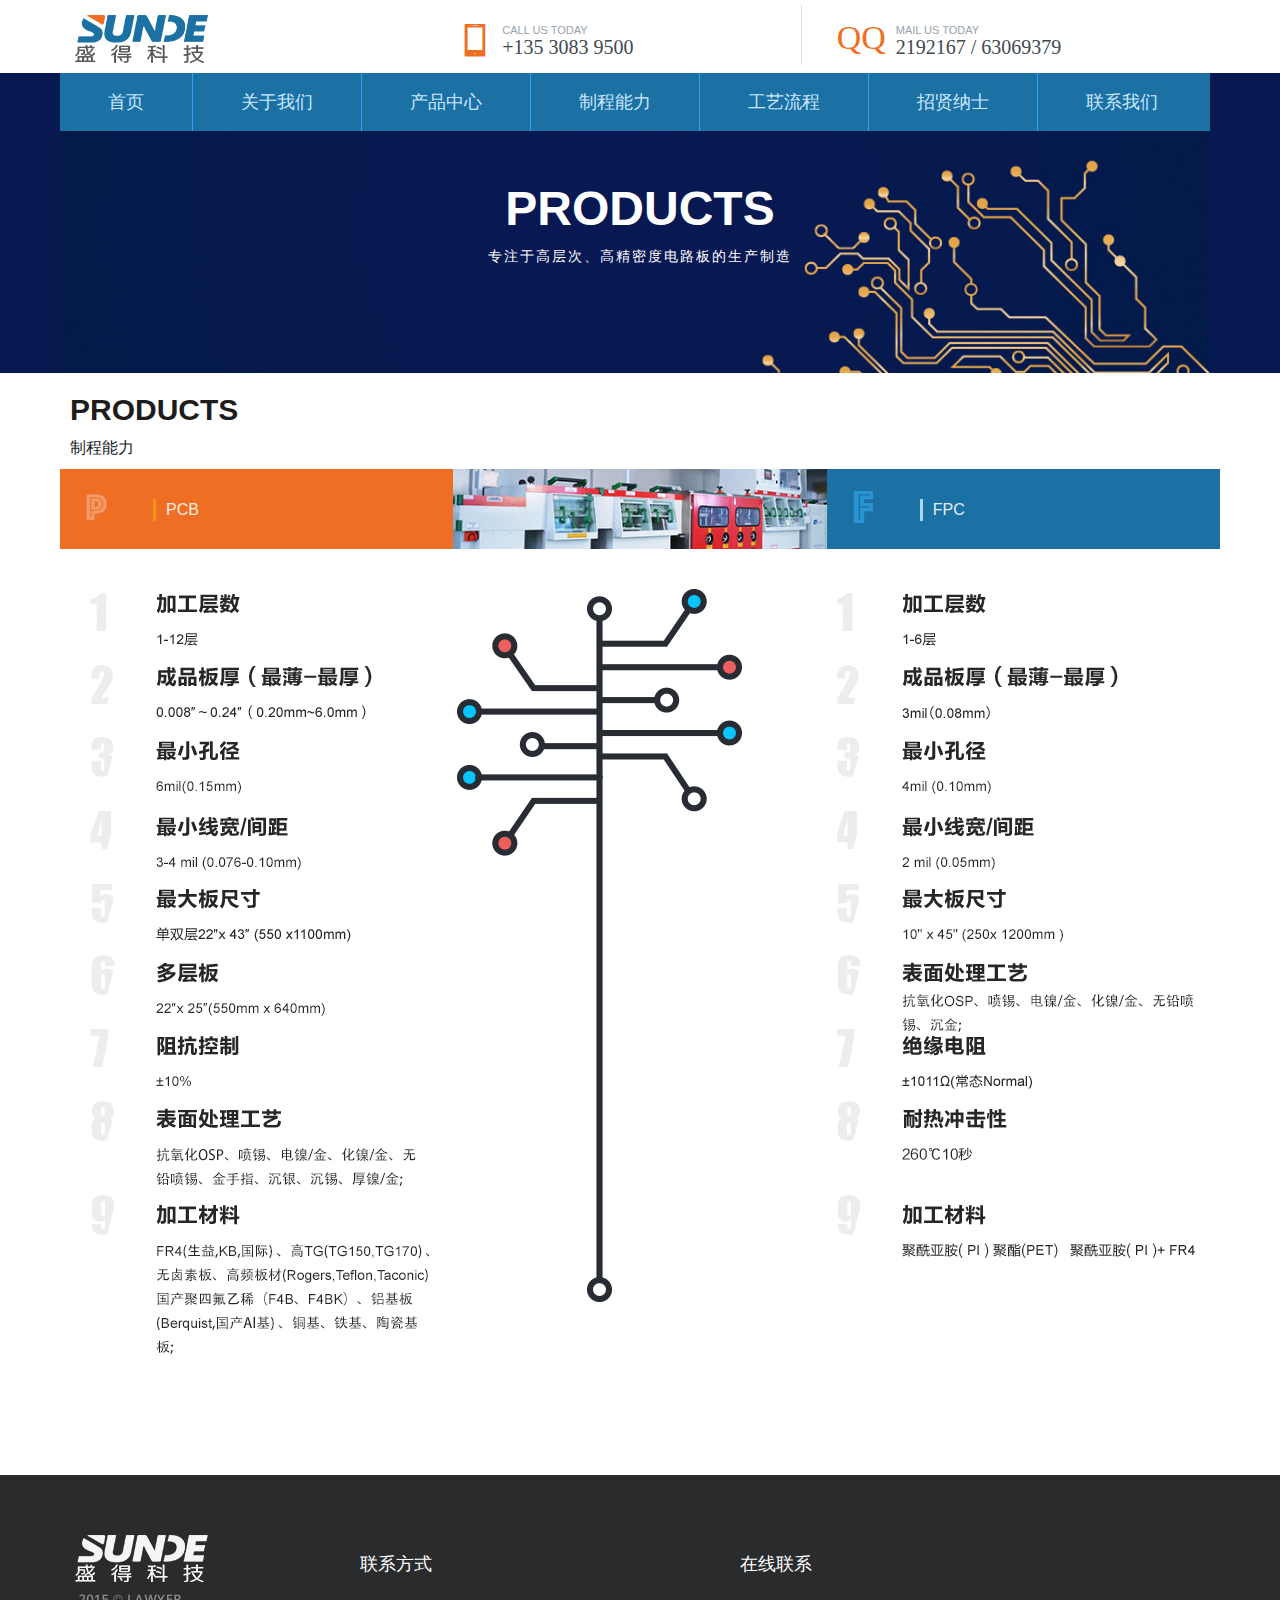
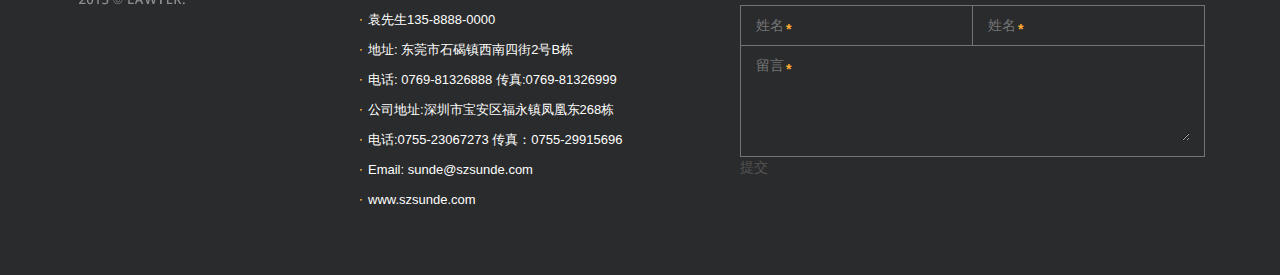
<file: productZcnl.html>
﻿<!DOCTYPE html>
<html xmlns="http://www.w3.org/1999/xhtml">
<head>
<meta http-equiv="Content-Type" content="text/html; charset=utf-8"/>
    <title></title>
    <meta http-equiv="X-UA-Compatible" content="IE=edge,chrome=1">
    <!--IOS中Safari允许全屏浏览-->
    <meta content="yes" name="apple-mobile-web-app-capable">
    <!--IOS中Safari顶端状态条样式-->
    <meta content="black" name="apple-mobile-web-app-status-bar-style">
    <!--忽略将数字变为电话号码-->
    <meta content="telephone=no" name="format-detection">
    <!--控制显示区域各种属性-->
    <meta content="width=device-width, initial-scale=1.0, maximum-scale=1.0, user-scalable=0" name="viewport">
    <link href="WebUI/css/reset.min.css" rel="stylesheet" />
    <link href="WebUI/css/bootstrap.min.css" rel="stylesheet" /> 
    <!--字体图标-->
    <link href="WebUI/font/iconfont.css" rel="stylesheet" />
    <link href="WebUI/css/theme.css" rel="stylesheet" />
    <link href="WebUI/css/list1.css" rel="stylesheet" />
</head>
<body>
    <div class="infinitypush-wrapper" style="left:-150px;">
        <ul>
            <li><a href="index.html">首页</a></li>
            <li>
                <a href="aboutus.html">关于我们</a>
                <div class="child">
                    <p class="e"><a href="aboutus.html">关于我们</a></p>
                    <p><a href="gssj.html">公司实景</a></p>
                    <p><a href="qywh.html">企业文化</a></p>
                    <p><a href="fzlc.html">发展历程</a></p>
                </div>
            </li>
            <li>
                <a href="productCenter.html">产品中心</a>
                <div class="child">
                    <p><a href="productCenter.html">PCB</a></p>
                    <p><a href="productCenterF.html">FPC</a></p>
                </div>
            </li>
            <li><a href="productZcnl.html">制程能力</a></li>
            <li>
                <a href="pcb.html">工艺流程</a>
                <div class="child">
                    <p><a href="pcb.html">PCB工艺流程</a></p>
                    <p><a href="fpc.html">FPC工艺流程</a></p>
                </div>
            </li>
            <li><a href="job.html">招贤纳士</a></li>
            <li class="no-bord"><a href="contact.html">联系我们</a></li>
        </ul>
    </div>
    <div id="wrapper" style="left: 0">
        <div class="head">
            <div class="container">
                <div class="row">
                    <a href="javascript://" class="logo col-xs-4">
                        <img src="WebUI/images/logo.png" />
                    </a>
                    <div class="t-r col-xs-8">
                        <a href="javascript:// " class="col-xs-12 col-sm-6 col-md-6 col-lg-6">
                            <i class="iconfont text-orange">&#xe608;</i>
                            <span>
                                <em class="hidden-xs">CALL US TODAY</em>
                                <strong>+135 3083 9500</strong>
                            </span>
                        </a>
                        <b class="hidden-xs"></b>
                        <a href="javascript://" class="col-xs-12 col-sm-6 col-md-6 col-lg-6">
                            <i class="text-orange">QQ</i>
                            <span>
                                <em class="hidden-xs">MAIL US TODAY</em>
                                <strong>2192167 / 63069379</strong>
                            </span>
                        </a>
                    </div>
                    <div class="fclear"></div>
                </div>
            </div>
        </div>
        <div class="nav clearfix">
            <div class="banner-list">
                <h2>PRODUCTS</h2>
                <p>专注于高层次、高精密度电路板的生产制造</p>
            </div>
            <div class="container">
                <img src="WebUI/images/banner-list.jpg" class="banner" />
                <ul class="row hidden-xs hidden-sm">
                    <li class="e"><a href="index.html">首页</a></li>
                    <li>
                        <a href="aboutus.html">关于我们</a>
                        <div class="child">
                            <p><a href="aboutus.html">关于我们</a></p>
                            <p><a href="gssj.html">公司实景</a></p>
                            <p><a href="qywh.html">企业文化</a></p>
                            <p><a href="fzlc.html">发展历程</a></p>
                        </div>
                    </li>
                    <li>
                        <a href="productCenter.html">产品中心</a>
                        <div class="child">
                            <p><a href="productCenter.html">PCB</a></p>
                            <p><a href="productCenterF.html">FPC</a></p>
                        </div>
                    </li>
                    <li><a href="productZcnl.html">制程能力</a></li>
                    <li>
                        <a href="pcb.html">工艺流程</a>
                        <div class="child">
                            <p><a href="pcb.html">PCB工艺流程</a></p>
                            <p><a href="fpc.html">FPC工艺流程</a></p>
                        </div>
                    </li>
                    <li><a href="job.html">招贤纳士</a></li>
                    <li class="no-bord"><a href="contact.html">联系我们</a></li>
                </ul>
                <i class="iconfont infinitypush visible-xs visible-sm">&#xe601;</i>
            </div>
        </div>
        <div class="content clearfix">
            <div class="container">
                <div class="row">
                    <h2 class="title">PRODUCTS<br /><span>制程能力</span></h2>
                    <div class="col-sm-4">
                        <ul class="p-tit yellow">
                            <li class="e">
                                <i class="p"></i><a href="" class="a">PCB</a>
                            </li>
                        </ul>
                        <img src="WebUI/images/product1.jpg" class="product" />
                    </div>
                    <div class="col-sm-4">
                        <img src="WebUI/images/dg.jpg" class="dg" />
                        <img src="WebUI/images/dianlu.jpg" class="product m2" />
                    </div>
                    <div class="col-sm-4">
                        <ul class="p-tit blue">
                            <li class="e">
                                <i class="f"></i><a href="" class="a">FPC</a>
                            </li>
                        </ul>
                        <img src="WebUI/images/product2.jpg" class="product" />
                    </div>
                </div>
            </div>
        </div>
        <div class="foot">
            <div class="container">
                <div class="row" style="padding:0 5px;">
                    <div class="col-xs-12 col-sm-3"><img src="WebUI/images/logo-b.png" /></div>
                    <div class="col-xs-12 col-sm-4">
                        <h2>联系方式</h2>
                        <p class="footinfo">   袁先生135-8888-0000</p>
                        <p class="footinfo">   地址: 东莞市石碣镇西南四街2号B栋</p>
                        <p class="footinfo">   电话: 0769-81326888 传真:0769-81326999</p>
                        <p class="footinfo">   公司地址:深圳市宝安区福永镇凤凰东268栋</p>
                        <p class="footinfo">   电话:0755-23067273 传真：0755-29915696</p>
                        <p class="footinfo">   Email: sunde@szsunde.com</p>
                        <p class="footinfo">   www.szsunde.com</p>
                    </div>
                    <div class="col-xs-12 col-sm-5">
                        <h2>在线联系</h2>
                        <form method="post">
                            <div class="formsDiv">
                                <div class="forms col-xs-6"><label>姓名<b>*</b></label><input type="text" placeholder="" /></div>
                                <div class="forms col-xs-6"><label>姓名<b>*</b></label><input type="text" placeholder="" /></div>
                            </div>
                            <div class="forms col-xs-12" style="border-top: none; border-right: #737476 1px solid;">
                                <label>留言<b>*</b></label>
                                <textarea></textarea>
                            </div>
                            <a class="more" href="">提交</a>
                        </form>
                    </div>
                </div>
            </div>
        </div>
    </div>
    <script src="WebUI/js/jquery-1.8.0.min.js"></script>
    <script src="WebUI/js/animate.js"></script>
    <script>
        $(function () {
            bannerList();

            $(".left li").mouseover(function () {
                $(this).addClass("e").siblings("li").removeClass("e");
            })
        })
        window.onresize = function () {
            bannerList();
        }
    </script>
</body>
</html>
</file>
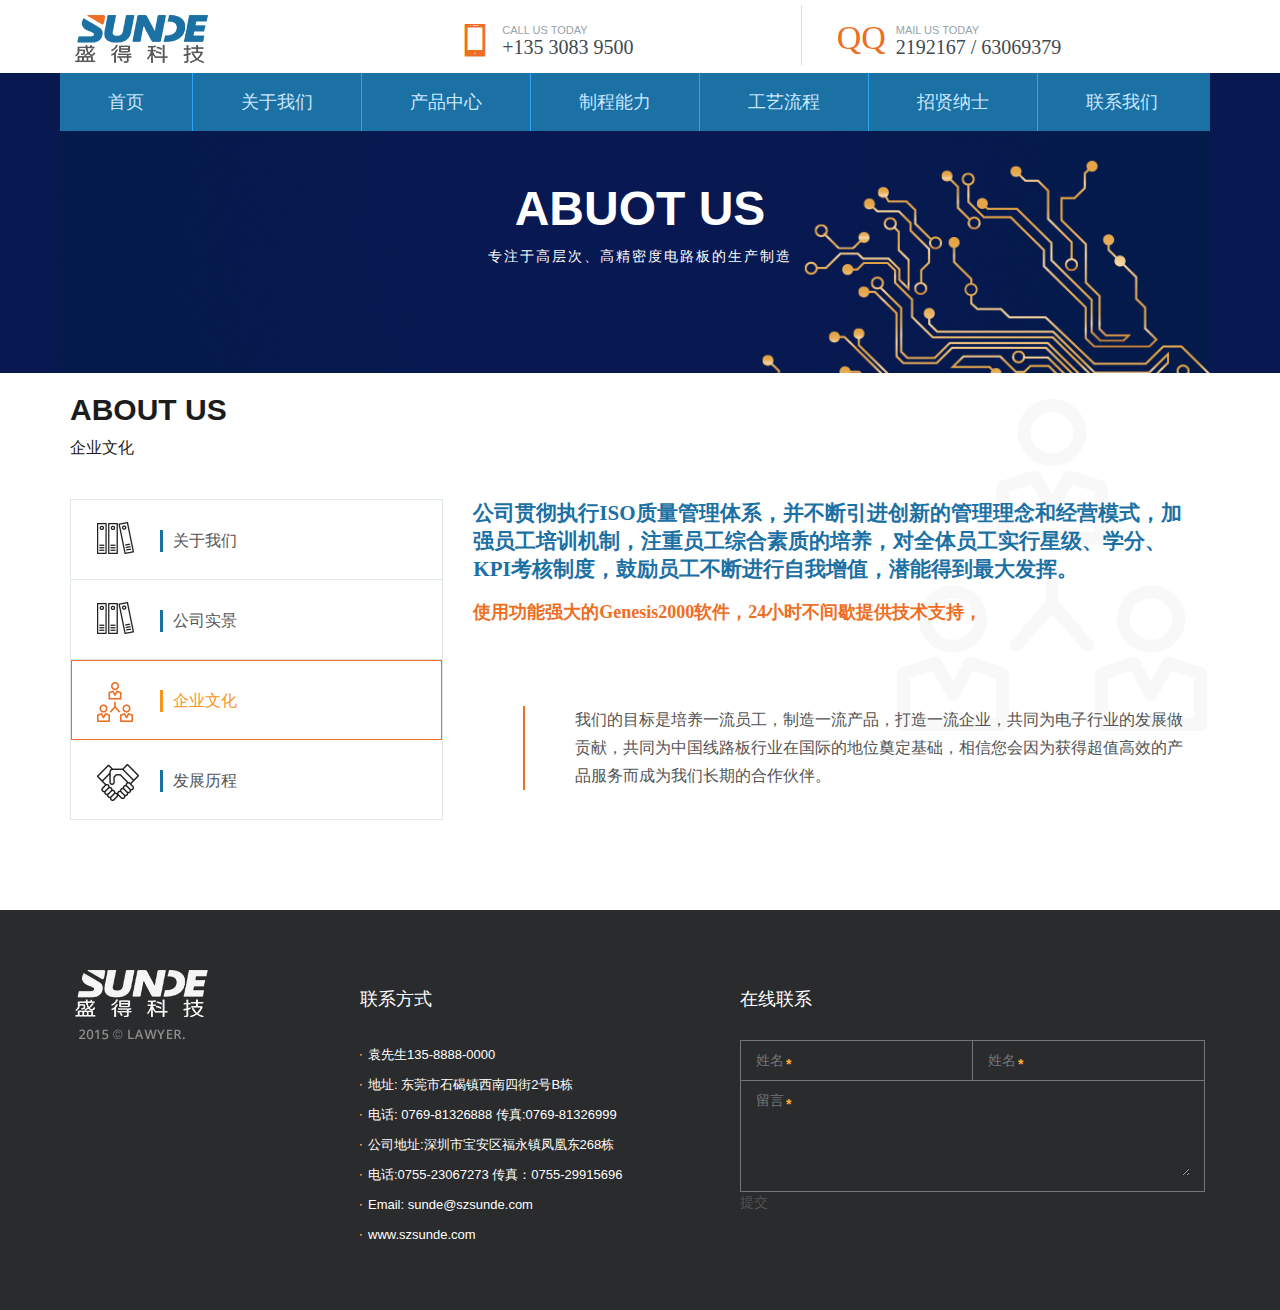
<file: qywh.html>
﻿<!DOCTYPE html>
<html xmlns="http://www.w3.org/1999/xhtml">
<head>
<meta http-equiv="Content-Type" content="text/html; charset=utf-8"/>
    <title></title>
    <meta http-equiv="X-UA-Compatible" content="IE=edge,chrome=1">
    <!--IOS中Safari允许全屏浏览-->
    <meta content="yes" name="apple-mobile-web-app-capable">
    <!--IOS中Safari顶端状态条样式-->
    <meta content="black" name="apple-mobile-web-app-status-bar-style">
    <!--忽略将数字变为电话号码-->
    <meta content="telephone=no" name="format-detection">
    <!--控制显示区域各种属性-->
    <meta content="width=device-width, initial-scale=1.0, maximum-scale=1.0, user-scalable=0" name="viewport">
    <link href="WebUI/css/reset.min.css" rel="stylesheet" />
    <link href="WebUI/css/bootstrap.min.css" rel="stylesheet" /> 
    <!--字体图标-->
    <link href="WebUI/font/iconfont.css" rel="stylesheet" />
    <link href="WebUI/css/theme.css" rel="stylesheet" />
    <link href="WebUI/css/list1.css" rel="stylesheet" />
</head>
<body>
    <div class="infinitypush-wrapper" style="left:-150px;">
        <ul>
            <li><a href="index.html">首页</a></li>
            <li>
                <a href="aboutus.html">关于我们</a>
                <div class="child">
                    <p class="e"><a href="aboutus.html">关于我们</a></p>
                    <p><a href="gssj.html">公司实景</a></p>
                    <p><a href="qywh.html">企业文化</a></p>
                    <p><a href="fzlc.html">发展历程</a></p>
                </div>
            </li>
            <li>
                <a href="productCenter.html">产品中心</a>
                <div class="child">
                    <p><a href="productCenter.html">PCB</a></p>
                    <p><a href="productCenterF.html">FPC</a></p>
                </div>
            </li>
            <li><a href="productZcnl.html">制程能力</a></li>
            <li>
                <a href="pcb.html">工艺流程</a>
                <div class="child">
                    <p><a href="pcb.html">PCB工艺流程</a></p>
                    <p><a href="fpc.html">FPC工艺流程</a></p>
                </div>
            </li>
            <li><a href="job.html">招贤纳士</a></li>
            <li class="no-bord"><a href="contact.html">联系我们</a></li>
        </ul>
    </div>
    <div id="wrapper" style="left: 0">
        <div class="head">
            <div class="container">
                <div class="row">
                    <a href="javascript://" class="logo col-xs-4">
                        <img src="WebUI/images/logo.png" />
                    </a>
                    <div class="t-r col-xs-8">
                        <a href="javascript:// " class="col-xs-12 col-sm-6 col-md-6 col-lg-6">
                            <i class="iconfont text-orange">&#xe608;</i>
                            <span>
                                <em class="hidden-xs">CALL US TODAY</em>
                                <strong>+135 3083 9500</strong>
                            </span>
                        </a>
                        <b class="hidden-xs"></b>
                        <a href="javascript://" class="col-xs-12 col-sm-6 col-md-6 col-lg-6">
                            <i class="text-orange">QQ</i>
                            <span>
                                <em class="hidden-xs">MAIL US TODAY</em>
                                <strong>2192167 / 63069379</strong>
                            </span>
                        </a>
                    </div>
                    <div class="fclear"></div>
                </div>
            </div>
        </div>
        <div class="nav clearfix">
            <div class="banner-list">
                <h2>ABUOT US</h2>
                <p>专注于高层次、高精密度电路板的生产制造</p>
            </div>
            <div class="container">
                <img src="WebUI/images/banner-list.jpg" class="banner" />
                <ul class="row hidden-xs hidden-sm">
                    <li class="e"><a href="index.html">首页</a></li>
                    <li>
                        <a href="aboutus.html">关于我们</a>
                        <div class="child">
                            <p><a href="aboutus.html">关于我们</a></p>
                            <p><a href="gssj.html">公司实景</a></p>
                            <p><a href="qywh.html">企业文化</a></p>
                            <p><a href="fzlc.html">发展历程</a></p>
                        </div>
                    </li>
                    <li>
                        <a href="productCenter.html">产品中心</a>
                        <div class="child">
                            <p><a href="productCenter.html">PCB</a></p>
                            <p><a href="productCenterF.html">FPC</a></p>
                        </div>
                    </li>
                    <li><a href="productZcnl.html">制程能力</a></li>
                    <li>
                        <a href="pcb.html">工艺流程</a>
                        <div class="child">
                            <p><a href="pcb.html">PCB工艺流程</a></p>
                            <p><a href="fpc.html">FPC工艺流程</a></p>
                        </div>
                    </li>
                    <li><a href="job.html">招贤纳士</a></li>
                    <li class="no-bord"><a href="contact.html">联系我们</a></li>
                </ul>
                <i class="iconfont infinitypush visible-xs visible-sm">&#xe601;</i>
            </div>
        </div>
        <div class="content clearfix">
            <div class="container">
                <div class="row">
                    <h2 class="title">ABOUT US<br /><span>企业文化</span></h2>
                    <div class="left col-xs-12 col-sm-4">
                        <ul>
                            <li><i class="aboutUs"></i><a href="aboutus.html" class="a">关于我们</a><a href="aboutus.html" class="borders"></a></li>
                            <li><i class="gssj"></i><a href="gssj.html" class="a">公司实景</a><a href="gssj.html" class="borders"></a></li>
                            <li class="e"><i class="qywh"></i><a href="qywh.html" class="a">企业文化</a><a href="qywh.html" class="borders"></a></li>
                            <li><i class="fzlc"></i><a href="fzlc.html" class="a">发展历程</a><a href="fzlc.html" class="borders"></a></li>
                        </ul>
                    </div>
                    <div class="right col-xs-12 col-sm-8">
                        <img src="WebUI/images/bigico-two.png" class="bigIco2" />
                        <div class="text-indro">
                            <h2> 公司贯彻执行ISO质量管理体系，并不断引进创新的管理理念和经营模式，加强员工培训机制，注重员工综合素质的培养，对全体员工实行星级、学分、KPI考核制度，鼓励员工不断进行自我增值，潜能得到最大发挥。 </h2>
                            <h3> 使用功能强大的Genesis2000软件，24小时不间歇提供技术支持，</h3>
                            <p class="about-teshu"> 我们的目标是培养一流员工，制造一流产品，打造一流企业，共同为电子行业的发展做贡献，共同为中国线路板行业在国际的地位奠定基础，相信您会因为获得超值高效的产品服务而成为我们长期的合作伙伴。</p>
                        </div>
                    </div>
                </div>
            </div>
        </div>
        <div class="foot">
            <div class="container">
                <div class="row" style="padding:0 5px;">
                    <div class="col-xs-12 col-sm-3"><img src="WebUI/images/logo-b.png" /></div>
                    <div class="col-xs-12 col-sm-4">
                        <h2>联系方式</h2>
                        <p class="footinfo">   袁先生135-8888-0000</p>
                        <p class="footinfo">   地址: 东莞市石碣镇西南四街2号B栋</p>
                        <p class="footinfo">   电话: 0769-81326888 传真:0769-81326999</p>
                        <p class="footinfo">   公司地址:深圳市宝安区福永镇凤凰东268栋</p>
                        <p class="footinfo">   电话:0755-23067273 传真：0755-29915696</p>
                        <p class="footinfo">   Email: sunde@szsunde.com</p>
                        <p class="footinfo">   www.szsunde.com</p>
                    </div>
                    <div class="col-xs-12 col-sm-5">
                        <h2>在线联系</h2>
                        <form method="post">
                            <div class="formsDiv">
                                <div class="forms col-xs-6"><label>姓名<b>*</b></label><input type="text" placeholder="" /></div>
                                <div class="forms col-xs-6"><label>姓名<b>*</b></label><input type="text" placeholder="" /></div>
                            </div>
                            <div class="forms col-xs-12" style="border-top: none; border-right: #737476 1px solid;">
                                <label>留言<b>*</b></label>
                                <textarea></textarea>
                            </div>
                            <a class="more" href="">提交</a>
                        </form>
                    </div>
                </div>
            </div>
        </div>
    </div>
    <script src="WebUI/js/jquery-1.8.0.min.js"></script>
    <script src="WebUI/js/animate.js"></script>
    <script>
        $(function () {
            bannerList();

            //$(".left li").mouseover(function () {
            //    $(this).addClass("e").siblings("li").removeClass("e");
            //})
        })
        window.onresize = function () {
            bannerList();
        }
    </script>
</body>
</html>
</file>
<file: WebUI/font/iconfont.css>
@font-face {font-family: "iconfont";
  src: url('iconfont.eot?t=1468335219'); /* IE9*/
  src: url('iconfont.eot?t=1468335219#iefix') format('embedded-opentype'), /* IE6-IE8 */
  url('iconfont.woff?t=1468335219') format('woff'), /* chrome, firefox */
  url('iconfont.ttf?t=1468335219') format('truetype'), /* chrome, firefox, opera, Safari, Android, iOS 4.2+*/
  url('iconfont.svg?t=1468335219#iconfont') format('svg'); /* iOS 4.1- */
}

.iconfont {
  font-family:"iconfont" !important;
  font-size:16px;
  font-style:normal;
  -webkit-font-smoothing: antialiased;
  -webkit-text-stroke-width: 0.2px;
  -moz-osx-font-smoothing: grayscale;
}
.icon-shouji:before { content: "\e608"; }
.icon-1:before { content: "\e601"; }
</file>
<file: WebUI/css/theme.css>
﻿@charset "utf-8";

body { background: #fff;}
body, a, a:link { color: #545454; }
/* -- image style -- */
.img img, .max-img img { max-width: 100%; display: block; }
.img img { width: 100%; }

.fclear{clear:both;height:0;overflow:hidden; font-size:0;}
/* -- 文本超出显示省略号 -- */
.world-space { display: inline-block; overflow: hidden; white-space: nowrap; text-overflow: ellipsis; }
a:active, a:focus, a:hover { text-decoration: none; color: #f2436e; }
.box-flex { display: flex; -webkit-box-pack: center; -ms-flex-pack: center; -webkit-justify-content: center; justify-content: center; -webkit-box-align: center; -ms-flex-align: center; -webkit-align-items: center; align-items: center; }

/* -- 栏目背景颜色 -- */
.bg-pink { background-color: #fed3d1; }
.bg-blue { background-color: #6cb4df; }
.bg-white { background-color: #fff; }
.bg-gray { background-color: #efefef; }
.bg-purple { background-color: #dfdef1; }
.bg-yellow { background-color: #ffeac6; }
.bg-red { background-color: #dfdef1; }
/* -- 字体颜色 -- */
.text-black { color: #212121; }
.text-white { color: #fff; }
.text-pink { color: #f2436e; }
.text-gray { color: #858585; }
.text-orange { color: #ee6e23; }

/*  -------------------------------------
    按钮样式
    ---------  */
.btn { display: inline-block; margin-bottom: 0; font-weight: normal; text-align: center; vertical-align: middle; touch-action: manipulation; cursor: pointer; background-image: none; border: 1px solid transparent; white-space: nowrap; padding: 6px 17px; font-size: 14px; line-height: 1.42857143; border-radius: 4px; -webkit-user-select: none; -moz-user-select: none; -ms-user-select: none; user-select: none; }
.btn:focus,
.btn:active:focus,
.btn.active:focus,
.btn.focus,
.btn:active.focus,
.btn.active.focus { outline: thin dotted; outline: 5px auto -webkit-focus-ring-color; outline-offset: -2px; }
.btn:hover,
.btn:focus,
.btn.focus { color: #333333; text-decoration: none; }
.btn:active,
.btn.active { outline: 0; background-image: none; }
/* -- 按钮型号 -- */
.btn-lg,
.btn-group-lg > .btn { padding: 10px 16px; font-size: 18px; line-height: 1.3333333; border-radius: 6px; }
.btn-sm,
.btn-group-sm > .btn { padding: 5px 10px; font-size: 12px; line-height: 1.5; border-radius: 3px; }
.btn-xs,
.btn-group-xs > .btn { padding: 1px 5px; font-size: 12px; line-height: 1.5; border-radius: 3px; }
.btn-block { display: block; width: 100%; }
.btn-block + .btn-block { margin-top: 5px; }
input[type="submit"].btn-block,
input[type="reset"].btn-block,
input[type="button"].btn-block { width: 100%; }
/* -- 按钮颜色 -- */
.btn.pink { background-color: #f2436e; border-color: #f2436e; color: #fff; }
.btn.blue { background-color: #e0e1e2; border-color: #e0e1e2; color: #fff; }
.btn.white { background-color: #fff; border-color: #fff; color: #757575; }
.btn.gray { background-color: #dbdbdb; border-color: #dbdbdb; color: #757575; }
.btn.default { background-color: #e0e0e0; border-color: #e0e0e0; color: #fff; }
/* -- 幽灵按钮样式 -- */
.btn.outline { background-color: transparent; }

/* -- 幽灵按钮颜色 -- */
.outline.pink { color: #f2436e; }
.outline.gray { color: #dbdbdb; }
.outline.default { color: #9d9d9d; }


/*  -------------------------------------
    表单类
    ---------  */

/* -- 输入框 -- */
.form-control { display: block; width: 100%; height: 34px; padding: 6px 12px; font-size: 14px; line-height: 1.42857143; color: #555555; background-color: #ffffff; background-image: none; border: 1px solid #e0e1e2; border-radius: 4px; -webkit-transition: border-color ease-in-out .15s; -o-transition: border-color ease-in-out .15s; transition: border-color ease-in-out .15s; }
.form-control:focus { border-color: #66afe9; outline: 0; }
.form-control::-moz-placeholder { color: #999999; opacity: 1; }
.form-control:-ms-input-placeholder { color: #999999; }
.form-control::-webkit-input-placeholder { color: #999999; }
.form-control[disabled],
.form-control[readonly],
fieldset[disabled] .form-control { background-color: #eeeeee; opacity: 1; }
.form-control[disabled],
fieldset[disabled] .form-control { cursor: not-allowed; }
textarea.form-control { height: auto; }
input[type="search"] { -webkit-appearance: none; }
.form-group { margin-bottom: 15px; }

/* -- 信息提示 -- */
.form-control-static { padding-top: 7px; padding-bottom: 7px; min-height: 34px; }
/* -- 带图标或按钮类输入框 -- */
.input-group { position: relative; display: table; border-collapse: collapse; border-spacing: 0; }
.input-group[class*="col-"] { float: none; padding-left: 0; padding-right: 0; }
.input-group .form-control { position: relative; z-index: 2; float: left; width: 100%; margin-bottom: 0; }
.input-group-btn,
.input-group .form-control { display: table-cell; }

.input-group-btn { width: 1%; white-space: nowrap; vertical-align: middle; font-size: 0; }
.input-group-btn .btn { padding: 6px 12px; min-width: 34px; }
.input-group-btn .btn:first-child { border-left: none; }
.input-group-btn .btn, .input-group .form-control { border-radius: 0; }
.input-group-btn .btn:last-child { border-top-right-radius: 4px; border-bottom-right-radius: 4px; }
.input-group .form-control:first-child { border-top-left-radius: 4px; border-bottom-left-radius: 4px; }
/*  -------------------------------------
    结构类
    ---------  */
.center-block { margin-left: auto; margin-right: auto; }
.pull-right { float: right !important; }
.pull-left { float: left !important; }
.hide { display: none !important; }
.show { display: block !important; }
.invisible { visibility: hidden; }
.h-table { display: table; }
.h-table .h-td { display: table-cell; vertical-align: middle; }
.media, .media-body { overflow: hidden; }

.no-space { padding: 0 !important; }
/* -- 边框 -- */
.border { border: 1px solid #e0e1e2; }
.border-top-space { border-top: none !important; }
.border-bottom-space { border-top: none !important; }
.border-space { border: none !important; }

/* -- 清除浮动 -- */
.clearfix:before,
.clearfix:after,
.container:before,
.container:after,
.row:before,
.row:after { content: " "; display: table; }

.clearfix:after,
.container:after,
.row:after { clear: both; }
/*  -------------------------------------
    文本对其方式
    ---------  */
.text-left { text-align: left; }
.text-right { text-align: right; }
.text-center { text-align: center; }
.text-justify { text-align: justify; }
.text-nowrap { white-space: nowrap; }
.text-lowercase { text-transform: lowercase; }
.text-uppercase { text-transform: uppercase; }
.text-capitalize { text-transform: capitalize; }

/*  -------------------------------------
    缩略组图类
    ---------  */
.thumbnails > li { float: left; }
.thumbnails > li .thumbnail { display: block; position: relative; }


/*  -------------------------------------
    下拉菜单
    ---------  */
.caret { display: inline-block; width: 0; height: 0; margin-left: 2px; vertical-align: middle; border-top: 4px dashed; border-top: 4px solid \9; border-right: 4px solid transparent; border-left: 4px solid transparent; }
.dropup,
.dropdown { position: relative; }
.dropdown-toggle:focus { outline: 0; }
.dropdown-menu { position: absolute; top: 100%; left: 0; z-index: 1000; display: none; float: left; padding: 5px 0; margin: 2px 0 0; font-size: 14px; text-align: left; list-style: none; background-color: #fff; -webkit-background-clip: padding-box; background-clip: padding-box; border: 1px solid #e0e1e2; border: 1px solid rgba(0, 0, 0, .15); border-radius: 4px; -webkit-box-shadow: 0 6px 12px rgba(0, 0, 0, .175); box-shadow: 0 6px 12px rgba(0, 0, 0, .175); }
.dropdown-menu.pull-right { right: 0; left: auto; }
.dropdown-menu .divider { height: 1px; margin: 9px 0; overflow: hidden; background-color: #e5e5e5; }
.dropdown-menu > li > a { display: block; padding: 3px 20px; clear: both; font-weight: normal; line-height: 1.42857143; color: #333; white-space: nowrap; }
.dropdown-menu > li > a:hover,
.dropdown-menu > li > a:focus { color: #262626; text-decoration: none; background-color: #f5f5f5; }
.dropdown-menu > .active > a,
.dropdown-menu > .active > a:hover,
.dropdown-menu > .active > a:focus { color: #fff; text-decoration: none; background-color: #337ab7; outline: 0; }
.dropdown-menu > .disabled > a,
.dropdown-menu > .disabled > a:hover,
.dropdown-menu > .disabled > a:focus { color: #777; }
.dropdown-menu > .disabled > a:hover,
.dropdown-menu > .disabled > a:focus { text-decoration: none; cursor: not-allowed; background-color: transparent; background-image: none; filter: progid:DXImageTransform.Microsoft.gradient(enabled = false); }
.open > .dropdown-menu { display: block; }
.open > a { outline: 0; }
.dropdown-menu-right { right: 0; left: auto; }
.dropdown-menu-left { right: auto; left: 0; }
.dropdown-header { display: block; padding: 3px 20px; font-size: 12px; line-height: 1.42857143; color: #777; white-space: nowrap; }
.dropdown-backdrop { position: fixed; top: 0; right: 0; bottom: 0; left: 0; z-index: 990; }

/*  -------------------------------------
    表格
    ---------  */
.table { width: 100%; max-width: 100%; background-color: transparent; border-collapse: collapse !important; }
.table td,
.table th { background-color: #fff; }
.table-bordered th,
.table-bordered td { border: 1px solid #e0e1e2; }
.table > thead > tr > th,
.table > tbody > tr > th,
.table > tfoot > tr > th,
.table > tbody > tr > td,
.table > tfoot > tr > td { padding: 8px; line-height: 1.42857143; vertical-align: top; border-top: 1px solid #e0e1e2; }
.table > thead > tr > th { vertical-align: bottom; border-top: none; }
.table > caption + thead > tr:first-child > th,
.table > colgroup + thead > tr:first-child > th,
.table > thead:first-child > tr:first-child > th,
.table > caption + thead > tr:first-child > td,
.table > colgroup + thead > tr:first-child > td,
.table > thead:first-child > tr:first-child > td { border-top: 0; }
.table > tbody + tbody { border-top: 2px solid #e0e1e2; }
.table .table { background-color: #ffffff; }
.table-condensed > thead > tr > th,
.table-condensed > tbody > tr > th,
.table-condensed > tfoot > tr > th,
.table-condensed > thead > tr > td,
.table-condensed > tbody > tr > td,
.table-condensed > tfoot > tr > td { padding: 5px; }
.table-bordered { border: 1px solid #e0e1e2; }
.table-bordered > thead > tr > th,
.table-bordered > tbody > tr > th,
.table-bordered > tfoot > tr > th,
.table-bordered > thead > tr > td,
.table-bordered > tbody > tr > td,
.table-bordered > tfoot > tr > td { border: 1px solid #e0e1e2; }

.table-striped > tbody > tr:nth-of-type(odd) { background-color: #f9f9f9; }
.table-hover > tbody > tr:hover { background-color: #f5f5f5; }
table col[class*="col-"] { position: static; float: none; display: table-column; }
table td[class*="col-"],
table th[class*="col-"] { position: static; float: none; display: table-cell; }
.table > thead > tr > td.active,
.table > tbody > tr > td.active,
.table > tfoot > tr > td.active,
.table > thead > tr > th.active,
.table > tbody > tr > th.active,
.table > tfoot > tr > th.active,
.table > thead > tr.active > td,
.table > tbody > tr.active > td,
.table > tfoot > tr.active > td,
.table > thead > tr.active > th,
.table > tbody > tr.active > th,
.table > tfoot > tr.active > th { background-color: #f5f5f5; }
.table-hover > tbody > tr > td.active:hover,
.table-hover > tbody > tr > th.active:hover,
.table-hover > tbody > tr.active:hover > td,
.table-hover > tbody > tr:hover > .active,
.table-hover > tbody > tr.active:hover > th { background-color: #e8e8e8; }

/*  -------------------------------------
    路径导航
    ---------  */
.breadcrumb { padding: 8px 0; margin-bottom: 15px; list-style: none; }
.breadcrumb > li { display: inline-block; }
.breadcrumb > li a { color: #f2436e; }
.breadcrumb > li + li:before { content: "\3E"; padding: 0 5px; color: #cccccc; }
.breadcrumb > .active { color: #777777; }
 
p{ margin:0;}


/*********************************头尾公用start*********************************/
.head { background-color: #fff;height:73px;overflow:hidden; }
.logo { padding-top: 15px;padding-bottom: 15px; padding-left:10px}
.t-r { margin: 15px 0; position:relative;float:right;}
.t-r b { position: absolute; left: 46%; top:-10px;border-left:#ddd 1px solid; height:60px;width:0px; overflow:hidden;}
.t-r a i { float: left; margin-right: 10px; height:45px; overflow:hidden; line-height:45px;}
.t-r a span { float: left;}
.t-r a span em, .t-r a strong {display: block;font-style:normal;  }
.t-r a span em{color:#96a2ac;font-size:11px;line-height:14px; margin-top:8px;}
 .t-r a strong{ color:#414950; font-size:20px; font-weight:normal;font-family:Verdana;line-height:20px;}
.t-r a i { font-size: 34px;font-style:normal; font-family:'微软雅黑'}
.nav{ background-color:#071950;}

@media (max-width: 1000px) {
    body{
    overflow-x: hidden;
    width: 100%;}
   .t-r a strong{font-size: 14px;}
   .t-r a i{font-size: 28px;}
}

@media (max-width: 768px) {
   .t-r{ margin:5px 0;position:relative;}
   .t-r a{ width:220px;height:30px;float:right;}
   .t-r a span em{ margin-top:0;}
   .t-r a strong{font-size: 14px; line-height:30px;}
   .t-r a i{font-size: 18px;height:30px;line-height:30px;}
}
@media (min-width:650px) and (max-width:768px) {
    .t-r{ margin:5px 0;position:relative;}
     .t-r a{ width:240px;}
}
@media (min-width:700px) and (max-width:768px) {
    .t-r{ margin:5px 0;position:relative;}
}
@media (min-width:735px) and (max-width:768px) {
    .t-r{ margin:15px 0;position:relative;}
}
@media (max-width: 650px) {
    .t-r a{margin-top:0;}
   .logo img{width:93.1px; height:33.6px;}
}
@media (max-width: 480px) {
    .container{ min-width:280px;}
     .t-r a{ width:180px;height:30px;float:right;}
   .t-r a strong{font-size: 12px;}
   .t-r a i{font-size: 15px;}
   .logo img{width:93.1px; height:33.6px; padding-left:15px;}
}
/*菜单*/
.nav{ margin-top:0;position:relative;}
.nav .container{ padding:0;position:relative;}
.nav ul{ width:100%; background:#1b70a4; position:relative;z-index:2;}
.nav li{ height:58px; border-right:#2fa1f7 1px solid; line-height:58px; padding: 0 48px;float:left;position:relative;}
.nav li.no-bord{border-right:none}
.nav li a{ color:#cae8ff; font-size:18px;}
.nav li div.child{ display:none;border-top:none; width:101.2%; position:absolute; left:-1px ;top:58px;}
.nav li div.child p{ height:50px; background:#fff; width:100%;border-left:#fff 1px solid; border-bottom:#eee 1px solid; }
.nav li div.child p.e{ background:#004c7b;border-left:#2fa1f7 1px solid;border-bottom:#004c7b 1px solid;}
.nav li div.child p.e a{ color:#fff;}
.nav li div.child p a{ line-height:50px;text-align:center; display:block;color:#1b70a4; }
.nav li.e div.child{ display:block;}
.infinitypush{ color:#fff; font-size:24px; position:absolute; left:15px; top:5px; cursor:pointer; z-index:222;}
@media (min-width:768px){
    .nav li{padding: 0 25px;}
    .nav li a{ font-size:14px;}
}
@media (min-width:992px){
    .nav li{padding: 0 34px;}
    .nav li a{ font-size:18px;}
}
@media (min-width:1200px){
    .nav li{padding: 0 48px;}
    .nav li a{ font-size:18px;}
}
/*手机下侧导航*/
.infinitypush-wrapper {
    background-color: #eee;
    height: 100%;
    position: fixed;
    width: 150px;
    z-index: 9999;
}
.infinitypush-wrapper ul {
    background-color: transparent !important;
    height: 100%;
    overflow-x: hidden;
    overflow-y: auto;
    position: relative;
    z-index: 5000;
}
.infinitypush-wrapper a {
    color: #404d5b;
    display: block;
    font-size: 13px;
    height: 100%;
    letter-spacing: 1px;
    margin: 0;
    padding: 8px 0 8px 15px;
    text-decoration: none;
    text-transform: uppercase;
}
.infinitypush-wrapper a:hover,.infinitypush-wrapper li.e>a,.infinitypush-wrapper li p.e a{ background-color:#ddd}
.infinitypush-wrapper ul li ul {
    display: none;
    height: 100%;
    overflow-y: auto;
    position: absolute;
    top: 0;
}
.infinitypush-wrapper ul li {
    width: 100%;
    border-bottom:#ddd 1px solid;
}
.infinitypush-wrapper li a{
    line-height:20px;font-size:16px;}
.infinitypush-wrapper li .child a{ font-size:12px;}
#wrapper{position: relative;
    width: 100%;}

.banner{ position:absolute; left:-5px; top:0; width:100%; z-index:0;}

/*尾部*/
.foot{ background:#2a2b2c;min-height:280px; padding:60px 0;}
.foot h2{ font-size:18px; color:#fff; margin-bottom:30px;}
.foot p{ font-size:13px; color:#fff; line-height:30px;background: url("../images/foot-list.gif") no-repeat left center; text-indent:8px;}
.formsDiv{ border-right:#737476 1px solid; overflow:hidden;}
.foot .forms{ border:#737476 1px solid;border-right:none;}
.foot .forms label{ position:absolute; left:15px; top:9px; color:#737476; font-weight:normal;}
.foot .forms label b{color:#ffaf36; line-height:20px; position:absolute; left:30px; top:4px}
.foot .forms input{ background:none; border:none; color:#fff; width:75%;height:34px; line-height:34px; margin:5px 0 0 50px;}
.foot .forms textarea{ background:none; border:none; color:#fff; width:87%;height:90px; line-height:30px; margin:5px 0 10px 50px; text-align:left;}
@media (max-width:768px){
    .foot{ padding:20px 0;}
}
/*********************************头尾公用 end*********************************************/


/*列表公用*/
/*分页*/
.page{text-align:right;}
.page a{ font-family:"宋体";width:20px;height:20px; text-align:center; line-height:20px; display:inline-block; margin-left:5px;}
.page a.e{color:#fff; background:#ee6e23}
.banner-list{ text-align:center; width:100%;height:50px; position:absolute;left:0; top:30%; color:#fff; z-index:2;}
.banner-list h2{ font-size:48px;font-weight:bold; }
.banner-list p{letter-spacing: 2px; }
.banner-list span{ font-size:15px; }
@media (max-width:992px){
.banner-list{ top:20%;}
.banner-list h2{ font-size:28px; }
.banner-list p{ font-size:14px; }
}
@media (max-width:768px){
.banner-list{ top:15%;}
.banner-list h2{ font-size:20px; }
.banner-list p{ font-size:12px; }
}
@media (max-width:480px){
.banner-list{ top:5%;}
.banner-list h2{ font-size:18px; }
}

@media (max-width:320px){
.banner-list{ top:2%;}
.banner-list h2{ font-size:14px; }
}
</file>
<file: WebUI/css/index.css>
﻿.content{ overflow-x:hidden; position:relative;}
.mid1{ background:#eaeff3;height:580px; position:relative; padding:90px 0;}
.m1{ position:absolute; left:0; top:0;  z-index:0;}
.left{ padding-left:15px;}
.title{ font-size:30px; font-weight:bold; color:#1c1c1c;}
.title span{ font-size:16px; color:#1c1c1c;}
.right{ position:relative}
.clocks{ position:absolute; left:5px; top:20px;}
.intro{ margin-left:90px;}
.intro h2 {
    color: #1b70a4;
    font-size: 20px; font-weight:bold;}
.intro p{ line-height:30px;color:#585858;text-align:Justify;text-justify:inter-ideograph;}
.more {
    margin-top:40px;
    display:inline-block;
    border: 2px solid #ee6e23;
    color: #ee6e23;
    padding: 12px 36px;
    background:none;
    position:relative; overflow:hidden;transition: all 0.5s ease;
    -webkit-transition: all 0.5s ease 0s; z-index:0;
}
.more::before {
    background-color: #ffd460;
    content: "";
    height: 100%;
    position: absolute;
    right: -5px;
    top: 0;
    transition: all 0.5s ease 0s;
    -webkit-transition: all 0.5s ease 0s;
    width: 0;
    z-index: -1;
}
.more:hover,.mid2 .more:hover {
    color: #27323a;
}
.more:hover:hover::before {
    width: 110%;
}
@media (max-width: 600px) {
    .mid1{ padding:10px 0}
    .title{ font-size:18px;}
    .title span{ font-size:12px;}
    .intro{ margin-left:70px;}
    .intro h2 { font-size:16px; line-height:24px;}
    .intro p{ font-size:12px; line-height:22px;}
}

.mid2{ background:#fff;min-height:400px; position:relative; padding:60px 0; overflow:hidden;}
.mid2 .more{float:right;border-color:#ffaf36;color:#ffaf36; margin-right:5px;}
.mid2 .title{ margin-left:5px;  }
.mid2 ul{border-right:#ddd 1px solid; overflow:hidden;margin:10px 5px 0;}
.mid2 li{ float:left;width:20%; border-radius:0; border-right:none; margin-bottom:0;padding:15px 0; overflow:hidden;}
.mid2 li p{ line-height:30px; text-align:center;}
.mid2 li p a{display:block;}
.mid2 li a img{transition: all 0.5s ease 0s;
    -webkit-transition: all 0.5s ease 0s;}
.mid2 li a:hover img{ transform:translateY(-5px);-webkit-transform:translateY(-5px); opacity:0.8;}
.mid2 li a{
    transition: all 0.2s ease 0s;
    -webkit-transition: all 0.2s ease 0s;}
.mid2 li:hover a{ transform:translateY(-3px);-webkit-transform:translateY(-3px);}

@media (max-width: 768px) {
    .mid2 ul{border-bottom:#ddd 1px solid;}
    .mid2 li{ width:100%; border-bottom:none;}
    .mid2 .more{padding: 6px 18px; margin-top:20px;}
}
</file>
<file: WebUI/css/list1.css>
﻿.content{ padding-bottom:80px;}
.title{ font-size:30px; font-weight:bold; color:#1c1c1c; padding:0 5px;}
.title span{ font-size:16px;color:#1c1c1c;}
.left ul{ border-bottom:#dee8ea 1px solid; margin-top:30px;}
.left ul li{ padding:0 24px;height:80px; border:#dee8ea 1px solid; border-bottom:none; position:relative;}
.left ul li a.a{ font-size:16px; margin-left:20%; display:inline-block; border-left:#1b70a4 3px solid; height:22px; text-indent:10px; width:78%; margin-top:30px;}
.left ul li i{position:absolute;left:26px; top:22px;}
.left ul li i.aboutUs{background: url("../images/list1.png") no-repeat left center;width:37px; height:32px;}
.left ul li:hover i.aboutUs,.left ul li.e i.aboutUs{background: url("../images/list1-1.png") no-repeat left center;}
.left ul li i.gssj{background: url("../images/list1.png") no-repeat left center;width:37px; height:32px;}
.left ul li:hover i.gssj,.left ul li.e i.gssj{background: url("../images/list1-1.png") no-repeat left center;}
.left ul li i.qywh{background: url("../images/list2.png") no-repeat left center;width:36px; height:40px;}
.left ul li:hover i.qywh,.left ul li.e i.qywh{background: url("../images/list2-2.png") no-repeat left center;}
.left ul li i.fzlc{background: url("../images/list3.png") no-repeat left center;width:42px; height:40px;}
.left ul li:hover i.fzlc,.left ul li.e i.fzlc{background: url("../images/list3-3.png") no-repeat left center;}
.left ul li i.p{background: url("../images/list4.png") no-repeat left center;width:42px; height:40px;}
.left ul li:hover i.p,.left ul li.e i.p{background: url("../images/list4-4.png") no-repeat left center;}
.left ul li i.f{background: url("../images/list5.png") no-repeat left center;width:42px; height:40px;}
.left ul li:hover i.f,.left ul li.e i.f{background: url("../images/list5-5.png") no-repeat left center;}
.left ul li.e a.borders,.left ul li:hover a.borders{position:absolute; left:0;top:0; border:#ee6e23 1px solid; height:80px; width:100%; z-index:2; margin:0;}
.left ul li.e a,.left ul li:hover a{ border-left-color:#f7941d; color:#f7941d}
.right h2{ font-size:21px; color:#1b70a4; margin-bottom:15px; line-height:28px; margin-top:0; font-weight:bold; font-family:"黑体"}
.right h3{ font-size:18px; color:#ee6e23;margin-bottom:15px;line-height:28px; font-weight:bold; margin-top:0;font-family:"黑体"}
.right h4{ font-size:14px; color:#585858;margin-bottom:20px;line-height:28px;}
.right p{ font-size:16px; border-left:#ee6e23 2px solid; padding-left:50px;line-height:28px; margin:80px 0 0 50px; min-height:70px; }
.text-indro{ padding:0 20px; margin-top:30px;}

.prolist{overflow:hidden;margin:30px 5px 0;}
.prolist li{ float:left;width:33.33333%; border-radius:0; border-right:none; margin-bottom:30px;padding:15px 0; overflow:hidden;}
.prolist li.bordRight{border-right:#ddd 1px solid;}
.prolist li p{ line-height:30px; text-align:center;}
.prolist li p a{display:block;}
.prolist li a img{transition: all 0.5s ease 0s;
    -webkit-transition: all 0.5s ease 0s;}
.prolist li a:hover img{ transform:translateY(-5px);-webkit-transform:translateY(-5px); opacity:0.8;}
.prolist li a{
    transition: all 0.2s ease 0s;
    -webkit-transition: all 0.2s ease 0s;}
.prolist li:hover a{ transform:translateY(-3px);-webkit-transform:translateY(-3px);}
/*制程能力*/
.p-tit{ margin:0 -10px;}
.p-tit li{ padding:0 24px;height:80px;position:relative;}
.p-tit li a.a{ font-size:16px; margin-left:20%; display:inline-block; border-left:#1b70a4 3px solid; height:22px; text-indent:10px; width:78%; margin-top:30px;}
.p-tit li i{position:absolute;left:26px; top:22px;}
.yellow li.e{ background-color:#ee6e23;}
.blue li.e{ background-color:#1b70a4;}
.p-tit li.e i.p{background:url("../images/list4-4-4.png") no-repeat left center;width:37px; height:32px;}
.p-tit li.e i.f{background:url("../images/list5-5-5.png") no-repeat left center;width:37px; height:32px;}
.yellow li.e a{ border-left-color:#f7941d; color:#fdece2}
.blue li.e a{ border-left-color:#a6d7f5; color:#e1ecf3}
.dg{ width:100%; height:80px;}
.product{margin:30px 0;}
.bigIco{ position:absolute; left:40%; top:-70px; z-index:-1;}
.bigIco2{ position:absolute; right:1%; top:-70px; z-index:-1;}



.products{
    padding-top:20px;
    margin-top: 20px;
}
.products.fpc{
    background:url(../images/bg-fpc.png) no-repeat 80% top;
    background-size:15% auto;
}
.products.pcb{
    background:url(../images/bg-pcb.png) no-repeat 80% top;
    background-size:15% auto;
}
.products .media{
    padding-bottom: 10px;
    padding-top: 30px;
    max-width: 520px;
}
.right .products .media{
    float: right;
}
.products .media .media-left{
    font-size:24px;
    line-height: normal;
    font-weight: 700;
    color:#a3a3a3;

    padding:8px 8px 5px;
    border-bottom:1px solid #ddd;
    margin-right: 10px;
}
.products .media .media-body{
    padding-left:10px;
    border-left:1px solid #ddd;
}
.products .media .media-body h3{
    font-size:20px;
    color:#454545;
    margin-bottom: 10px;
    margin-top: 0;
    margin-top: 15px;
}

.products .media .media-body h3:first-child{margin-top: 0;}

.products .media .media-body h4{
    font-size:16px;
    margin: 5px 0 8px;
    color:#7f7f7f;
    line-height: 1.6;
    font-weight: 400;
}

.products .media .media-body p{
    font-size:14px;
    color:#7f7f7f;
    border:none;
    padding: 0;
    line-height:1.6; margin:0;
    min-height:70px;
}
.job .column{
    padding-bottom: 50px;
    border-bottom: 1px solid #dee8ea;
}
.job .column .sub-title{
    padding-left:10px;
    border-left:2px solid #1b70a4;
    font-size:20px;
    margin-bottom: 30px;
}

.job .column p{
    margin-bottom: 40px;
}
.job .column .btn{
    padding:10px 34px;
    border-radius: 50px;
}
.btn.orange{
    background:#ee6e23;
    color:#fff;
}
.btn.blue{
    background:#1b70a4;
    color:#fff;
}

.contact li{
    padding:5px 0;
    padding-left:26px;
}
.contact li.ads{
    background:url(../images/icon-ads.jpg) no-repeat left center;
}
.contact li.phone{
    font-size:30px;
    color:#ee6e23;
    background:url(../images/icon-phone.jpg) no-repeat left center;
}
.contact li.phone small{
    font-size:12px;
    color:#777;
}
.contact li.email{
    background:url(../images/icon-email.jpg) no-repeat left center;
}

.contact dl dt{
    font-size:16px;
    color:#1b70a4;
    margin-bottom: 8px;
    margin-top: 10px;
}

.contact .form-body{
    padding-right:70px;
}
.contact .form-body h3{
    font-size:20px;
    color:#7f8c8c;
    margin-bottom: 40px;
    margin-top: 0;
}
.contact .form-body .form-control{
    background-color: #eeeeee;
    border:none;
    border-left:3px solid #e2e2e2;
    border-top:2px solid #e2e2e2;
}

.contact .form-body .form-control:focus{
    box-shadow: none;
}
.contact .form-body .btn{
    padding:7px 70px;
}

@media (max-width: 992px) {
    .product{width:100%; }
}
@media (max-width: 768px) {
    .prolist ul{}
    .prolist li{ width:100%;border-bottom:#ddd 1px solid; border-right:#ddd 1px solid;}
    .prolist .more{padding: 6px 18px; margin-top:20px;}
    .products .media .media-body h3,.job .column .sub-title{ font-size:14px;}
    .products .media .media-body p,.job .column p {font-size:12px; line-height:22px;}
    .contact .form-body h3{ margin-top:20px; font-size:16px;}
    .p-tit{ margin:0 0;}
}

@media (max-width: 600px) {
    .title{ font-size:18px;}
    .title span{ font-size:12px;}
    .left ul li a.a{ margin-left:25%; width:70%;}
    .right h2,.right h3{font-size:14px;}
    .right p{font-size:12px; padding-left:20px; margin:20px 0 0 20px;}
    .m2{ width:174px; height:435px; margin:0 auto; display:block;}
}
</file>
